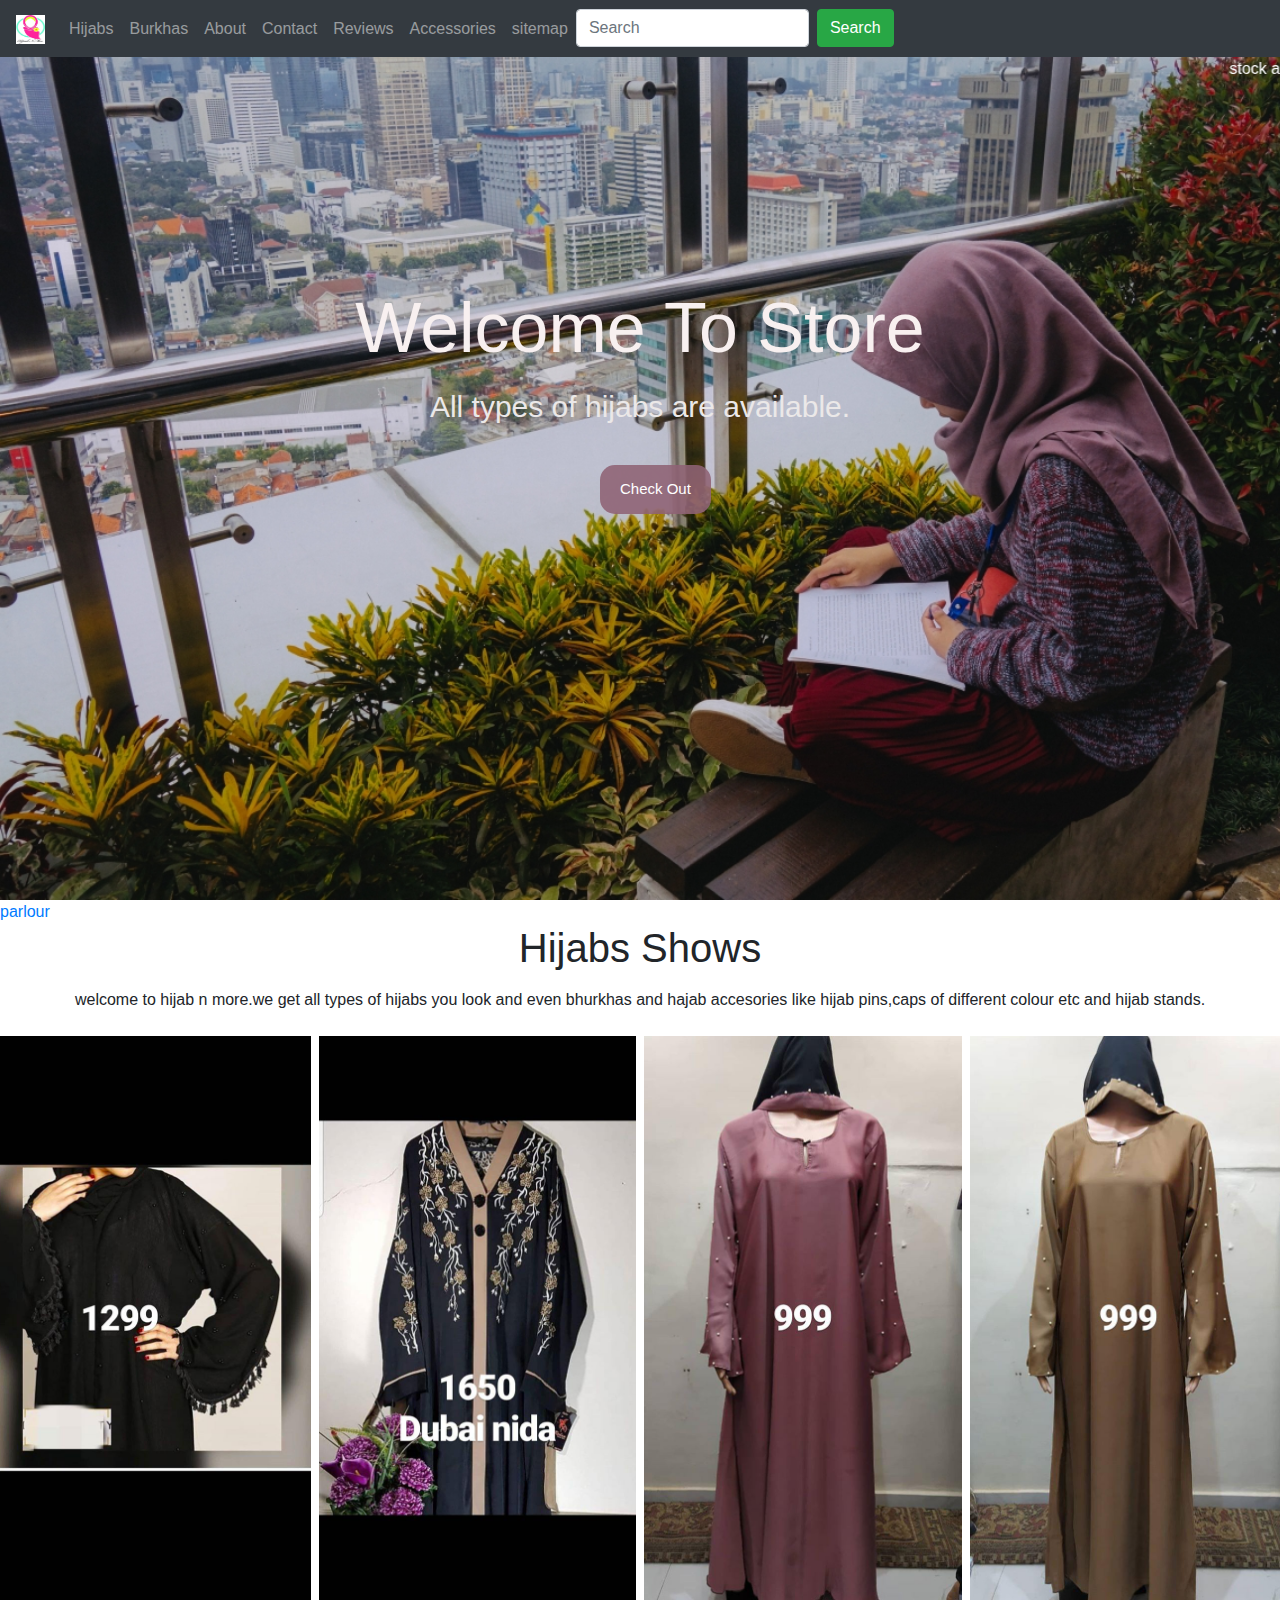
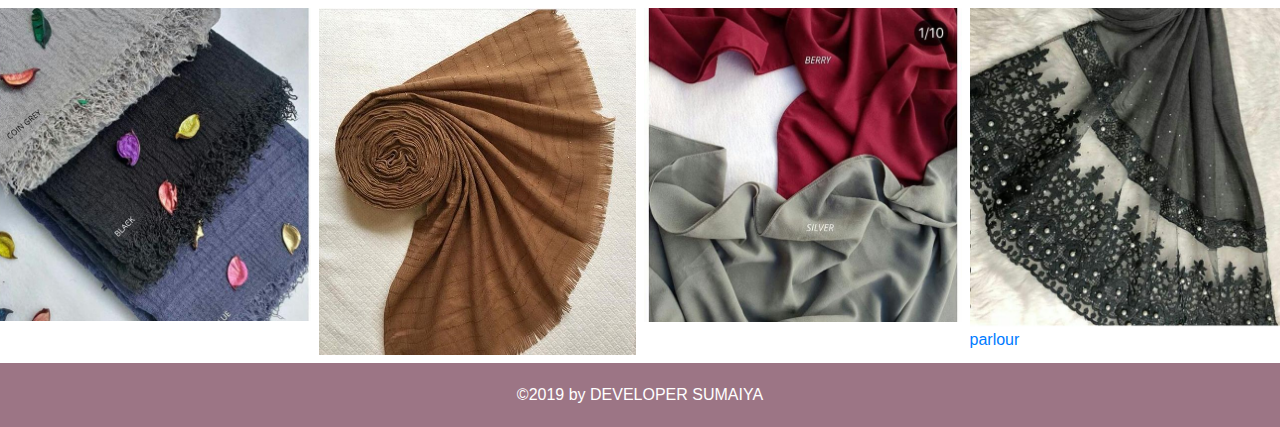
<file: index.html>
<!DOCTYPE html>
<html>
    <head>
      <met name="keywords" content="hijabs"/>
      <met name="keywords" content="cotton crinkles"/>
      <met name="keywords" content="cotton scarfs"/>
      <met name="keywords" content="caps"/>
      <met name="keywords" content="hijab pins"/>
      <met name="keywords" content="shimmer"/>

        <title>Hijabi's Site</title>
        <link href="style.css" rel="stylesheet" type="text/css">
        <!-- Latest compiled and minified CSS -->
<link rel="stylesheet" href="https://maxcdn.bootstrapcdn.com/bootstrap/4.4.1/css/bootstrap.min.css">

<!-- jQuery library -->
<script src="https://ajax.googleapis.com/ajax/libs/jquery/3.4.1/jquery.min.js"></script>

<!-- Popper JS -->
<script src="https://cdnjs.cloudflare.com/ajax/libs/popper.js/1.16.0/umd/popper.min.js"></script>

<!-- Latest compiled JavaScript -->
<script src="https://maxcdn.bootstrapcdn.com/bootstrap/4.4.1/js/bootstrap.min.js"></script>
 </head>
<body>
     <header>
   <nav class="navbar navbar-expand-md bg-dark navbar-dark">
  <!-- Brand -->
  <a class="navbar-brand" href="index.html">
    <img src="logo_pic.jpg" alt="logo">
  </a>

  <!-- Toggler/collapsibe Button -->
  <button class="navbar-toggler" type="button" data-toggle="collapse" data-target="#collapsibleNavbar">
    <span class="navbar-toggler-icon"></span>
  </button>

  <!-- Navbar links -->
  <div class="collapse navbar-collapse" id="collapsibleNavbar">
    <ul class="navbar-nav">
      <li class="nav-item">
        <a class="nav-link" href="hijabs.html">Hijabs</a>
      </li>
       <li class="nav-item">
        <a class="nav-link" href="burkhas.html">Burkhas</a>
      </li>
      <li class="nav-item">
        <a class="nav-link" href="about.html">About</a>
      </li>
      <li class="nav-item">
        <a class="nav-link" href="contact.html">Contact</a>
      </li>
         <li class="nav-item">
        <a class="nav-link" href="feedback.html">Reviews</a>
      </li>
         <li class="nav-item">
        <a class="nav-link" href="accessories.html">Accessories</a>
      </li>
        <li class="nav-item">
        <a class="nav-link" href="sitemap.html">sitemap</a>
      </li>
      <li>
       <form class="form-inline" action="/action_page.php">
      <input class="form-control mr-sm-2" type="text" placeholder="Search">
      <button class="btn btn-success" type="submit">Search</button>
      </form></li>
    </ul>
  </div>
</nav>
  <marquee>
        <font color="white"; font-size=100px;>stock are limited hurry up order now....</font>
      </marquee>
      <br
      ><br>
      <br>
         <!-- Title of page-->
         <div class="text">
            <h4>Welcome to Store</h4>
            <p>All types of hijabs are available.</p>
            <a href="#show" >Check Out</a>
        </div>
        </div>
</header>
  <a href="https://vaibhavifonderkar.github.io/parlour/">parlour</a><br>
       <!-- Photo Grid header--> 
        <div class="header" id="show">
            <h1>Hijabs Shows</h1>
          </div>
    <p><center>
  welcome to hijab n more.we get all types of hijabs you look and even bhurkhas and hajab accesories like hijab pins,caps of different colour etc and hijab stands.
</center></p>
          <!--photo grid-->
          <div class="row">
              <div class="column">
                  <img src="burkhas.jpg" style="width:100%">
                </div>
                <div class="column">
                  <img src="burkha1.jpg" style="width:100%">
                </div>
                <div class="column">
                  <img src="burkha2.jpg" style="width:100%">
              </div>

              <div class="column">
                <img src="burkha3.jpg" style="width:100%">
            </div>
            <div class="column">
                <img src="scarf.jpg" style="width:100%">
            </div>
            <div class="column">
                <img src="scarf3.jpg" style="width:100%">
            </div>
            <div class="column">
                <img src="scarf1.jpg" style="width:100%">
            </div>
            <div class="column">
                <img src="scarf2.jpg" style="width:100%">
     <a href="https://vaibhavifonderkar.github.io/parlour/">parlour</a><br>

            </div>
        </div>
        


        <footer style="clear: both;">
            &COPY;2019 by DEVELOPER SUMAIYA
        </footer>
          
    </body>
    </html>
</file>
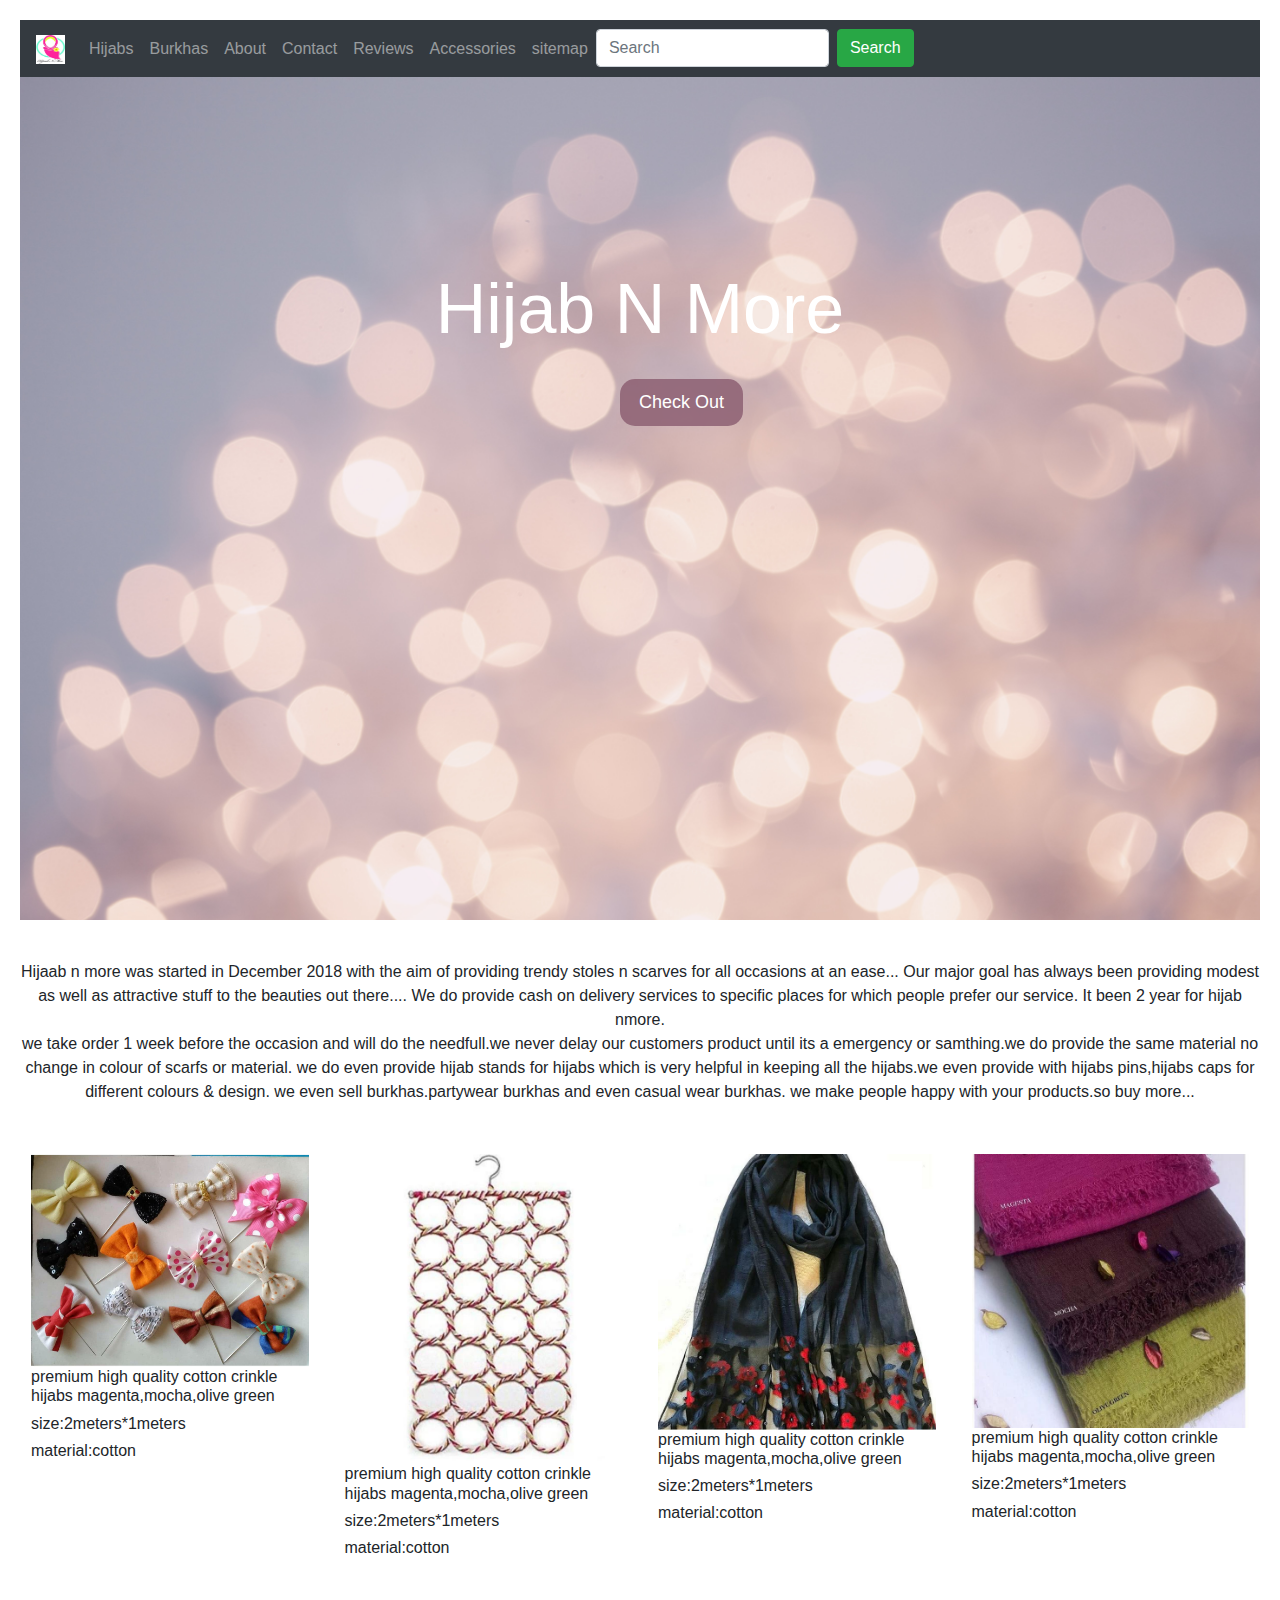
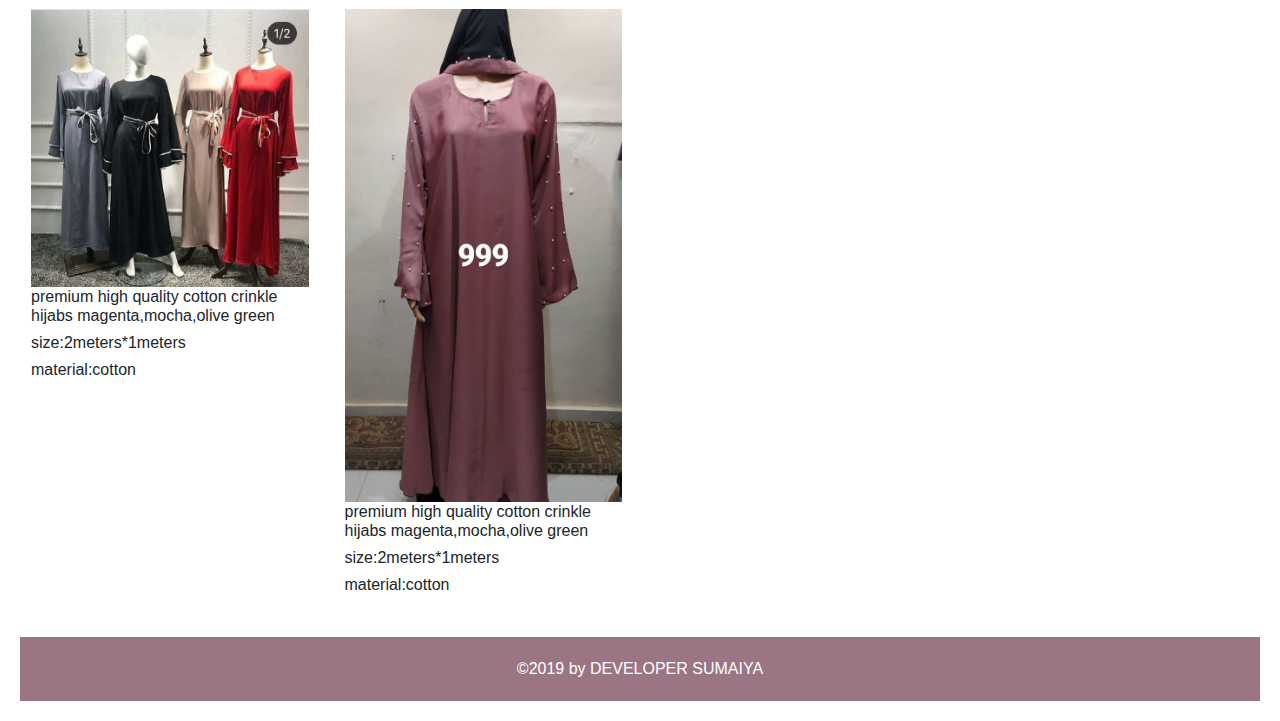
<file: about.html>
<!DOCTYPE html>
<html>
    <head>
        <title>Hijabi's Site</title>
        <link href="style5.css" rel="stylesheet" type="text/css">
        <link rel="stylesheet" href="https://maxcdn.bootstrapcdn.com/bootstrap/4.4.1/css/bootstrap.min.css">
<!-- jQuery library -->
<script src="https://ajax.googleapis.com/ajax/libs/jquery/3.4.1/jquery.min.js"></script>

<!-- Popper JS -->
<script src="https://cdnjs.cloudflare.com/ajax/libs/popper.js/1.16.0/umd/popper.min.js"></script>

<!-- Latest compiled JavaScript -->
<script src="https://maxcdn.bootstrapcdn.com/bootstrap/4.4.1/js/bootstrap.min.js"></script>
    </head>
    <body>
      <header>
   <nav class="navbar navbar-expand-md bg-dark navbar-dark">
  <!-- Brand -->
  <a class="navbar-brand" href="about.html">
    <img src="logo_pic.jpg" alt="logo">
  </a>

  <!-- Toggler/collapsibe Button -->
  <button class="navbar-toggler" type="button" data-toggle="collapse" data-target="#collapsibleNavbar">
    <span class="navbar-toggler-icon"></span>
  </button>

  <!-- Navbar links -->
  <div class="collapse navbar-collapse" id="collapsibleNavbar">
    <ul class="navbar-nav">
      <li class="nav-item">
        <a class="nav-link" href="hijabs.html">Hijabs</a>
      </li>
       <li class="nav-item">
        <a class="nav-link" href="burkhas.html">Burkhas</a>
      </li>
      <li class="nav-item">
        <a class="nav-link" href="about.html">About</a>
      </li>
      <li class="nav-item">
        <a class="nav-link" href="contact.html">Contact</a>
      </li>
         <li class="nav-item">
        <a class="nav-link" href="feedback.html">Reviews</a>
      </li>
         <li class="nav-item">
        <a class="nav-link" href="accessories.html">Accessories</a>
      </li>
      <li class="nav-item">
        <a class="nav-link" href="sitemap.html">sitemap</a>
      </li>
      <li>
       <form class="form-inline" action="/action_page.php">
      <input class="form-control mr-sm-2" type="text" placeholder="Search">
      <button class="btn btn-success" type="submit">Search</button>
      </form></li>
    </ul>
  </div>
</nav>
         <!-- Title of page-->
         <div class="text">
            <h4>Hijab n More</h4>
             <a href="#img">Check Out</a>
        </div>
</header>
        <p><center><br>
Hijaab n more was started in December 2018 with the aim of providing trendy stoles n scarves for all occasions at an ease... Our major goal has always been providing modest as well as attractive stuff to the beauties out there.... We do provide cash on delivery services to specific places for which people prefer our service.
It been 2 year for hijab nmore.
<br>
we take order 1 week before the occasion and will do the needfull.we never delay our customers product until its a emergency or samthing.we do provide the same material no change in colour of scarfs or material.
we do even provide hijab stands for hijabs which is very helpful in keeping all the hijabs.we even provide with hijabs pins,hijabs caps for different colours & design.
we even sell burkhas.partywear burkhas and even casual wear burkhas. 
we make people happy with your products.so buy more...
</center></p>

<!-- Portfolio Gallery Grid -->
<div class="row" id="img">
  <div class="column">
    <div class="content">
      <img src="accessories/as7.jpg" alt="1scarf" style="width:100%">
      <h6>premium high quality cotton crinkle hijabs magenta,mocha,olive green</h6>
      <h6>size:2meters*1meters</h6>
      <h6>material:cotton</h6>
    </div>
  </div>
  <div class="column">
    <div class="content">
      <img src="accessories/as6.jpg" alt="1scarf" style="width:100%">
      <h6>premium high quality cotton crinkle hijabs magenta,mocha,olive green</h6>
      <h6>size:2meters*1meters</h6>
      <h6>material:cotton</h6>
    </div>
  </div>
  <div class="column">
    <div class="content">
      <img src="partywear/2scarfp.jpg" alt="2scarf" style="width:100%">
      <h6>premium high quality cotton crinkle hijabs magenta,mocha,olive green</h6>
      <h6>size:2meters*1meters</h6>
      <h6>material:cotton</h6>
    </div>
  </div>
  <div class="column">
    <div class="content">
      <img src="casual/3scarfc.jpg" alt="3scarf" style="width:100%">
      <h6>premium high quality cotton crinkle hijabs magenta,mocha,olive green</h6>
      <h6>size:2meters*1meters</h6>
      <h6>material:cotton</h6>
    </div>
  </div>
  <div class="column">
    <div class="content">
      <img src="partywear1/4scarfp4.jpg" alt="4scarf" style="width:100%">
      <h6>premium high quality cotton crinkle hijabs magenta,mocha,olive green</h6>
      <h6>size:2meters*1meters</h6>
      <h6>material:cotton</h6>
    </div>
  </div>
  <div class="column">
    <div class="content">
      <img src="casual1/5scarfc5.jpg" alt="2scarf" style="width:100%">
      <h6>premium high quality cotton crinkle hijabs magenta,mocha,olive green</h6>
      <h6>size:2meters*1meters</h6>
      <h6>material:cotton</h6>
    </div>
  </div>
</div>
<!-- END MAIN -->
</div>



       

        <footer style="clear: both;">
            &COPY;2019 by DEVELOPER SUMAIYA
        </footer>
          
    </body>
    </html>
</file>
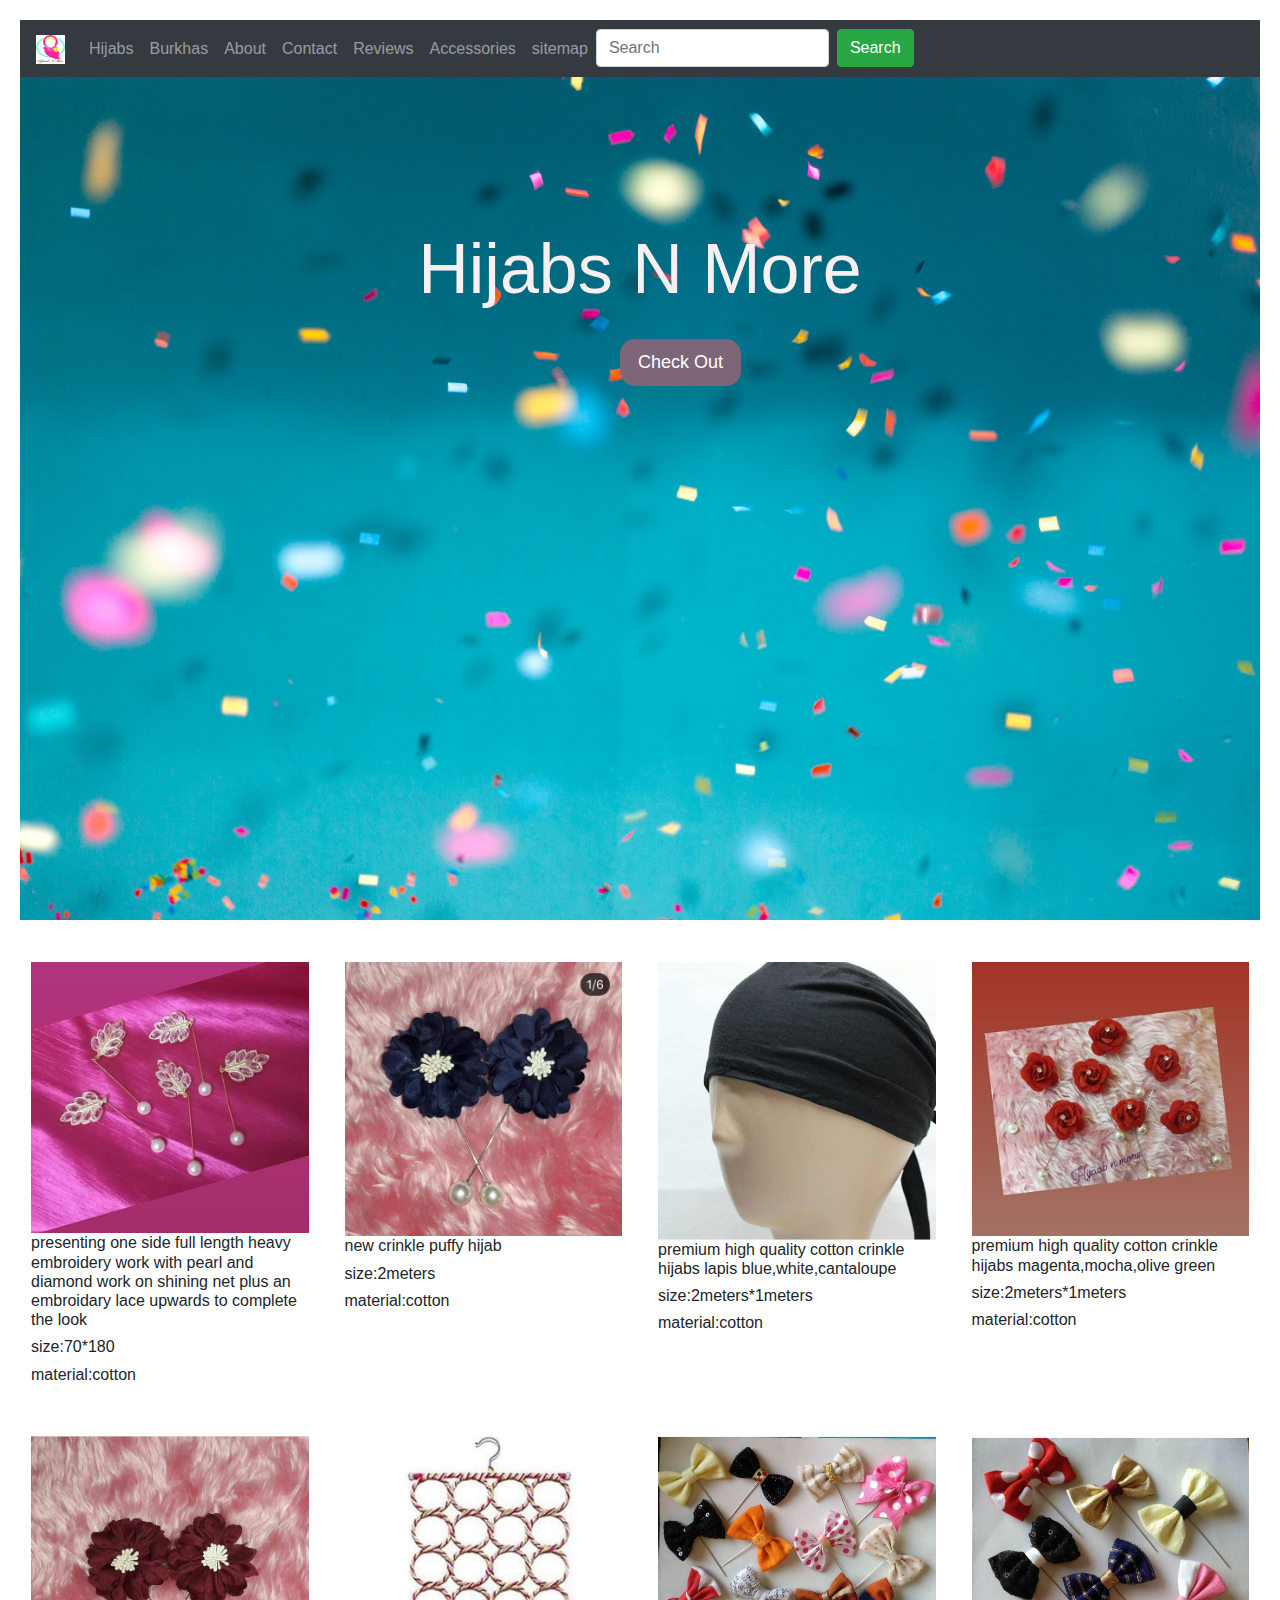
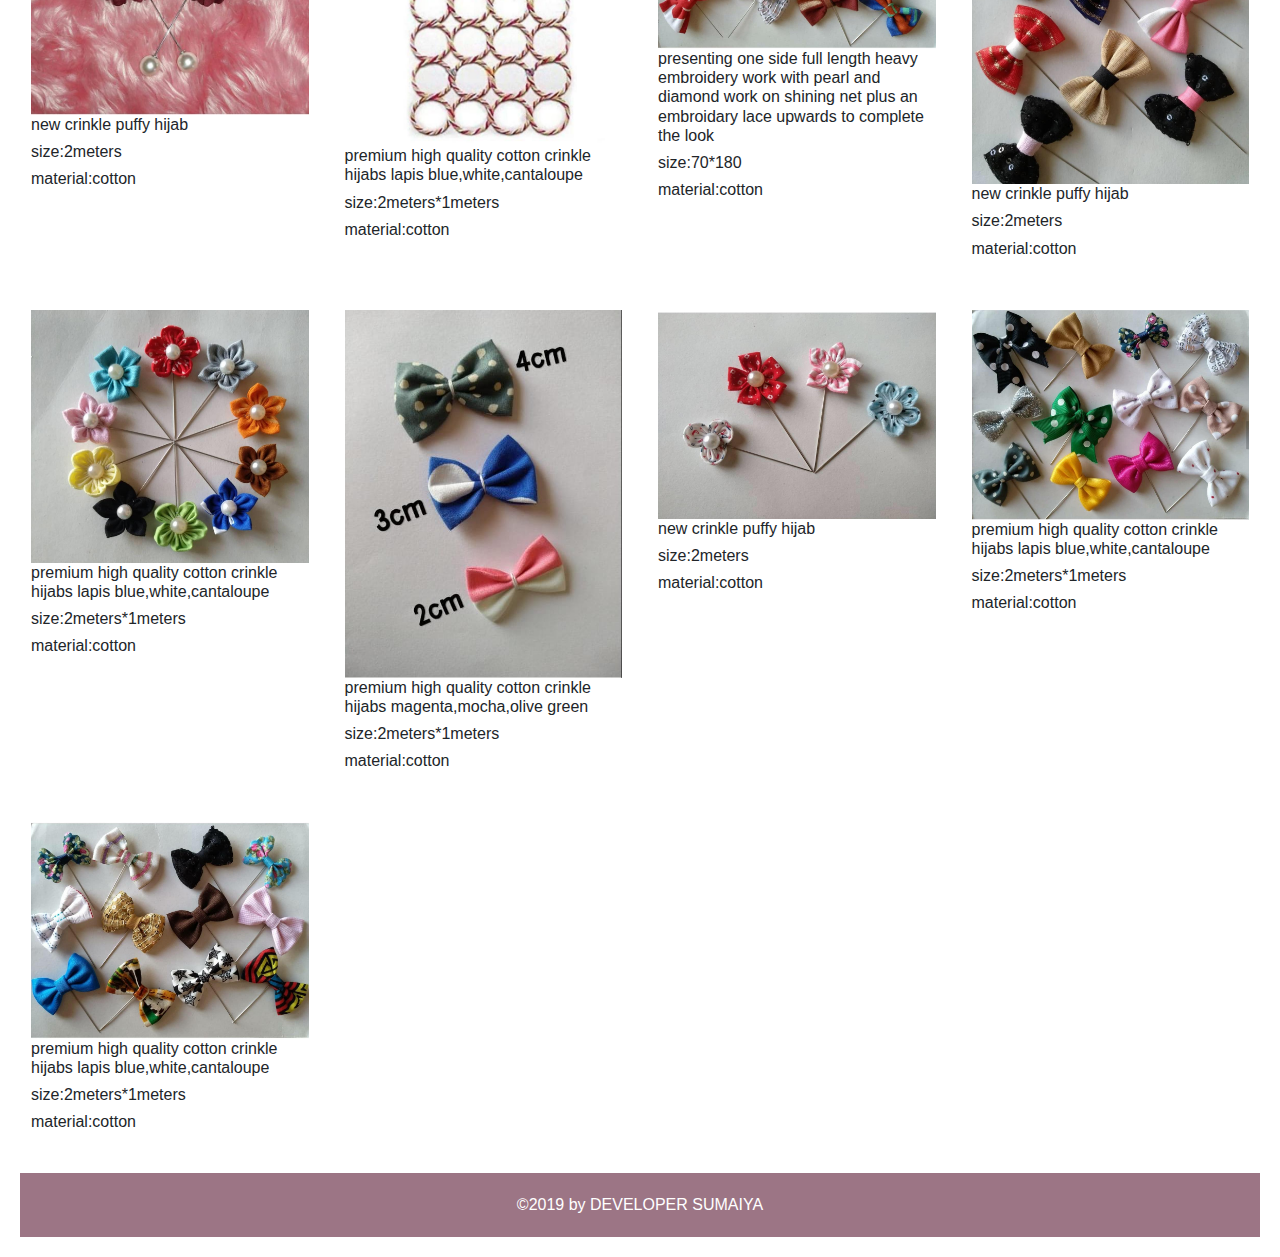
<file: accessories.html>
<!DOCTYPE html>
<html>
    <head>
        <title>Hijabi's Site</title>
        <link href="style8.css" rel="stylesheet" type="text/css">
         <link rel="stylesheet" href="https://maxcdn.bootstrapcdn.com/bootstrap/4.4.1/css/bootstrap.min.css">
<!-- jQuery library -->
<script src="https://ajax.googleapis.com/ajax/libs/jquery/3.4.1/jquery.min.js"></script>

<!-- Popper JS -->
<script src="https://cdnjs.cloudflare.com/ajax/libs/popper.js/1.16.0/umd/popper.min.js"></script>

<!-- Latest compiled JavaScript -->
<script src="https://maxcdn.bootstrapcdn.com/bootstrap/4.4.1/js/bootstrap.min.js"></script>
    </head>
    <body>
        <header>
   <nav class="navbar navbar-expand-md bg-dark navbar-dark">
  <!-- Brand -->
  <a class="navbar-brand" href="accessories.html">
    <img src="logo_pic.jpg" alt="logo">
  </a>

  <!-- Toggler/collapsibe Button -->
  <button class="navbar-toggler" type="button" data-toggle="collapse" data-target="#collapsibleNavbar">
    <span class="navbar-toggler-icon"></span>
  </button>

  <!-- Navbar links -->
  <div class="collapse navbar-collapse" id="collapsibleNavbar">
    <ul class="navbar-nav">
      <li class="nav-item">
        <a class="nav-link" href="hijabs.html">Hijabs</a>
      </li>
       <li class="nav-item">
        <a class="nav-link" href="burkhas.html">Burkhas</a>
      </li>
      <li class="nav-item">
        <a class="nav-link" href="about.html">About</a>
      </li>
      <li class="nav-item">
        <a class="nav-link" href="contact.html">Contact</a>
      </li>
         <li class="nav-item">
        <a class="nav-link" href="feedback.html">Reviews</a>
      </li>
      <li class="nav-item">
        <a class="nav-link" href="accessories.html">Accessories</a>
      </li>
      <li class="nav-item">
        <a class="nav-link" href="sitemap.html">sitemap</a>
      </li>
      <li>
       <form class="form-inline" action="/action_page.php">
      <input class="form-control mr-sm-2" type="text" placeholder="Search">
      <button class="btn btn-success" type="submit">Search</button>
      </form></li>
    </ul>
  </div>
</nav>
<div class="text">
            <h4>Hijabs N More</h4>
             <a href="#img">Check Out</a>
        </div>
</header>
<!-- Portfolio Gallery Grid -->
<div class="row" id="img">
<div class="column">
    <div class="content">
      <img src="accessories/as1.jpg" alt="1scarf" style="width:100%">
      <h6>presenting one side full length heavy embroidery work with pearl and diamond work on shining net plus an embroidary lace upwards to complete the look</h6>
      <h6>size:70*180</h6>
      <h6>material:cotton</h6>
    </div>
  </div>
  <div class="column">
    <div class="content">
      <img src="accessories/as2.jpg" alt="2scarf" style="width:100%">
      <h6>new crinkle puffy hijab</h6>
      <h6>size:2meters</h6>
      <h6>material:cotton</h6>
    </div>
  </div>
  <div class="column">
    <div class="content">
      <img src="accessories/as3.jpg" alt="3scarf" style="width:100%">
      <h6>premium high quality cotton crinkle hijabs lapis blue,white,cantaloupe</h6>
      <h6>size:2meters*1meters<h6>
      <h6>material:cotton</h6>
    </div>
  </div>
  <div class="column">
    <div class="content">
      <img src="accessories/as4.jpg" alt="4scarf" style="width:100%">
      <h6>premium high quality cotton crinkle hijabs magenta,mocha,olive green</h6>
      <h6>size:2meters*1meters</h6> 
      <h6>material:cotton</h6>
    </div>
  </div>
  <div class="column">
    <div class="content">
      <img src="accessories/as5.jpg" alt="2scarf" style="width:100%">
      <h6>new crinkle puffy hijab</h6>
      <h6>size:2meters</h6>
      <h6>material:cotton</h6>
    </div>
  </div>
  <div class="column">
    <div class="content">
      <img src="accessories/as6.jpg" alt="3scarf" style="width:100%">
      <h6>premium high quality cotton crinkle hijabs lapis blue,white,cantaloupe</h6>
      <h6>size:2meters*1meters</h6>
      <h6>material:cotton</h6>
    </div>
  </div>
  <div class="column">
    <div class="content">
      <img src="accessories/as7.jpg" alt="1scarf" style="width:100%">
      <h6>presenting one side full length heavy embroidery work with pearl and diamond work on shining net plus an embroidary lace upwards to complete the look</h6>
      <h6>size:70*180</h6>
      <h6>material:cotton</h6>
    </div>
  </div>
  <div class="column">
    <div class="content">
      <img src="accessories/as8.jpg" alt="2scarf" style="width:100%">
      <h6>new crinkle puffy hijab</h6>
      <h6>size:2meters</h6>
      <h6>material:cotton</h6>
    </div>
  </div>
  <div class="column">
    <div class="content">
      <img src="accessories/as9.jpg" alt="3scarf" style="width:100%">
      <h6>premium high quality cotton crinkle hijabs lapis blue,white,cantaloupe</h6>
      <h6>size:2meters*1meters</h6>
      <h6>material:cotton</h6>
    </div>
  </div>
  <div class="column">
    <div class="content">
      <img src="accessories/as10.jpg" alt="4scarf" style="width:100%">
      <h6>premium high quality cotton crinkle hijabs magenta,mocha,olive green</h6>
      <h6>size:2meters*1meters</h6> 
      <h6>material:cotton</h6>
    </div>
  </div>
  <div class="column">
    <div class="content">
      <img src="accessories/as11.jpg" alt="2scarf" style="width:100%">
      <h6>new crinkle puffy hijab</h6>
      <h6>size:2meters</h6>
      <h6>material:cotton</h6>
    </div>
  </div>
  <div class="column">
    <div class="content">
      <img src="accessories/as12.jpg" alt="3scarf" style="width:100%">
      <h6>premium high quality cotton crinkle hijabs lapis blue,white,cantaloupe</h6>
      <h6>size:2meters*1meters</h6>
      <h6>material:cotton</h6>
    </div>
  </div>
  <div class="column">
    <div class="content">
      <img src="accessories/as13.jpg" alt="3scarf" style="width:100%">
      <h6>premium high quality cotton crinkle hijabs lapis blue,white,cantaloupe</h6>
      <h6>size:2meters*1meters</h6>
      <h6>material:cotton</h6>
    </div>
  </div>
</div>
<!-- END MAIN -->
</div>


<footer style="clear: both;">
            &COPY;2019 by DEVELOPER SUMAIYA
        </footer>
          
    </body>
    </html>
</file>
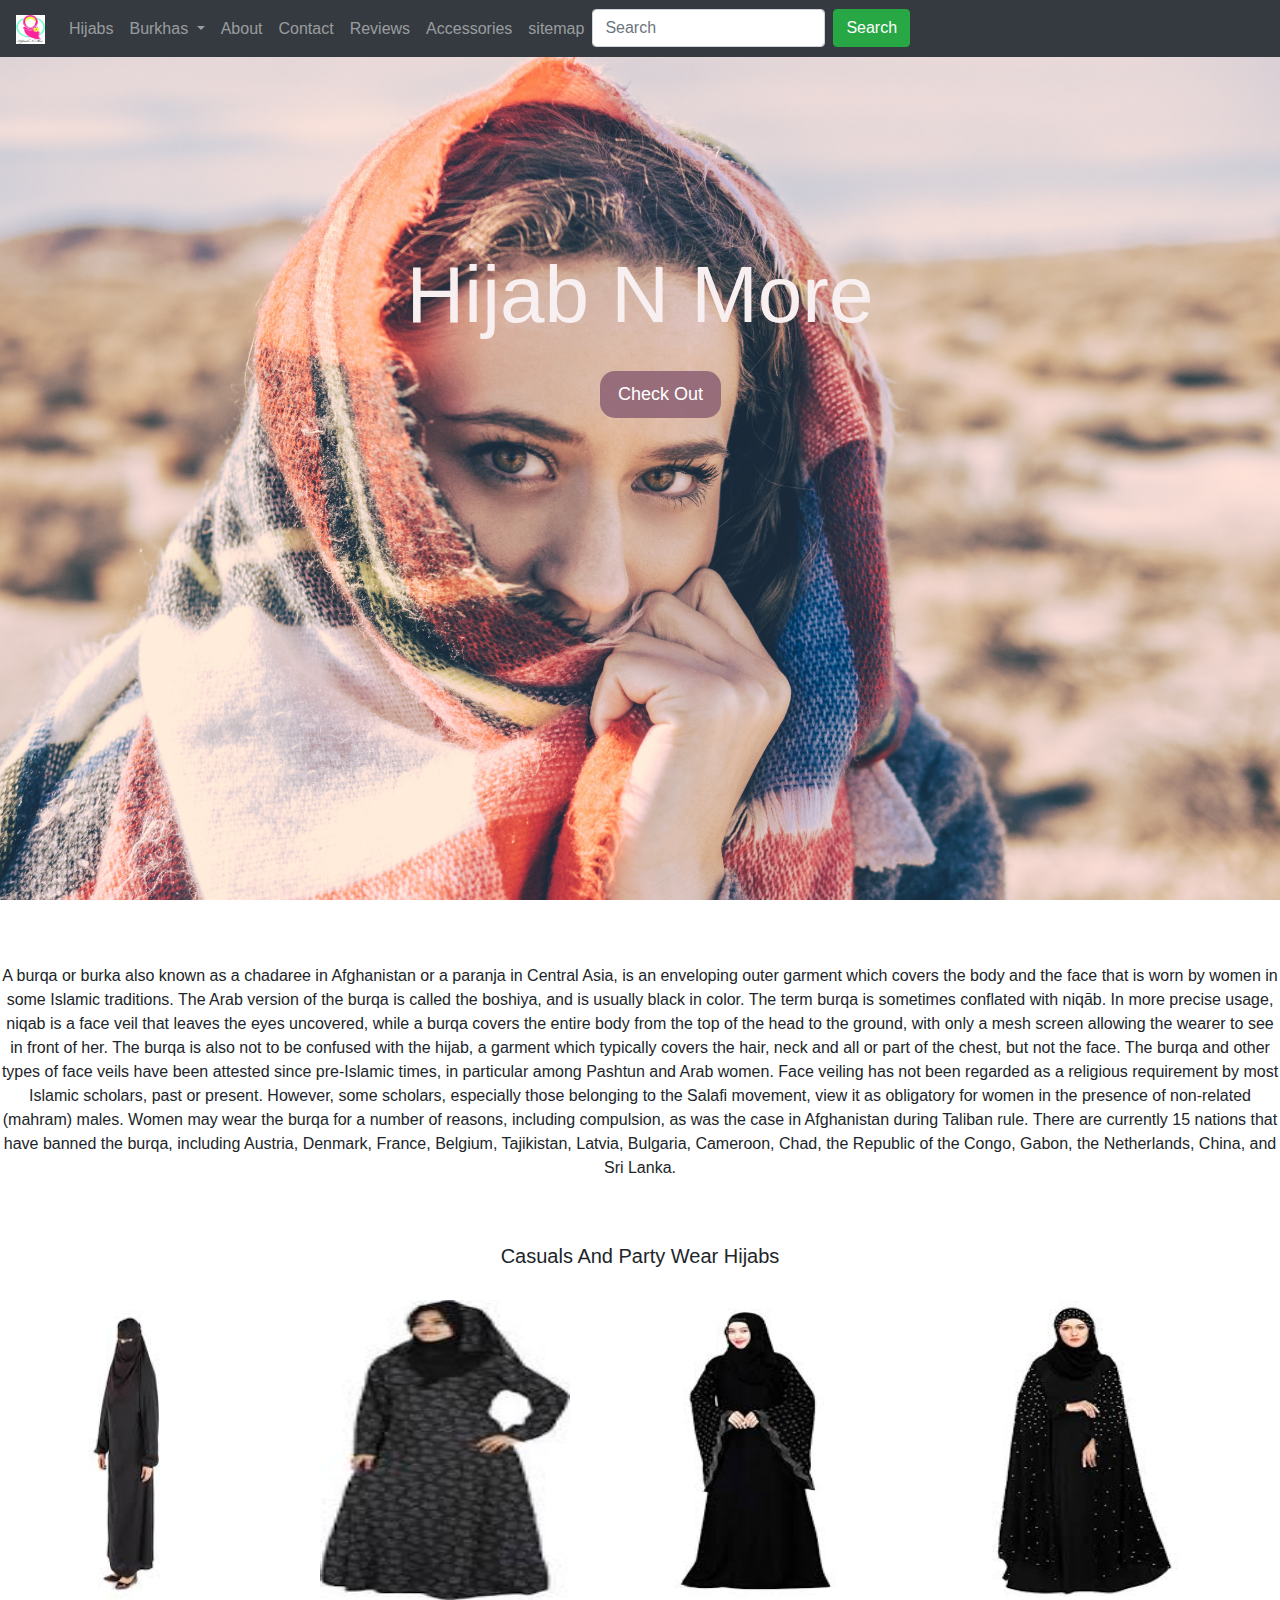
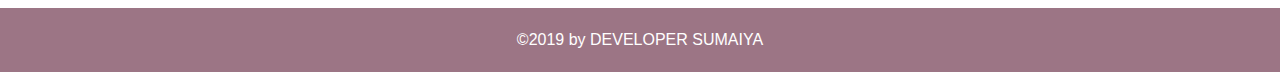
<file: burkhas.html>
<!DOCTYPE html>
<html>
    <head>
        <title>Hijabi's Site</title>
        <link href="style3.css" rel="stylesheet" type="text/css">
        <link rel="stylesheet" href="https://maxcdn.bootstrapcdn.com/bootstrap/4.4.1/css/bootstrap.min.css">

<!-- jQuery library -->
<script src="https://ajax.googleapis.com/ajax/libs/jquery/3.4.1/jquery.min.js"></script>

<!-- Popper JS -->
<script src="https://cdnjs.cloudflare.com/ajax/libs/popper.js/1.16.0/umd/popper.min.js"></script>

<!-- Latest compiled JavaScript -->
<script src="https://maxcdn.bootstrapcdn.com/bootstrap/4.4.1/js/bootstrap.min.js"></script>
    </head>
    <body>
   <header>
   <nav class="navbar navbar-expand-md bg-dark navbar-dark">
  <!-- Brand -->
  <a class="navbar-brand" href="index.html">
    <img src="logo_pic.jpg" alt="logo">
  </a>

  <!-- Toggler/collapsibe Button -->
  <button class="navbar-toggler" type="button" data-toggle="collapse" data-target="#collapsibleNavbar">
    <span class="navbar-toggler-icon"></span>
  </button>

  <!-- Navbar links -->
  <div class="collapse navbar-collapse" id="collapsibleNavbar">
    <ul class="navbar-nav">
       <li class="nav-item">
        <a class="nav-link" href="hijabs.html">Hijabs</a>
      </li>
      <li class="nav-item dropdown">
      <a class="nav-link dropdown-toggle" href="hijabs.html" id="navbardrop" data-toggle="dropdown">
        Burkhas
      </a>
      <div class="dropdown-menu">
        <a class="dropdown-item" href="partywear1.html">Party Wear</a>
        <a class="dropdown-item" href="casual1.html">Casual Wear</a>
      </div>
    </li>
      <li class="nav-item">
        <a class="nav-link" href="about.html">About</a>
      </li>
      <li class="nav-item">
        <a class="nav-link" href="contact.html">Contact</a>
      </li>
         <li class="nav-item">
        <a class="nav-link" href="feedback.html">Reviews</a>
      </li>
         <li class="nav-item">
        <a class="nav-link" href="accessories.html">Accessories</a>
      </li>
      <li class="nav-item">
        <a class="nav-link" href="sitemap.html">sitemap</a>
      </li>
      <li>
       <form class="form-inline" action="/action_page.php">
      <input class="form-control mr-sm-2" type="text" placeholder="Search">
      <button class="btn btn-success" type="submit">Search</button>
      </form>
    </li>
    </ul>
  </div>
</nav>

         <!-- Title of page-->
         <div class="text">
            <h4>Hijab N More</h4>
             <a href="#tab">Check Out</a>
        </div>
</header>

        <br>
        <p><center><br>
A burqa or burka also known as a chadaree in Afghanistan or a paranja in Central Asia, is an enveloping outer garment which covers the body and the face that is worn by women in some Islamic traditions. The Arab version of the burqa is called the boshiya, and is usually black in color.

The term burqa is sometimes conflated with niqāb. In more precise usage, niqab is a face veil that leaves the eyes uncovered, while a burqa covers the entire body from the top of the head to the ground, with only a mesh screen allowing the wearer to see in front of her. The burqa is also not to be confused with the hijab, a garment which typically covers the hair, neck and all or part of the chest, but not the face.

The burqa and other types of face veils have been attested since pre-Islamic times, in particular among Pashtun and Arab women. Face veiling has not been regarded as a religious requirement by most Islamic scholars, past or present. However, some scholars, especially those belonging to the Salafi movement, view it as obligatory for women in the presence of non-related (mahram) males. Women may wear the burqa for a number of reasons, including compulsion, as was the case in Afghanistan during Taliban rule.

There are currently 15 nations that have banned the burqa, including Austria, Denmark, France, Belgium, Tajikistan, Latvia, Bulgaria, Cameroon, Chad, the Republic of the Congo, Gabon, the Netherlands, China, and Sri Lanka.
</center></p>
<br>
<br>

       <table style="width:100%" id="tab">

        <tr>
             <h5>Casuals And Party Wear Hijabs</h5>
            <th><a href="casual1.html"><img src="burkhas1.jpg" style="width:250px;height:300px;" />  <br> </a> </th>
            <th><a href="casual1.html"><img src="burkhas2.jpg" style="width:250px;height:300px;"/> <br> </a> </th>
            <th><a href="partywear1.html"><img src="burkhas3.jpg" style="width:250px;height:300px;"/>  <br>   </a> </th>
            <th><a href="partywear1.html"><img src="burkhas4.jpg" style="width:250px;height:300px;"/>  <br>   </a> </th>
         </tr>
         <br>

</table>


       

        <footer style="clear: both;">
            &COPY;2019 by DEVELOPER SUMAIYA
        </footer>
          
    </body>
    </html>
</file>
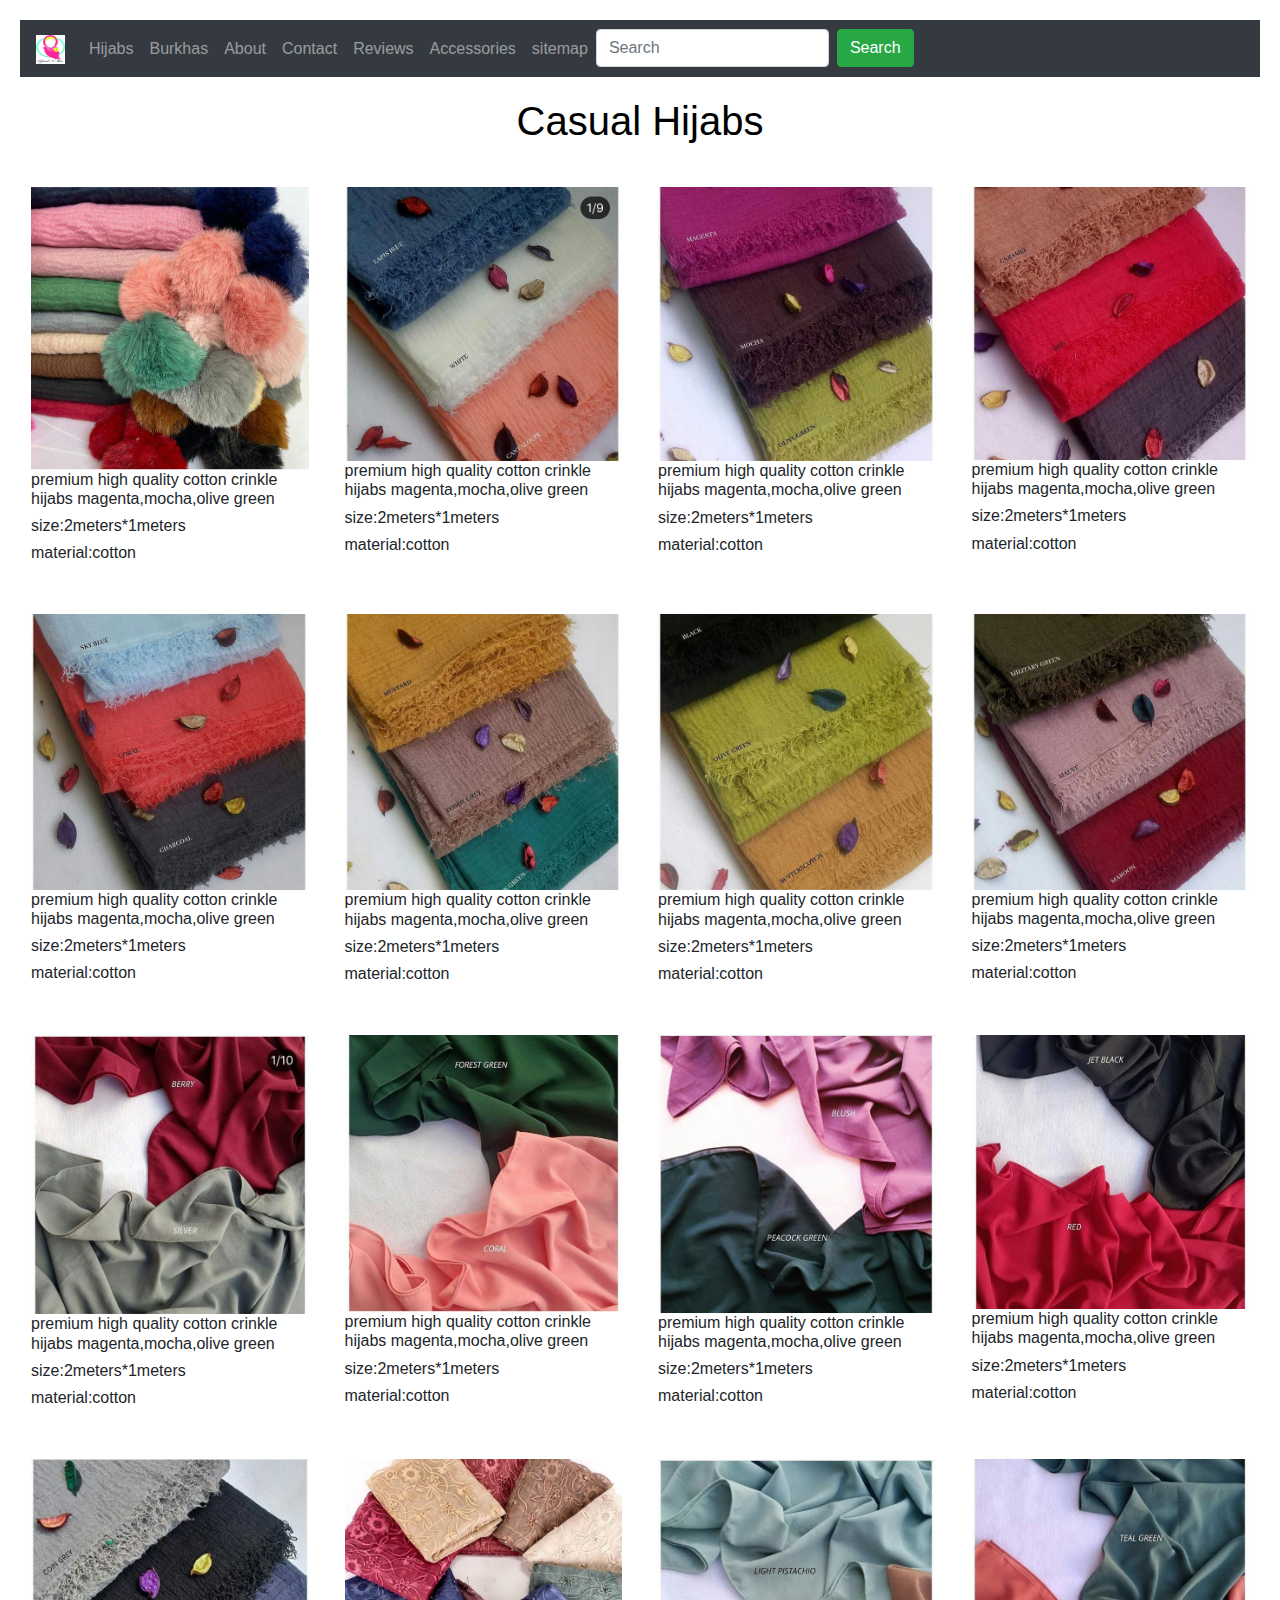
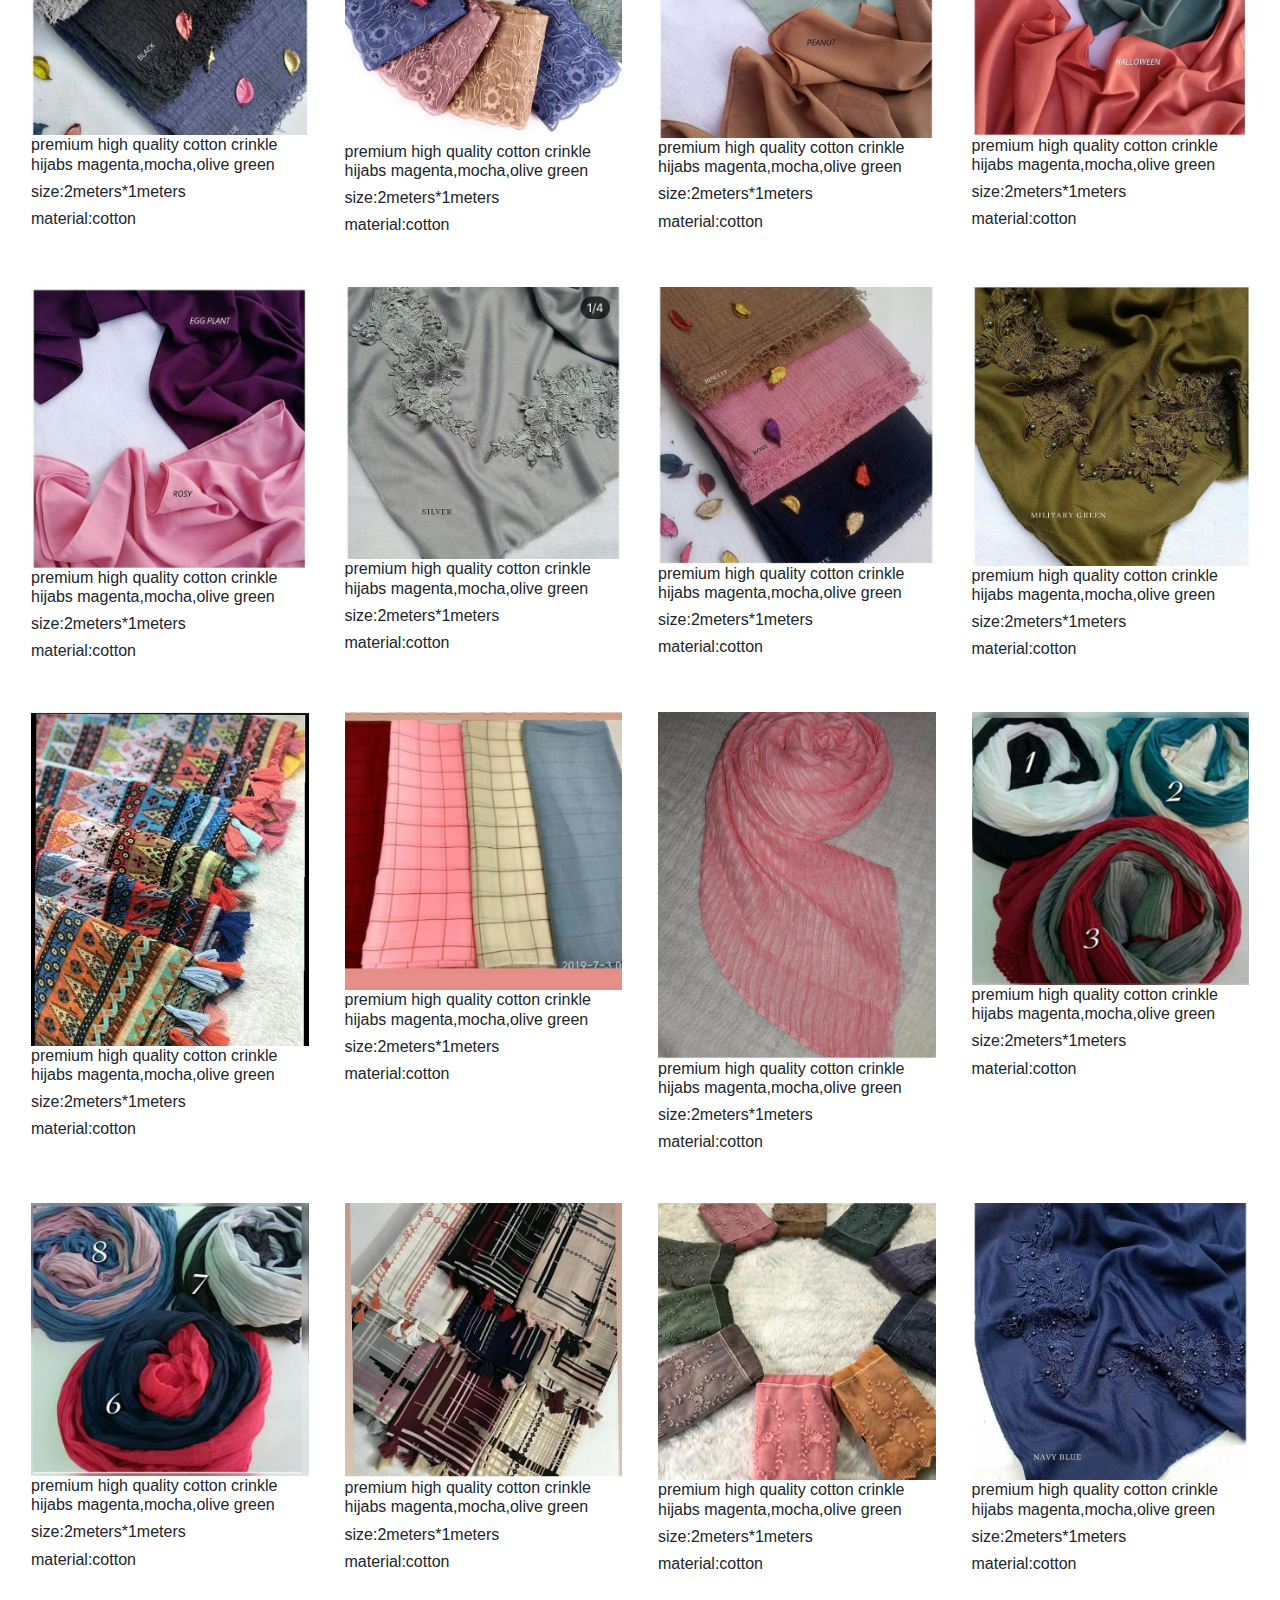
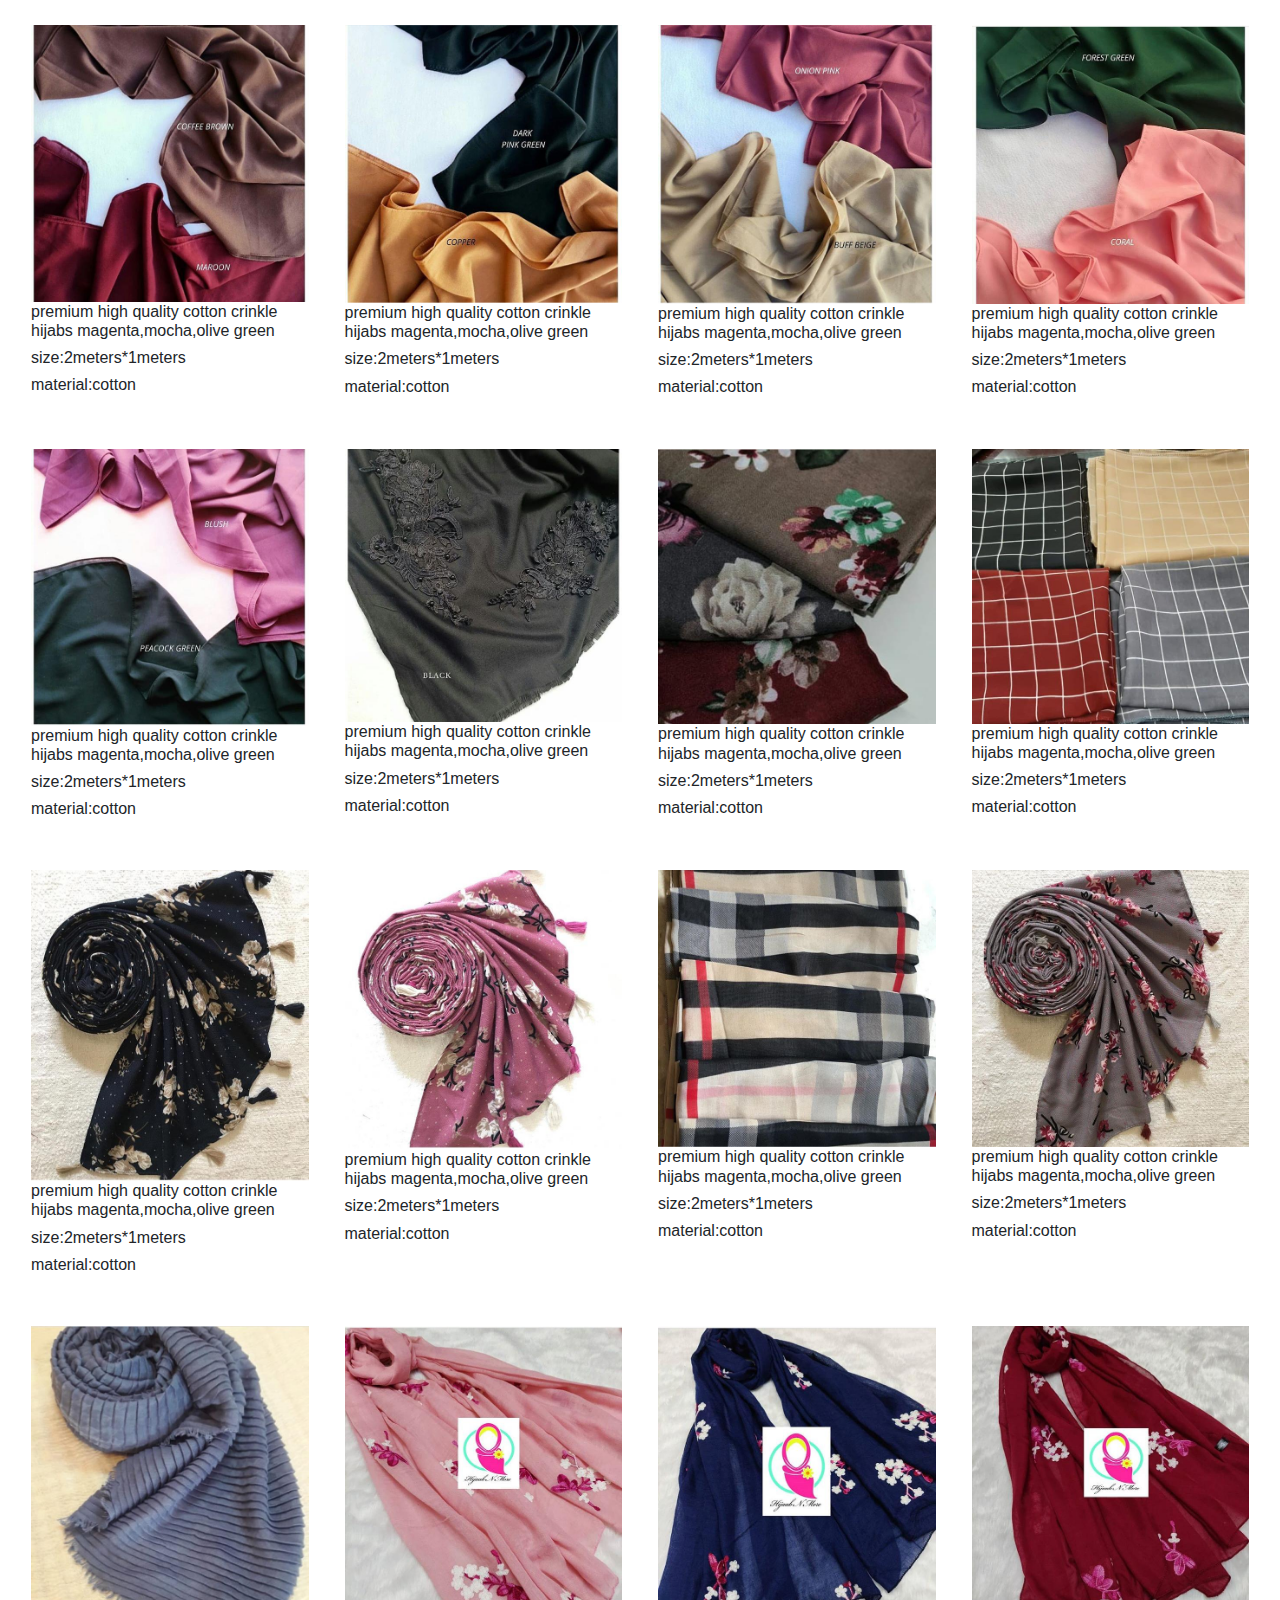
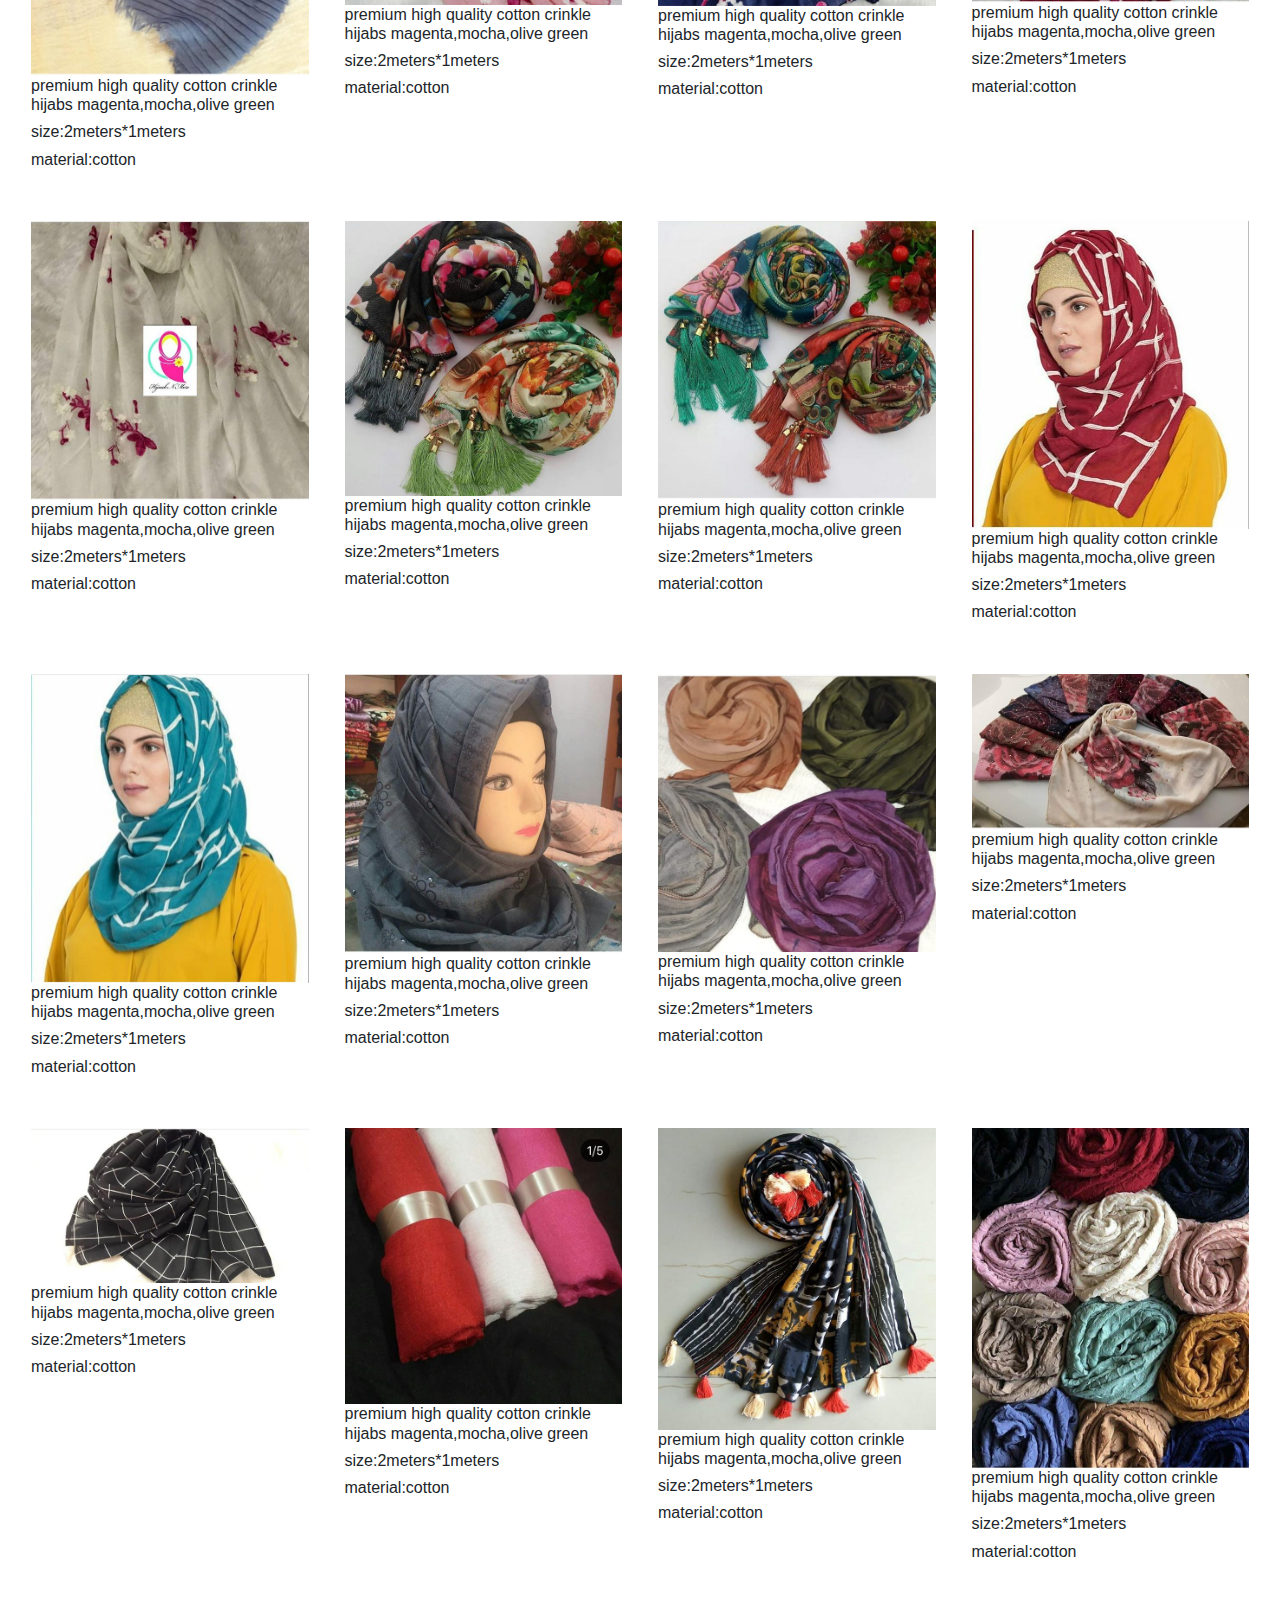
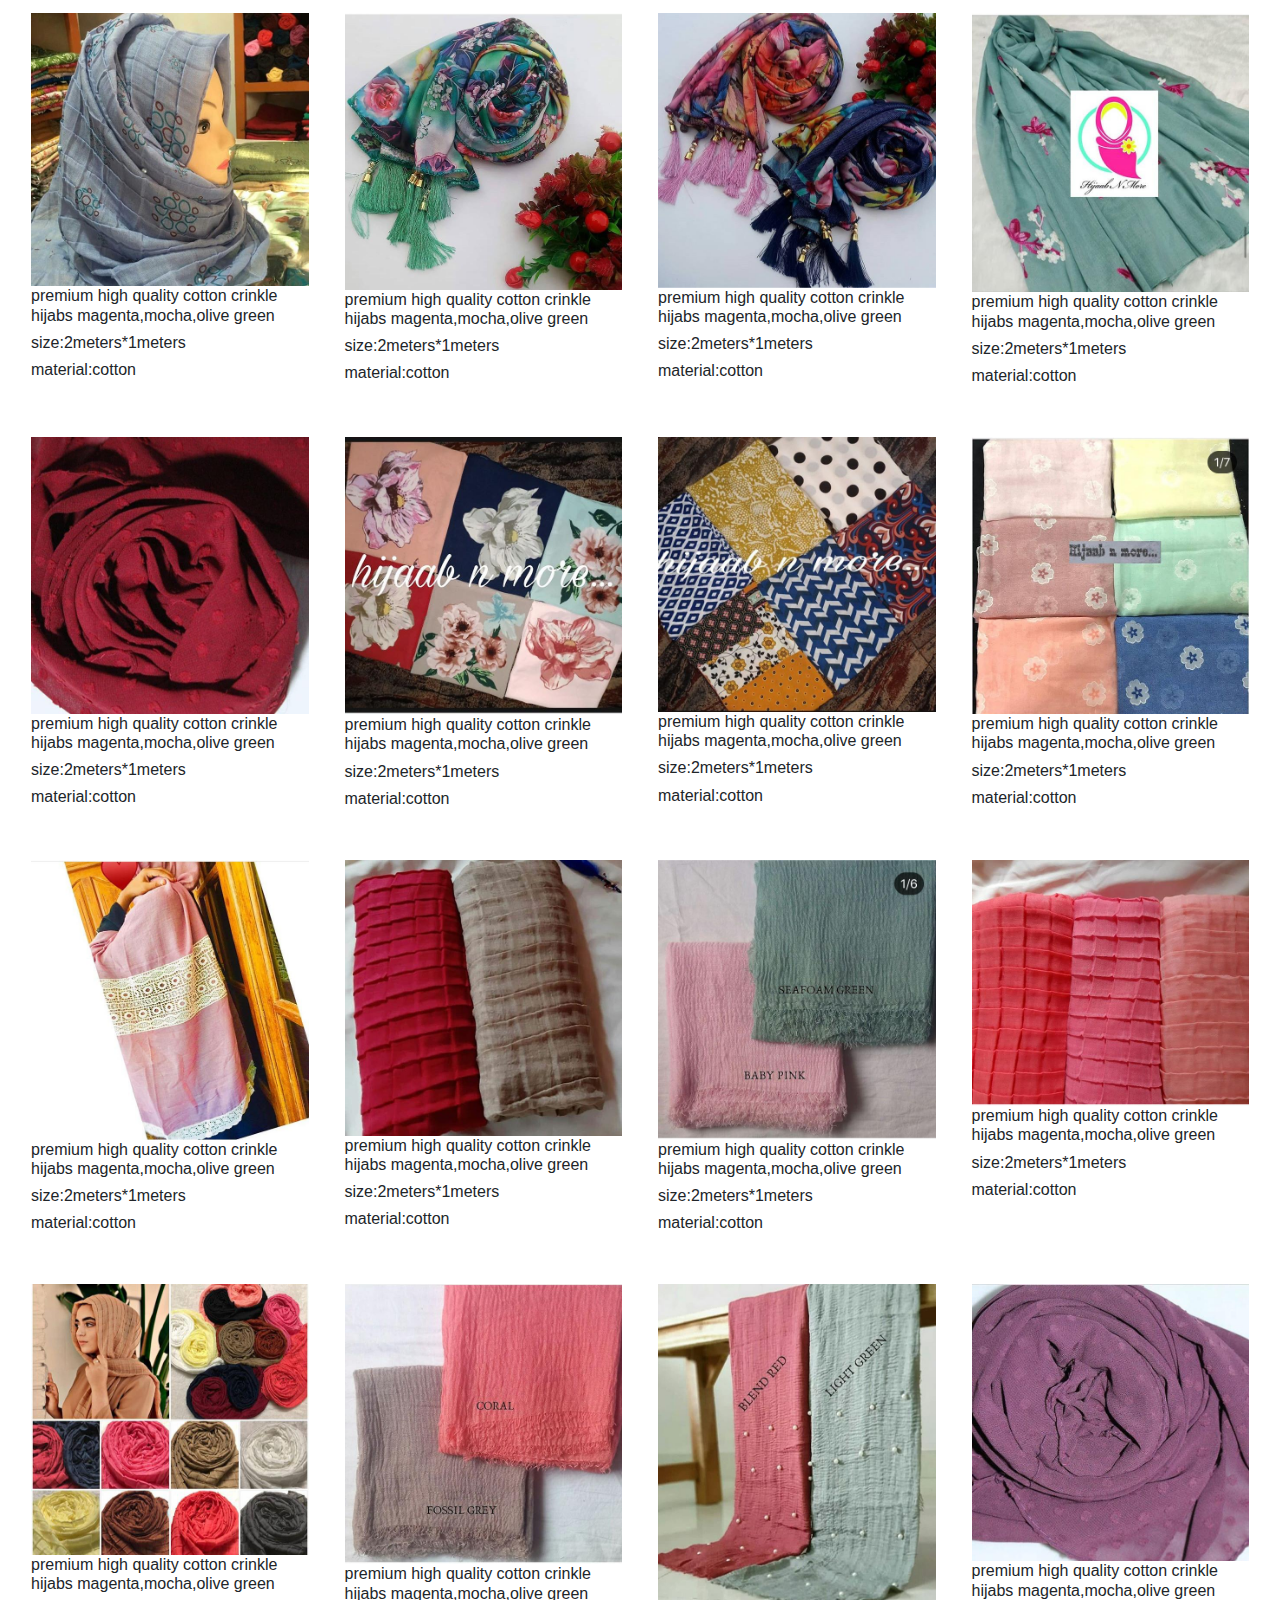
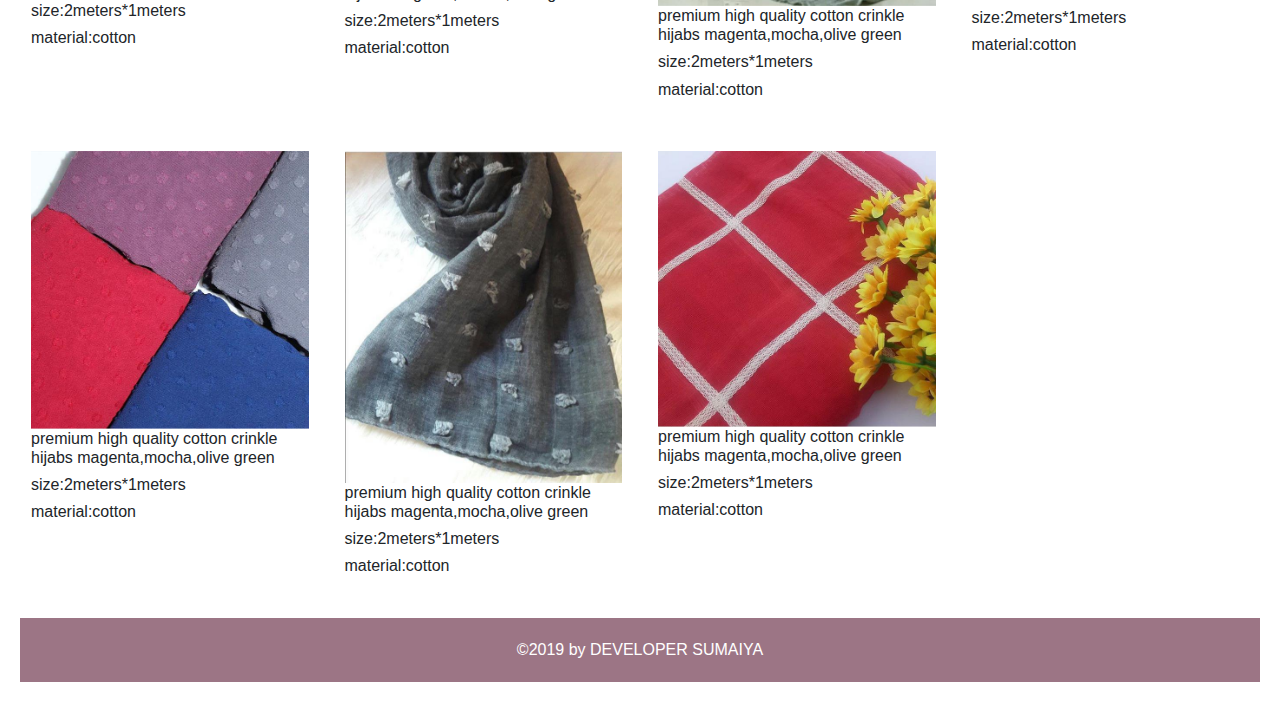
<file: casual.html>
<!DOCTYPE html>
<html>
    <head>
        <title>Hijabi's Site</title>
        <link href="style7.css" rel="stylesheet" type="text/css">
         <link rel="stylesheet" href="https://maxcdn.bootstrapcdn.com/bootstrap/4.4.1/css/bootstrap.min.css">
<!-- jQuery library -->
<script src="https://ajax.googleapis.com/ajax/libs/jquery/3.4.1/jquery.min.js"></script>

<!-- Popper JS -->
<script src="https://cdnjs.cloudflare.com/ajax/libs/popper.js/1.16.0/umd/popper.min.js"></script>

<!-- Latest compiled JavaScript -->
<script src="https://maxcdn.bootstrapcdn.com/bootstrap/4.4.1/js/bootstrap.min.js"></script>
    </head>
    <body>
            <header>
   <nav class="navbar navbar-expand-md bg-dark navbar-dark">
  <!-- Brand -->
  <a class="navbar-brand" href="accessories.html">
    <img src="logo_pic.jpg" alt="logo">
  </a>

  <!-- Toggler/collapsibe Button -->
  <button class="navbar-toggler" type="button" data-toggle="collapse" data-target="#collapsibleNavbar">
    <span class="navbar-toggler-icon"></span>
  </button>

  <!-- Navbar links -->
  <div class="collapse navbar-collapse" id="collapsibleNavbar">
    <ul class="navbar-nav">
      <li class="nav-item">
        <a class="nav-link" href="hijabs.html">Hijabs</a>
      </li>
       <li class="nav-item">
        <a class="nav-link" href="burkhas.html">Burkhas</a>
      </li>
      <li class="nav-item">
        <a class="nav-link" href="about.html">About</a>
      </li>
      <li class="nav-item">
        <a class="nav-link" href="contact.html">Contact</a>
      </li>
         <li class="nav-item">
        <a class="nav-link" href="feedback.html">Reviews</a>
      </li>
      <li class="nav-item">
        <a class="nav-link" href="accessories.html">Accessories</a>
      </li>
      <li class="nav-item">
        <a class="nav-link" href="sitemap.html">sitemap</a>
      </li>
      <li>
       <form class="form-inline" action="/action_page.php">
      <input class="form-control mr-sm-2" type="text" placeholder="Search">
      <button class="btn btn-success" type="submit">Search</button>
      </form></li>
    </ul>
  </div>
</nav>
       
          <div class="text">
            <h1>Casual Hijabs</h1>
        </div>
      </header>
<!-- Portfolio Gallery Grid -->
<div class="row">
  <div class="column">
    <div class="content">
      <img src="casual/1scarfc.jpg" alt="1scarf" style="width:100%">
      <h6>premium high quality cotton crinkle hijabs magenta,mocha,olive green</h6>
      <h6>size:2meters*1meters</h6>
      <h6>material:cotton</h6>
    </div>
  </div>
  <div class="column">
    <div class="content">
      <img src="casual/2scarfc.jpg" alt="2scarf" style="width:100%">
      <h6>premium high quality cotton crinkle hijabs magenta,mocha,olive green</h6>
      <h6>size:2meters*1meters</h6>
      <h6>material:cotton</h6>
    </div>
  </div>
  <div class="column">
    <div class="content">
      <img src="casual/3scarfc.jpg" alt="3scarf" style="width:100%">
      <h6>premium high quality cotton crinkle hijabs magenta,mocha,olive green</h6>
      <h6>size:2meters*1meters</h6>
      <h6>material:cotton</h6>
    </div>
  </div>
  <div class="column">
    <div class="content">
      <img src="casual/4scarfc.jpg" alt="4scarf" style="width:100%">
      <h6>premium high quality cotton crinkle hijabs magenta,mocha,olive green</h6>
      <h6>size:2meters*1meters</h6>
      <h6>material:cotton</h6>
    </div>
  </div>
  <div class="column">
    <div class="content">
      <img src="casual/5scarfc.jpg" alt="2scarf" style="width:100%">
      <h6>premium high quality cotton crinkle hijabs magenta,mocha,olive green</h6>
      <h6>size:2meters*1meters</h6>
      <h6>material:cotton</h6>
    </div>
  </div>
  <div class="column">
    <div class="content">
      <img src="casual/6scarfc.jpg" alt="3scarf" style="width:100%">
      <h6>premium high quality cotton crinkle hijabs magenta,mocha,olive green</h6>
      <h6>size:2meters*1meters</h6>
      <h6>material:cotton</h6>
    </div>
  </div>
  <div class="column">
    <div class="content">
      <img src="casual/7scarfc.jpg" alt="4scarf" style="width:100%">
      <h6>premium high quality cotton crinkle hijabs magenta,mocha,olive green</h6>
      <h6>size:2meters*1meters</h6>
      <h6>material:cotton</h6>
    </div>
  </div>
<div class="column">
    <div class="content">
      <img src="casual/8scarfc.jpg" alt="2scarf" style="width:100%">
      <h6>premium high quality cotton crinkle hijabs magenta,mocha,olive green</h6>
      <h6>size:2meters*1meters</h6>
      <h6>material:cotton</h6>
    </div>
  </div>
  <div class="column">
    <div class="content">
      <img src="casual/9scarfc.jpg" alt="3scarf" style="width:100%">
      <h6>premium high quality cotton crinkle hijabs magenta,mocha,olive green</h6>
      <h6>size:2meters*1meters</h6>
      <h6>material:cotton</h6>
    </div>
  </div>
  <div class="column">
    <div class="content">
      <img src="casual/10scarfc.jpg" alt="4scarf" style="width:100%">
      <h6>premium high quality cotton crinkle hijabs magenta,mocha,olive green</h6>
      <h6>size:2meters*1meters</h6>
      <h6>material:cotton</h6>
    </div>
  </div>
  <div class="column">
    <div class="content">
      <img src="casual/11scarfc.jpg" alt="2scarf" style="width:100%">
      <h6>premium high quality cotton crinkle hijabs magenta,mocha,olive green</h6>
      <h6>size:2meters*1meters</h6>
      <h6>material:cotton</h6>
    </div>
  </div>
  <div class="column">
    <div class="content">
      <img src="casual/12scarfc.jpg" alt="3scarf" style="width:100%">
      <h6>premium high quality cotton crinkle hijabs magenta,mocha,olive green</h6>
      <h6>size:2meters*1meters</h6>
      <h6>material:cotton</h6>
    </div>
  </div>
  <div class="column">
    <div class="content">
      <img src="casual/13scarfc.jpg" alt="4scarf" style="width:100%">
      <h6>premium high quality cotton crinkle hijabs magenta,mocha,olive green</h6>
      <h6>size:2meters*1meters</h6>
      <h6>material:cotton</h6>
    </div>
  </div>
  <div class="column">
    <div class="content">
      <img src="casual/14scarfc.jpg" alt="4scarf" style="width:100%">
      <h6>premium high quality cotton crinkle hijabs magenta,mocha,olive green</h6>
      <h6>size:2meters*1meters</h6>
      <h6>material:cotton</h6>
    </div>
  </div>
  <div class="column">
    <div class="content">
      <img src="casual/15scarfc.jpg" alt="2scarf" style="width:100%">
      <h6>premium high quality cotton crinkle hijabs magenta,mocha,olive green</h6>
      <h6>size:2meters*1meters</h6>
      <h6>material:cotton</h6>
    </div>
  </div>
  <div class="column">
    <div class="content">
      <img src="casual/16scarfc.jpg" alt="3scarf" style="width:100%">
      <h6>premium high quality cotton crinkle hijabs magenta,mocha,olive green</h6>
      <h6>size:2meters*1meters</h6>
      <h6>material:cotton</h6>
    </div>
  </div>
  <div class="column">
    <div class="content">
      <img src="casual/17scarfc.jpg" alt="4scarf" style="width:100%">
      <h6>premium high quality cotton crinkle hijabs magenta,mocha,olive green</h6>
      <h6>size:2meters*1meters</h6>
      <h6>material:cotton</h6>
    </div>
  </div>
  <div class="column">
    <div class="content">
      <img src="casual/18scarfc.jpg" alt="3scarf" style="width:100%">
      <h6>premium high quality cotton crinkle hijabs magenta,mocha,olive green</h6>
      <h6>size:2meters*1meters</h6>
      <h6>material:cotton</h6>
    </div>
  </div>
  <div class="column">
    <div class="content">
      <img src="casual/19scarfc.jpg" alt="4scarf" style="width:100%">
      <h6>premium high quality cotton crinkle hijabs magenta,mocha,olive green</h6>
      <h6>size:2meters*1meters</h6>
      <h6>material:cotton</h6>
    </div>
</div>
<div class="column">
    <div class="content">
      <img src="casual/20scarfc.jpg" alt="4scarf" style="width:100%">
      <h6>premium high quality cotton crinkle hijabs magenta,mocha,olive green</h6>
      <h6>size:2meters*1meters</h6>
      <h6>material:cotton</h6>
    </div>
</div>
<div class="column">
    <div class="content">
      <img src="casual/21scarfc.jpg" alt="1scarf" style="width:100%">
      <h6>premium high quality cotton crinkle hijabs magenta,mocha,olive green</h6>
      <h6>size:2meters*1meters</h6>
      <h6>material:cotton</h6>
    </div>
  </div>
  <div class="column">
    <div class="content">
      <img src="casual/22scarfc.jpg" alt="2scarf" style="width:100%">
      <h6>premium high quality cotton crinkle hijabs magenta,mocha,olive green</h6>
      <h6>size:2meters*1meters</h6>
      <h6>material:cotton</h6>
    </div>
  </div>
  <div class="column">
    <div class="content">
      <img src="casual/23scarfc.jpg" alt="3scarf" style="width:100%">
      <h6>premium high quality cotton crinkle hijabs magenta,mocha,olive green</h6>
      <h6>size:2meters*1meters</h6>
      <h6>material:cotton</h6>
    </div>
  </div>
  <div class="column">
    <div class="content">
      <img src="casual/24scarfc.jpg" alt="4scarf" style="width:100%">
      <h6>premium high quality cotton crinkle hijabs magenta,mocha,olive green</h6>
      <h6>size:2meters*1meters</h6>
      <h6>material:cotton</h6>
    </div>
  </div>
  <div class="column">
    <div class="content">
      <img src="casual/25scarfc.jpg" alt="2scarf" style="width:100%">
      <h6>premium high quality cotton crinkle hijabs magenta,mocha,olive green</h6>
      <h6>size:2meters*1meters</h6>
      <h6>material:cotton</h6>
    </div>
  </div>
  <div class="column">
    <div class="content">
      <img src="casual/26scarfc.jpg" alt="3scarf" style="width:100%">
      <h6>premium high quality cotton crinkle hijabs magenta,mocha,olive green</h6>
      <h6>size:2meters*1meters</h6>
      <h6>material:cotton</h6>
    </div>
  </div>
  <div class="column">
    <div class="content">
      <img src="casual/27scarfc.jpg" alt="4scarf" style="width:100%">
      <h6>premium high quality cotton crinkle hijabs magenta,mocha,olive green</h6>
      <h6>size:2meters*1meters</h6>
      <h6>material:cotton</h6>
    </div>
  </div>
<div class="column">
    <div class="content">
      <img src="casual/28scarfc.jpg" alt="2scarf" style="width:100%">
      <h6>premium high quality cotton crinkle hijabs magenta,mocha,olive green</h6>
      <h6>size:2meters*1meters</h6>
      <h6>material:cotton</h6>
    </div>
  </div>
  <div class="column">
    <div class="content">
      <img src="casual/29scarfc.jpg" alt="2scarf" style="width:100%">
      <h6>premium high quality cotton crinkle hijabs magenta,mocha,olive green</h6>
      <h6>size:2meters*1meters</h6>
      <h6>material:cotton</h6>
    </div>
  </div>
  <div class="column">
    <div class="content">
      <img src="casual/30scarfc.jpg" alt="3scarf" style="width:100%">
      <h6>premium high quality cotton crinkle hijabs magenta,mocha,olive green</h6>
      <h6>size:2meters*1meters</h6>
      <h6>material:cotton</h6>
    </div>
  </div>
  <div class="column">
    <div class="content">
      <img src="casual/31scarfc.jpg" alt="1scarf" style="width:100%">
      <h6>premium high quality cotton crinkle hijabs magenta,mocha,olive green</h6>
      <h6>size:2meters*1meters</h6>
      <h6>material:cotton</h6>
    </div>
  </div>
  <div class="column">
    <div class="content">
      <img src="casual/32scarfc.jpg" alt="2scarf" style="width:100%">
      <h6>premium high quality cotton crinkle hijabs magenta,mocha,olive green</h6>
      <h6>size:2meters*1meters</h6>
      <h6>material:cotton</h6>
    </div>
  </div>
  <div class="column">
    <div class="content">
      <img src="casual/33scarfc.jpg" alt="3scarf" style="width:100%">
      <h6>premium high quality cotton crinkle hijabs magenta,mocha,olive green</h6>
      <h6>size:2meters*1meters</h6>
      <h6>material:cotton</h6>
    </div>
  </div>
  <div class="column">
    <div class="content">
      <img src="casual/34scarfc.jpg" alt="4scarf" style="width:100%">
      <h6>premium high quality cotton crinkle hijabs magenta,mocha,olive green</h6>
      <h6>size:2meters*1meters</h6>
      <h6>material:cotton</h6>
    </div>
  </div>
  <div class="column">
    <div class="content">
      <img src="casual/35scarfc.jpg" alt="2scarf" style="width:100%">
      <h6>premium high quality cotton crinkle hijabs magenta,mocha,olive green</h6>
      <h6>size:2meters*1meters</h6>
      <h6>material:cotton</h6>
    </div>
  </div>
  <div class="column">
    <div class="content">
      <img src="casual/36scarfc.jpg" alt="3scarf" style="width:100%">
      <h6>premium high quality cotton crinkle hijabs magenta,mocha,olive green</h6>
      <h6>size:2meters*1meters</h6>
      <h6>material:cotton</h6>
    </div>
  </div>
  <div class="column">
    <div class="content">
      <img src="casual/37scarfc.jpg" alt="4scarf" style="width:100%">
      <h6>premium high quality cotton crinkle hijabs magenta,mocha,olive green</h6>
      <h6>size:2meters*1meters</h6>
      <h6>material:cotton</h6>
    </div>
  </div>
<div class="column">
    <div class="content">
      <img src="casual/38scarfc.jpg" alt="2scarf" style="width:100%">
      <h6>premium high quality cotton crinkle hijabs magenta,mocha,olive green</h6>
      <h6>size:2meters*1meters</h6>
      <h6>material:cotton</h6>
    </div>
  </div>
  <div class="column">
    <div class="content">
      <img src="casual/39scarfc.jpg" alt="3scarf" style="width:100%">
      <h6>premium high quality cotton crinkle hijabs magenta,mocha,olive green</h6>
      <h6>size:2meters*1meters</h6>
      <h6>material:cotton</h6>
    </div>
  </div>
  <div class="column">
    <div class="content">
      <img src="casual/40scarfc.jpg" alt="4scarf" style="width:100%">
      <h6>premium high quality cotton crinkle hijabs magenta,mocha,olive green</h6>
      <h6>size:2meters*1meters</h6>
      <h6>material:cotton</h6>
    </div>
  </div>
  <div class="column">
    <div class="content">
      <img src="casual/41scarfc.jpg" alt="2scarf" style="width:100%">
      <h6>premium high quality cotton crinkle hijabs magenta,mocha,olive green</h6>
      <h6>size:2meters*1meters</h6>
      <h6>material:cotton</h6>
    </div>
  </div>
  <div class="column">
    <div class="content">
      <img src="casual/42scarfc.jpg" alt="3scarf" style="width:100%">
      <h6>premium high quality cotton crinkle hijabs magenta,mocha,olive green</h6>
      <h6>size:2meters*1meters</h6>
      <h6>material:cotton</h6>
    </div>
  </div>
  <div class="column">
    <div class="content">
      <img src="casual/43scarfc.jpg" alt="4scarf" style="width:100%">
      <h6>premium high quality cotton crinkle hijabs magenta,mocha,olive green</h6>
      <h6>size:2meters*1meters</h6>
      <h6>material:cotton</h6>
    </div>
  </div>
  <div class="column">
    <div class="content">
      <img src="casual/44scarfc.jpg" alt="4scarf" style="width:100%">
      <h6>premium high quality cotton crinkle hijabs magenta,mocha,olive green</h6>
      <h6>size:2meters*1meters</h6>
      <h6>material:cotton</h6>
    </div>
  </div>
  <div class="column">
    <div class="content">
      <img src="casual/45scarfc.jpg" alt="2scarf" style="width:100%">
      <h6>premium high quality cotton crinkle hijabs magenta,mocha,olive green</h6>
      <h6>size:2meters*1meters</h6>
      <h6>material:cotton</h6>
    </div>
  </div>
  <div class="column">
    <div class="content">
      <img src="casual/46scarfc.jpg" alt="3scarf" style="width:100%">
      <h6>premium high quality cotton crinkle hijabs magenta,mocha,olive green</h6>
      <h6>size:2meters*1meters</h6>
      <h6>material:cotton</h6>
    </div>
  </div>
  <div class="column">
    <div class="content">
      <img src="casual/47scarfc.jpg" alt="4scarf" style="width:100%">
      <h6>premium high quality cotton crinkle hijabs magenta,mocha,olive green</h6>
      <h6>size:2meters*1meters</h6>
      <h6>material:cotton</h6>
    </div>
  </div>
  <div class="column">
    <div class="content">
      <img src="casual/48scarfc.jpg" alt="3scarf" style="width:100%">
      <h6>premium high quality cotton crinkle hijabs magenta,mocha,olive green</h6>
      <h6>size:2meters*1meters</h6>
      <h6>material:cotton</h6>
    </div>
  </div>
  <div class="column">
    <div class="content">
      <img src="casual/49scarfc.jpg" alt="4scarf" style="width:100%">
      <h6>premium high quality cotton crinkle hijabs magenta,mocha,olive green</h6>
      <h6>size:2meters*1meters</h6>
      <h6>material:cotton</h6>
    </div>
</div>
<div class="column">
    <div class="content">
      <img src="casual/50scarfc.jpg" alt="4scarf" style="width:100%">
      <h6>premium high quality cotton crinkle hijabs magenta,mocha,olive green</h6>
      <h6>size:2meters*1meters</h6>
      <h6>material:cotton</h6>
    </div>
</div>
<div class="column">
    <div class="content">
      <img src="casual/51scarfc.jpg" alt="1scarf" style="width:100%">
      <h6>premium high quality cotton crinkle hijabs magenta,mocha,olive green</h6>
      <h6>size:2meters*1meters</h6>
      <h6>material:cotton</h6>
    </div>
  </div>
  <div class="column">
    <div class="content">
      <img src="casual/52scarfc.jpg" alt="2scarf" style="width:100%">
      <h6>premium high quality cotton crinkle hijabs magenta,mocha,olive green</h6>
      <h6>size:2meters*1meters</h6>
      <h6>material:cotton</h6>
    </div>
  </div>
  <div class="column">
    <div class="content">
      <img src="casual/53scarfc.jpg" alt="3scarf" style="width:100%">
      <h6>premium high quality cotton crinkle hijabs magenta,mocha,olive green</h6>
      <h6>size:2meters*1meters</h6>
      <h6>material:cotton</h6>
    </div>
  </div>
  <div class="column">
    <div class="content">
      <img src="casual/54scarfc.jpg" alt="4scarf" style="width:100%">
      <h6>premium high quality cotton crinkle hijabs magenta,mocha,olive green</h6>
      <h6>size:2meters*1meters</h6>
      <h6>material:cotton</h6>
    </div>
  </div>
  <div class="column">
    <div class="content">
      <img src="casual/55scarfc.jpg" alt="2scarf" style="width:100%">
      <h6>premium high quality cotton crinkle hijabs magenta,mocha,olive green</h6>
      <h6>size:2meters*1meters</h6>
      <h6>material:cotton</h6>
    </div>
  </div>
  <div class="column">
    <div class="content">
      <img src="casual/56scarfc.jpg" alt="3scarf" style="width:100%">
      <h6>premium high quality cotton crinkle hijabs magenta,mocha,olive green</h6>
      <h6>size:2meters*1meters</h6>
      <h6>material:cotton</h6>
    </div>
  </div>
  <div class="column">
    <div class="content">
      <img src="casual/57scarfc.jpg" alt="4scarf" style="width:100%">
      <h6>premium high quality cotton crinkle hijabs magenta,mocha,olive green</h6>
      <h6>size:2meters*1meters</h6>
      <h6>material:cotton</h6>
    </div>
  </div>
<div class="column">
    <div class="content">
      <img src="casual/58scarfc.jpg" alt="2scarf" style="width:100%">
      <h6>premium high quality cotton crinkle hijabs magenta,mocha,olive green</h6>
      <h6>size:2meters*1meters</h6>
      <h6>material:cotton</h6>
    </div>
  </div>
  <div class="column">
    <div class="content">
      <img src="casual/59scarfc.jpg" alt="2scarf" style="width:100%">
      <h6>premium high quality cotton crinkle hijabs magenta,mocha,olive green</h6>
      <h6>size:2meters*1meters</h6>
      <h6>material:cotton</h6>
    </div>
  </div>
  <div class="column">
    <div class="content">
      <img src="casual/60scarfc.jpg" alt="3scarf" style="width:100%">
      <h6>premium high quality cotton crinkle hijabs magenta,mocha,olive green</h6>
      <h6>size:2meters*1meters</h6>
      <h6>material:cotton</h6>
    </div>
  </div>
  <div class="column">
    <div class="content">
      <img src="casual/61scarfc.jpg" alt="2scarf" style="width:100%">
      <h6>premium high quality cotton crinkle hijabs magenta,mocha,olive green</h6>
      <h6>size:2meters*1meters</h6>
      <h6>material:cotton</h6>
    </div>
  </div>
  <div class="column">
    <div class="content">
      <img src="casual/62scarfc.jpg" alt="3scarf" style="width:100%">
      <h6>premium high quality cotton crinkle hijabs magenta,mocha,olive green</h6>
      <h6>size:2meters*1meters</h6>
      <h6>material:cotton</h6>
    </div>
  </div>
  <div class="column">
    <div class="content">
      <img src="casual/63scarfc.jpg" alt="4scarf" style="width:100%">
      <h6>premium high quality cotton crinkle hijabs magenta,mocha,olive green</h6>
      <h6>size:2meters*1meters</h6>
      <h6>material:cotton</h6>
    </div>
  </div>
  <div class="column">
    <div class="content">
      <img src="casual/64scarfc.jpg" alt="4scarf" style="width:100%">
      <h6>premium high quality cotton crinkle hijabs magenta,mocha,olive green</h6>
      <h6>size:2meters*1meters</h6>
      <h6>material:cotton</h6>
    </div>
  </div>
  <div class="column">
    <div class="content">
      <img src="casual/65scarfc.jpg" alt="2scarf" style="width:100%">
      <h6>premium high quality cotton crinkle hijabs magenta,mocha,olive green</h6>
      <h6>size:2meters*1meters</h6>
      <h6>material:cotton</h6>
    </div>
  </div>
  <div class="column">
    <div class="content">
      <img src="casual/66scarfc.jpg" alt="3scarf" style="width:100%">
      <h6>premium high quality cotton crinkle hijabs magenta,mocha,olive green</h6>
      <h6>size:2meters*1meters</h6>
      <h6>material:cotton</h6>
    </div>
  </div>
  <div class="column">
    <div class="content">
      <img src="casual/67scarfc.jpg" alt="4scarf" style="width:100%">
      <h6>premium high quality cotton crinkle hijabs magenta,mocha,olive green</h6>
      <h6>size:2meters*1meters</h6>
      <h6>material:cotton</h6>
    </div>
  </div>
  <div class="column">
    <div class="content">
      <img src="casual/68scarfc.jpg" alt="3scarf" style="width:100%">
      <h6>premium high quality cotton crinkle hijabs magenta,mocha,olive green</h6>
      <h6>size:2meters*1meters</h6>
      <h6>material:cotton</h6>
    </div>
  </div>
  <div class="column">
    <div class="content">
      <img src="casual/69scarfc.jpg" alt="4scarf" style="width:100%">
      <h6>premium high quality cotton crinkle hijabs magenta,mocha,olive green</h6>
      <h6>size:2meters*1meters</h6>
      <h6>material:cotton</h6>
    </div>
</div>
<div class="column">
    <div class="content">
      <img src="casual/70scarfc.jpg" alt="4scarf" style="width:100%">
      <h6>premium high quality cotton crinkle hijabs magenta,mocha,olive green</h6>
      <h6>size:2meters*1meters</h6>
      <h6>material:cotton</h6>
    </div>
</div>
<div class="column">
    <div class="content">
      <img src="casual/71scarfc.jpg" alt="1scarf" style="width:100%">
      <h6>premium high quality cotton crinkle hijabs magenta,mocha,olive green</h6>
      <h6>size:2meters*1meters</h6>
      <h6>material:cotton</h6>
    </div>
  </div>
  <div class="column">
    <div class="content">
      <img src="casual/72scarfc.jpg" alt="2scarf" style="width:100%">
      <h6>premium high quality cotton crinkle hijabs magenta,mocha,olive green</h6>
      <h6>size:2meters*1meters</h6>
      <h6>material:cotton</h6>
    </div>
  </div>
  <div class="column">
    <div class="content">
      <img src="casual/73scarfc.jpg" alt="3scarf" style="width:100%">
      <h6>premium high quality cotton crinkle hijabs magenta,mocha,olive green</h6>
      <h6>size:2meters*1meters</h6>
      <h6>material:cotton</h6>
    </div>
  </div>
  <div class="column">
    <div class="content">
      <img src="casual/74scarfc.jpg" alt="4scarf" style="width:100%">
      <h6>premium high quality cotton crinkle hijabs magenta,mocha,olive green</h6>
      <h6>size:2meters*1meters</h6>
      <h6>material:cotton</h6>
    </div>
  </div>
  <div class="column">
    <div class="content">
      <img src="casual/75scarfc.jpg" alt="2scarf" style="width:100%">
      <h6>premium high quality cotton crinkle hijabs magenta,mocha,olive green</h6>
      <h6>size:2meters*1meters</h6>
      <h6>material:cotton</h6>
    </div>
  </div>
</div>
<!-- END MAIN -->
</div>


<footer style="clear: both;">
            &COPY;2019 by DEVELOPER SUMAIYA
        </footer>
          
    </body>
    </html>
</file>
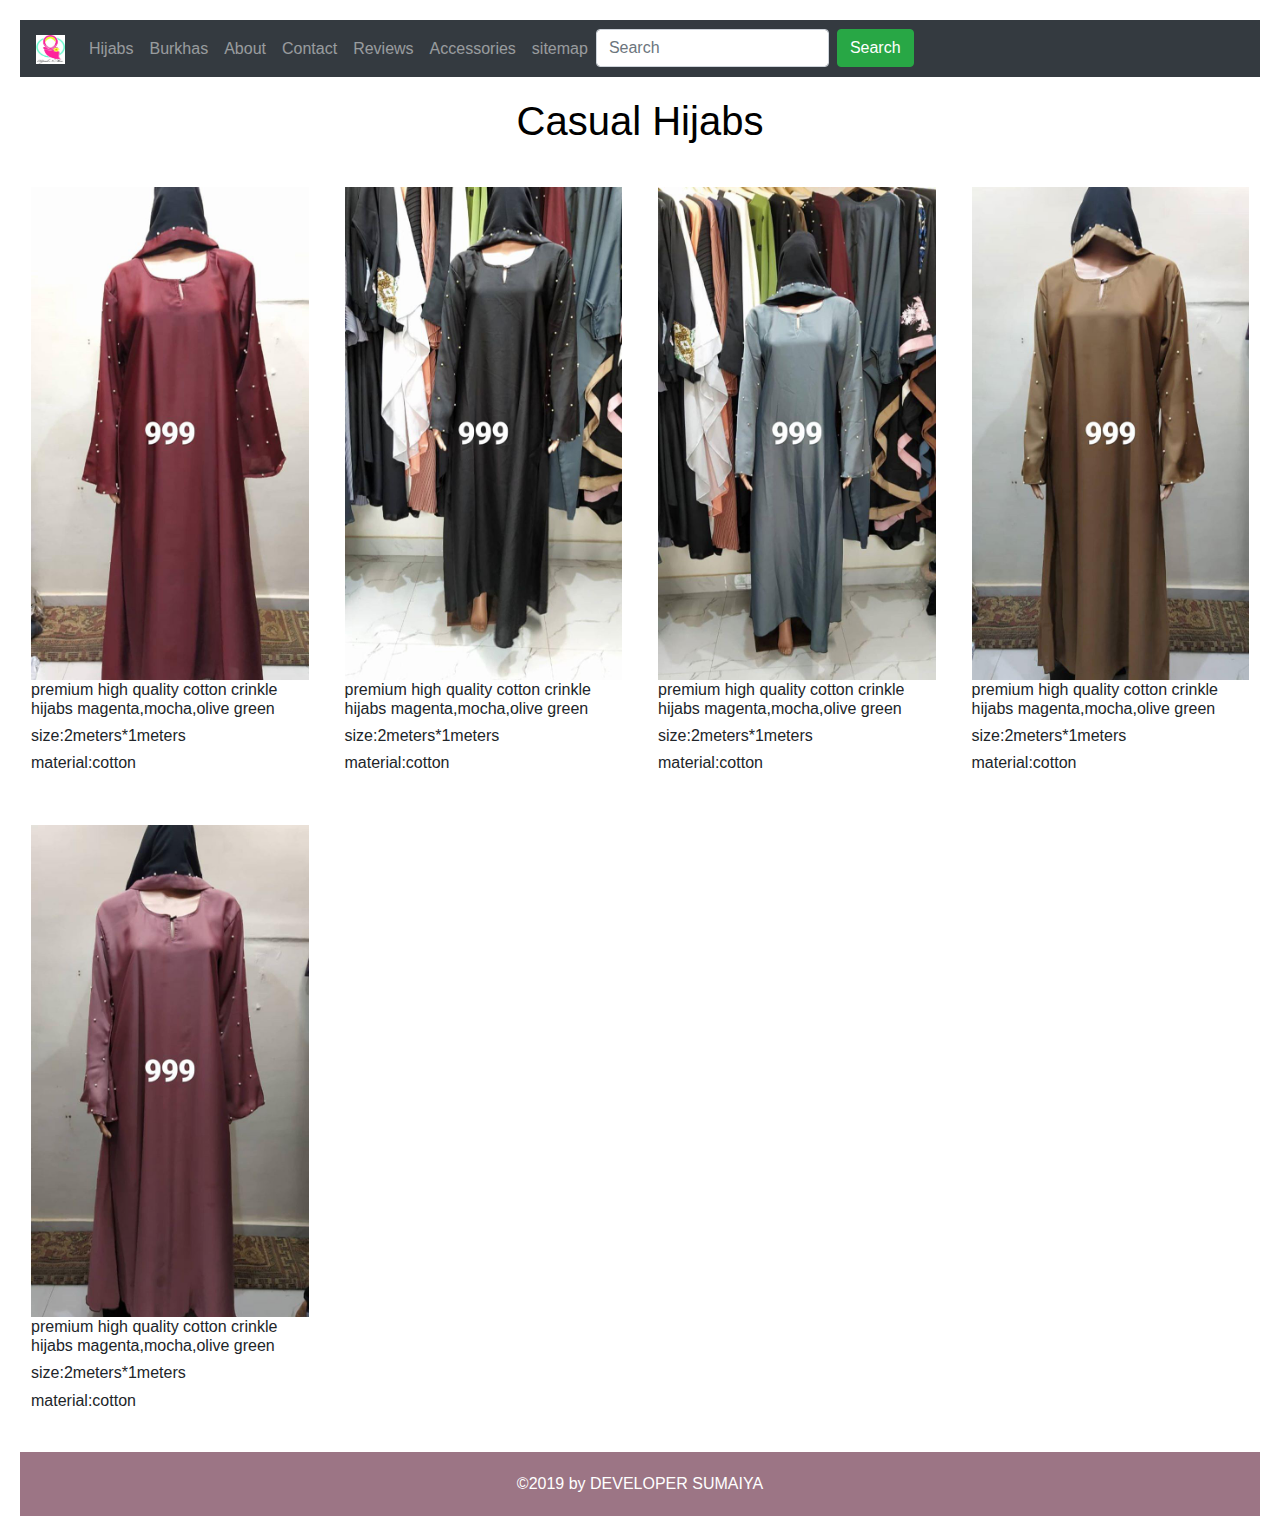
<file: casual1.html>
<!DOCTYPE html>
<html>
    <head>
        <title>Hijabi's Site</title>
        <link href="style11.css" rel="stylesheet" type="text/css">
         <link rel="stylesheet" href="https://maxcdn.bootstrapcdn.com/bootstrap/4.4.1/css/bootstrap.min.css">
<!-- jQuery library -->
<script src="https://ajax.googleapis.com/ajax/libs/jquery/3.4.1/jquery.min.js"></script>

<!-- Popper JS -->
<script src="https://cdnjs.cloudflare.com/ajax/libs/popper.js/1.16.0/umd/popper.min.js"></script>

<!-- Latest compiled JavaScript -->
<script src="https://maxcdn.bootstrapcdn.com/bootstrap/4.4.1/js/bootstrap.min.js"></script>
    </head>
    <body>
            <header>
   <nav class="navbar navbar-expand-md bg-dark navbar-dark">
  <!-- Brand -->
  <a class="navbar-brand" href="accessories.html">
    <img src="logo_pic.jpg" alt="logo">
  </a>

  <!-- Toggler/collapsibe Button -->
  <button class="navbar-toggler" type="button" data-toggle="collapse" data-target="#collapsibleNavbar">
    <span class="navbar-toggler-icon"></span>
  </button>

  <!-- Navbar links -->
  <div class="collapse navbar-collapse" id="collapsibleNavbar">
    <ul class="navbar-nav">
      <li class="nav-item">
        <a class="nav-link" href="hijabs.html">Hijabs</a>
      </li>
       <li class="nav-item">
        <a class="nav-link" href="burkhas.html">Burkhas</a>
      </li>
      <li class="nav-item">
        <a class="nav-link" href="about.html">About</a>
      </li>
      <li class="nav-item">
        <a class="nav-link" href="contact.html">Contact</a>
      </li>
         <li class="nav-item">
        <a class="nav-link" href="feedback.html">Reviews</a>
      </li>
      <li class="nav-item">
        <a class="nav-link" href="accessories.html">Accessories</a>
      </li>
      <li class="nav-item">
        <a class="nav-link" href="sitemap.html">sitemap</a>
      </li>
      <li>
       <form class="form-inline" action="/action_page.php">
      <input class="form-control mr-sm-2" type="text" placeholder="Search">
      <button class="btn btn-success" type="submit">Search</button>
      </form></li>
    </ul>
  </div>
</nav>
<div class="text">
            <h1>Casual Hijabs</h1>
        </div>
</header>
        
<!-- Portfolio Gallery Grid -->
<div class="row">
  <div class="column">
    <div class="content">
      <img src="casual1/1scarfc1.jpg" alt="1scarf" style="width:100%">
      <h6>premium high quality cotton crinkle hijabs magenta,mocha,olive green</h6>
      <h6>size:2meters*1meters</h6>
      <h6>material:cotton</h6>
    </div>
  </div>
  <div class="column">
    <div class="content">
      <img src="casual1/2scarfc2.jpg" alt="2scarf" style="width:100%">
      <h6>premium high quality cotton crinkle hijabs magenta,mocha,olive green</h6>
      <h6>size:2meters*1meters</h6>
      <h6>material:cotton</h6>
    </div>
  </div>
  <div class="column">
    <div class="content">
      <img src="casual1/3scarfc3.jpg" alt="3scarf" style="width:100%">
      <h6>premium high quality cotton crinkle hijabs magenta,mocha,olive green</h6>
      <h6>size:2meters*1meters</h6>
      <h6>material:cotton</h6>
    </div>
  </div>
  <div class="column">
    <div class="content">
      <img src="casual1/4scarfc4.jpg" alt="4scarf" style="width:100%">
      <h6>premium high quality cotton crinkle hijabs magenta,mocha,olive green</h6>
      <h6>size:2meters*1meters</h6>
      <h6>material:cotton</h6>
    </div>
  </div>
  <div class="column">
    <div class="content">
      <img src="casual1/5scarfc5.jpg" alt="2scarf" style="width:100%">
      <h6>premium high quality cotton crinkle hijabs magenta,mocha,olive green</h6>
      <h6>size:2meters*1meters</h6>
      <h6>material:cotton</h6>
    </div>
  </div>
</div>
<!-- END MAIN -->
</div>


<footer style="clear: both;">
            &COPY;2019 by DEVELOPER SUMAIYA
        </footer>
          
    </body>
    </html>
</file>
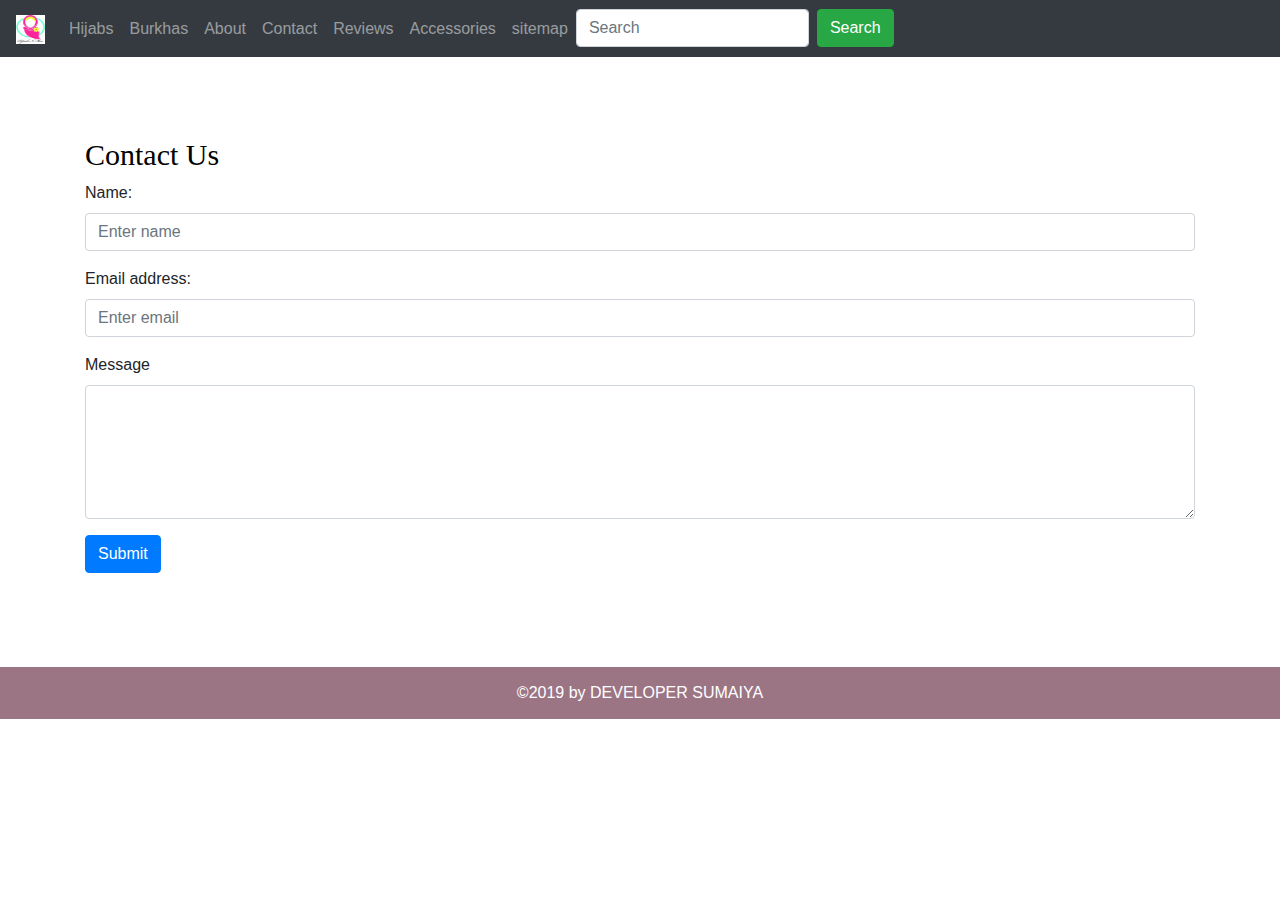
<file: contact.html>
<!DOCTYPE html>
<html>
    <head>
        <title>Hijabi's Site</title>
        <link href="style6.css" rel="stylesheet" type="text/css">
          <link rel="stylesheet" href="https://maxcdn.bootstrapcdn.com/bootstrap/4.4.1/css/bootstrap.min.css">
     <!-- jQuery library -->
     <script src="https://ajax.googleapis.com/ajax/libs/jquery/3.4.1/jquery.min.js"></script>

     <!-- Popper JS -->
     <script src="https://cdnjs.cloudflare.com/ajax/libs/popper.js/1.16.0/umd/popper.min.js"></script>

     <!-- Latest compiled JavaScript -->
     <script src="https://maxcdn.bootstrapcdn.com/bootstrap/4.4.1/js/bootstrap.min.js"></script>
   </head>
<body>
      <header>
   <nav class="navbar navbar-expand-md bg-dark navbar-dark">
  <!-- Brand -->
  <a class="navbar-brand" href="contact.html">
    <img src="logo_pic.jpg" alt="logo">
  </a>

  <!-- Toggler/collapsibe Button -->
  <button class="navbar-toggler" type="button" data-toggle="collapse" data-target="#collapsibleNavbar">
    <span class="navbar-toggler-icon"></span>
  </button>

  <!-- Navbar links -->
  <div class="collapse navbar-collapse" id="collapsibleNavbar">
    <ul class="navbar-nav">
      <li class="nav-item">
        <a class="nav-link" href="hijabs.html">Hijabs</a>
      </li>
       <li class="nav-item">
        <a class="nav-link" href="burkhas.html">Burkhas</a>
      </li>
      <li class="nav-item">
        <a class="nav-link" href="about.html">About</a>
      </li>
      <li class="nav-item">
        <a class="nav-link" href="contact.html">Contact</a>
      </li>
         <li class="nav-item">
        <a class="nav-link" href="feedback.html">Reviews</a>
      </li>
         <li class="nav-item">
        <a class="nav-link" href="accessories.html">Accessories</a>
      </li>
      <li class="nav-item">
        <a class="nav-link" href="sitemap.html">sitemap</a>
      </li>
      <li>
       <form class="form-inline" action="/action_page.php">
      <input class="form-control mr-sm-2" type="text" placeholder="Search">
      <button class="btn btn-success" type="submit">Search</button>
      </form></li>
    </ul>
  </div>
</nav>
</header>

 <div class="container">
  <h2>Contact Us</h2>
    <form >
      <div class="form-group">
    <label>Name:</label>
    <input type="text" class="form-control" placeholder="Enter name" id="email">
  </div>
  <div class="form-group">
    <label for="email">Email address:</label>
    <input type="email" class="form-control" placeholder="Enter email" id="email">
  </div>
  <div class="form-group">
    <label for="pwd">Message</label>
     <textarea class="form-control" rows="5" id="comment"></textarea>
  </div>
  <button type="submit" class="btn btn-primary">Submit</button>
</form>
</div>

        <footer style="clear: both;">
            &COPY;2019 by DEVELOPER SUMAIYA
        </footer>
          
    </body>
    </html>
</file>
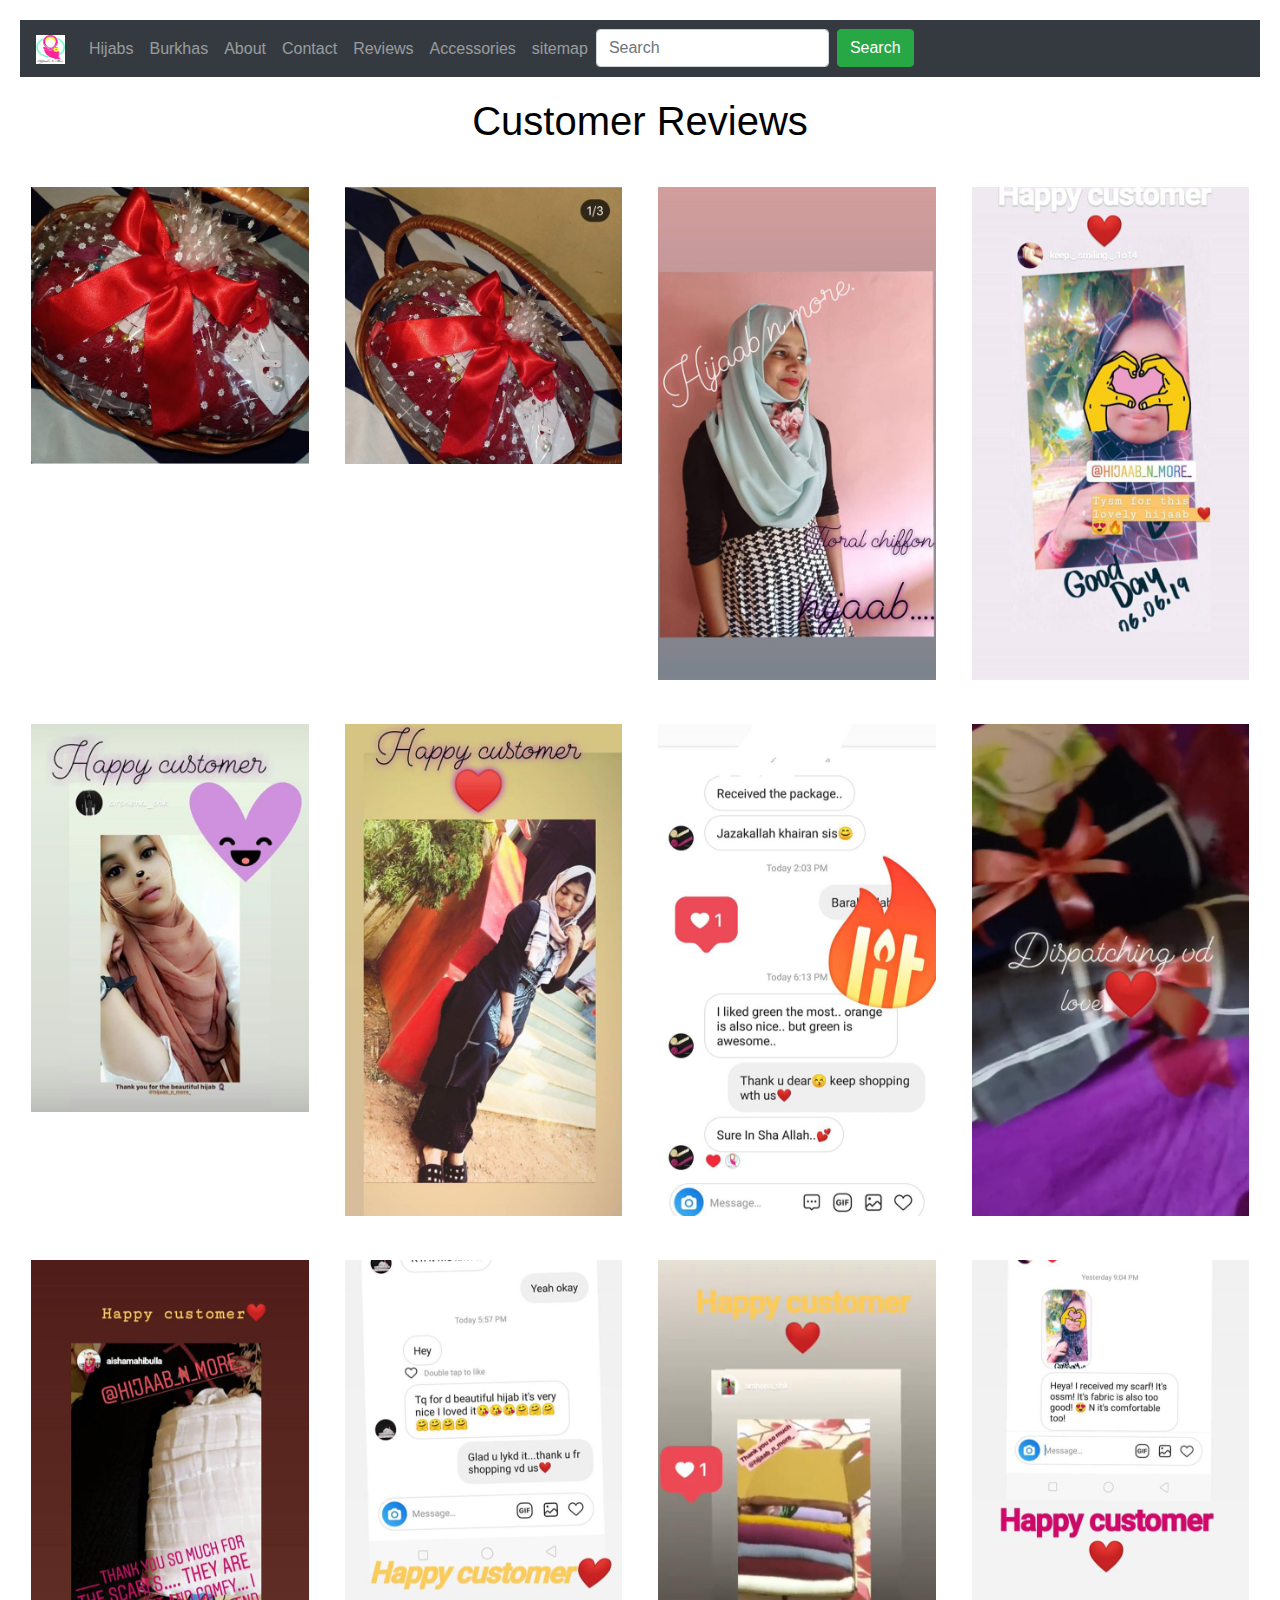
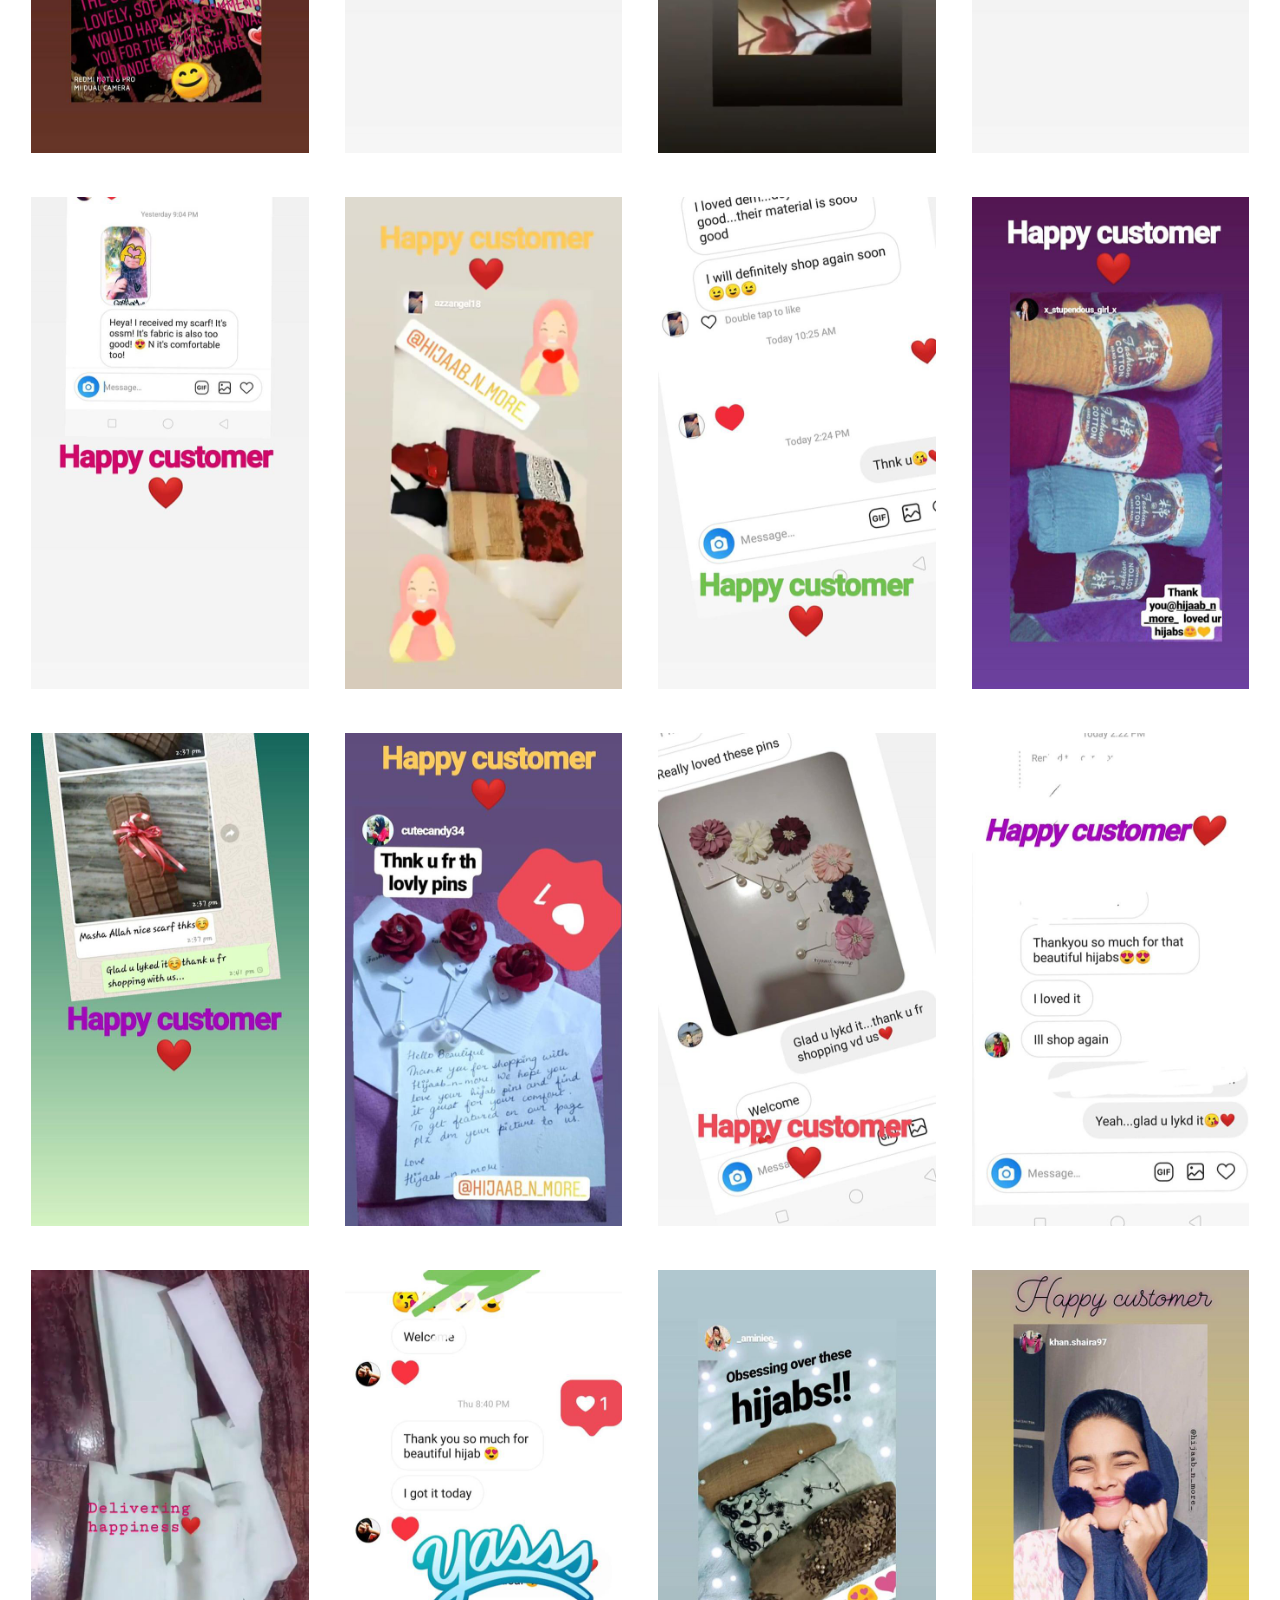
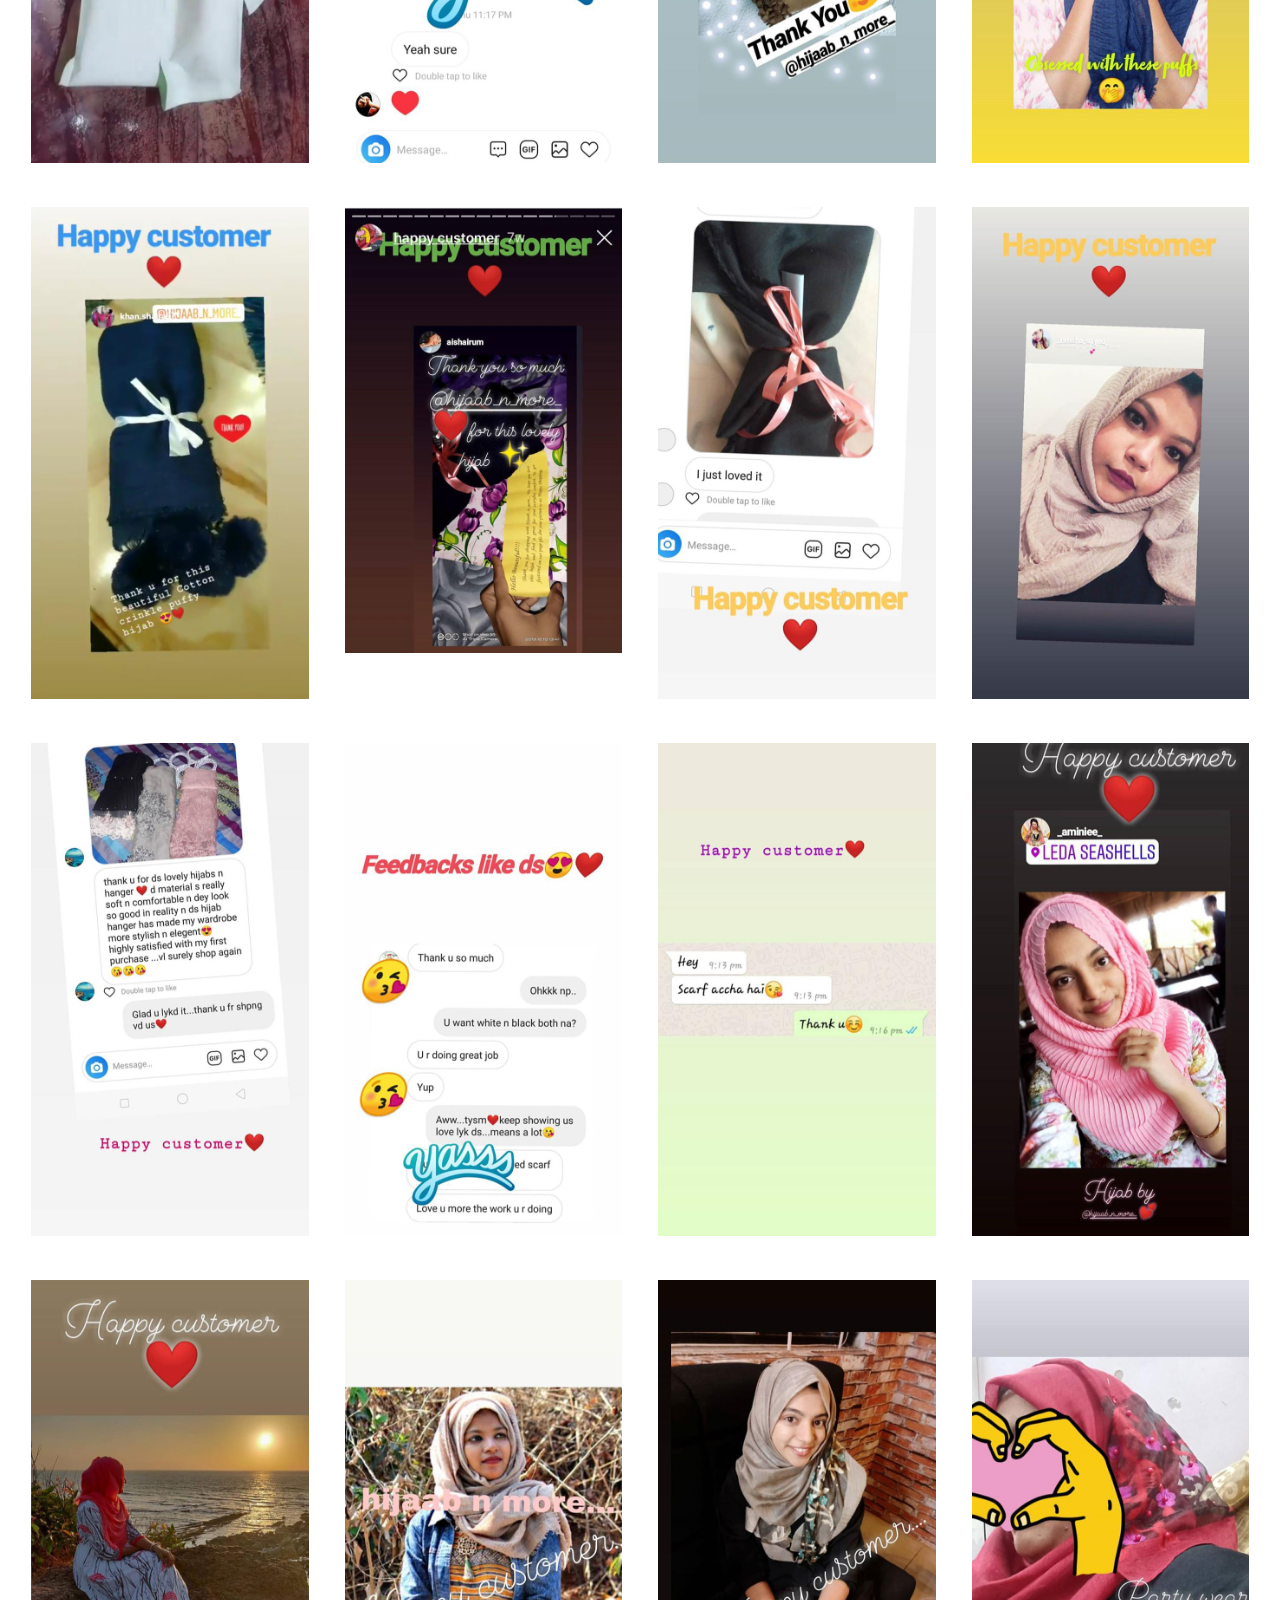
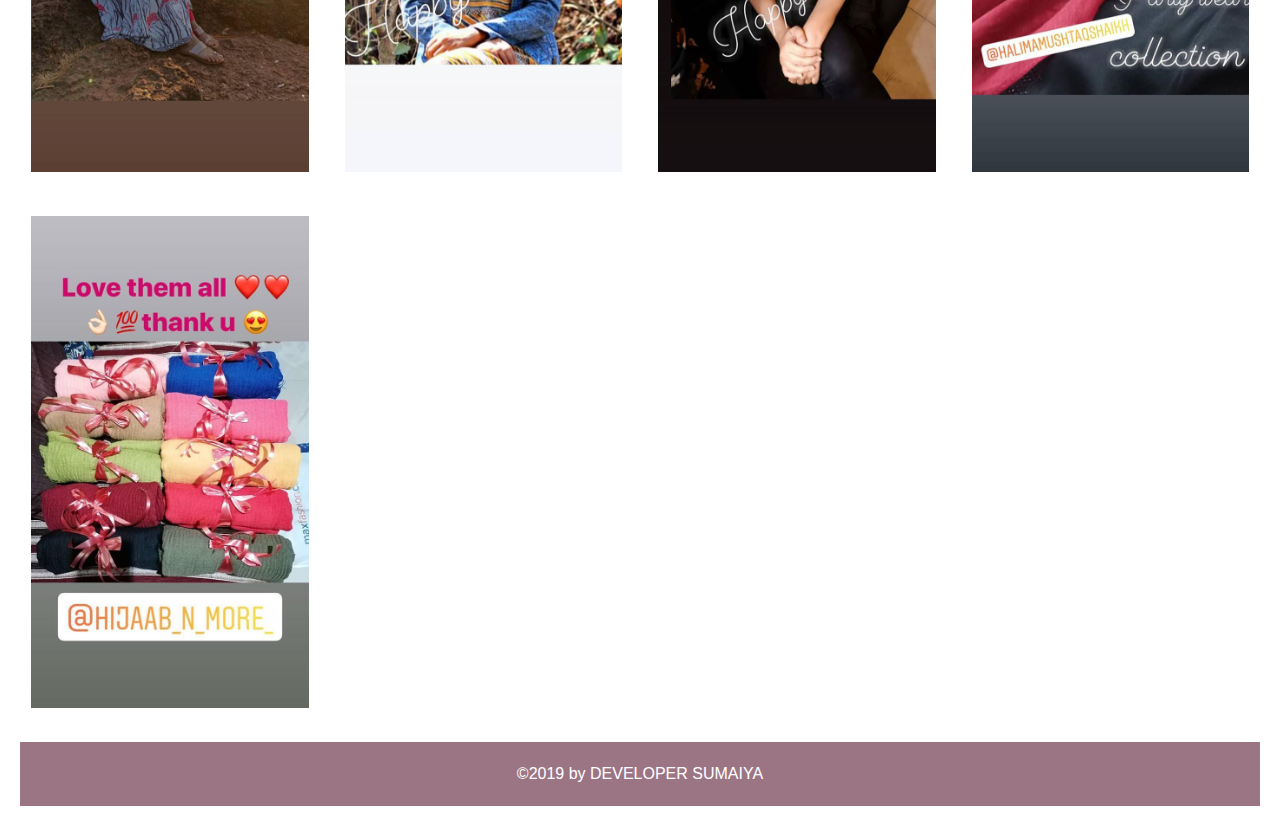
<file: feedback.html>
<!DOCTYPE html>
<html>
    <head>
        <title>Hijabi's Site</title>
        <link href="style9.css" rel="stylesheet" type="text/css">
         <link rel="stylesheet" href="https://maxcdn.bootstrapcdn.com/bootstrap/4.4.1/css/bootstrap.min.css">
<!-- jQuery library -->
<script src="https://ajax.googleapis.com/ajax/libs/jquery/3.4.1/jquery.min.js"></script>

<!-- Popper JS -->
<script src="https://cdnjs.cloudflare.com/ajax/libs/popper.js/1.16.0/umd/popper.min.js"></script>

<!-- Latest compiled JavaScript -->
<script src="https://maxcdn.bootstrapcdn.com/bootstrap/4.4.1/js/bootstrap.min.js"></script>
    </head>
    <body>
   <header>
   <nav class="navbar navbar-expand-md bg-dark navbar-dark">
  <!-- Brand -->
  <a class="navbar-brand" href="accessories.html">
    <img src="logo_pic.jpg" alt="logo">
  </a>

  <!-- Toggler/collapsibe Button -->
  <button class="navbar-toggler" type="button" data-toggle="collapse" data-target="#collapsibleNavbar">
    <span class="navbar-toggler-icon"></span>
  </button>

  <!-- Navbar links -->
  <div class="collapse navbar-collapse" id="collapsibleNavbar">
    <ul class="navbar-nav">
      <li class="nav-item">
        <a class="nav-link" href="hijabs.html">Hijabs</a>
      </li>
       <li class="nav-item">
        <a class="nav-link" href="burkhas.html">Burkhas</a>
      </li>
      <li class="nav-item">
        <a class="nav-link" href="about.html">About</a>
      </li>
      <li class="nav-item">
        <a class="nav-link" href="contact.html">Contact</a>
      </li>
         <li class="nav-item">
        <a class="nav-link" href="feedback.html">Reviews</a>
      </li>
      <li class="nav-item">
        <a class="nav-link" href="accessories.html">Accessories</a>
      </li>
      <li class="nav-item">
        <a class="nav-link" href="sitemap.html">sitemap</a>
      </li>
      <li>
       <form class="form-inline" action="/action_page.php">
      <input class="form-control mr-sm-2" type="text" placeholder="Search">
      <button class="btn btn-success" type="submit">Search</button>
      </form></li>
    </ul>
  </div>
</nav>
            <!-- Title of page-->
            <div class="text">
               <h1>Customer Reviews</h1>
           </div>
</header>
<!-- Portfolio Gallery Grid -->
<div class="row">
  <div class="column">
    <div class="content">
      <img src="Reviews/giveaway1.jpg" alt="1scarf" style="width:100%">
    </div>
  </div>
  <div class="column">
    <div class="content">
      <img src="Reviews/giveaway2.jpg" alt="2scarf" style="width:100%">
    </div>
  </div>
  <div class="column">
    <div class="content">
      <img src="Reviews/giveaway3.jpg" alt="3scarf" style="width:100%">
    </div>
  </div>
  <div class="column">
    <div class="content">
      <img src="Reviews/giveaway4.jpg" alt="4scarf" style="width:100%">
    </div>
  </div>
  <div class="column">
    <div class="content">
      <img src="Reviews/giveaway5.jpg" alt="2scarf" style="width:100%">
    </div>
  </div>
  <div class="column">
    <div class="content">
      <img src="Reviews/giveaway6.jpg" alt="3scarf" style="width:100%">
    </div>
  </div>
  <div class="column">
    <div class="content">
      <img src="Reviews/giveaway7.jpg" alt="4scarf" style="width:100%">
    </div>
  </div>
<div class="column">
    <div class="content">
      <img src="Reviews/giveaway8.jpg" alt="2scarf" style="width:100%">
    </div>
  </div>
  <div class="column">
    <div class="content">
      <img src="Reviews/giveaway9.jpg" alt="3scarf" style="width:100%">
    </div>
  </div>
  <div class="column">
    <div class="content">
      <img src="Reviews/giveaway10.jpg" alt="4scarf" style="width:100%">
    </div>
  </div>
  <div class="column">
    <div class="content">
      <img src="Reviews/giveaway11.jpg" alt="2scarf" style="width:100%">
    </div>
  </div>
  <div class="column">
    <div class="content">
      <img src="Reviews/giveaway12.jpg" alt="3scarf" style="width:100%">
    </div>
  </div>
  <div class="column">
    <div class="content">
      <img src="Reviews/giveaway13.jpg" alt="4scarf" style="width:100%">
    </div>
  </div>
  <div class="column">
    <div class="content">
      <img src="Reviews/giveaway14.jpg" alt="4scarf" style="width:100%">
    </div>
  </div>
  <div class="column">
    <div class="content">
      <img src="Reviews/giveaway15.jpg" alt="2scarf" style="width:100%">
    </div>
  </div>
  <div class="column">
    <div class="content">
      <img src="Reviews/giveaway16.jpg" alt="3scarf" style="width:100%">
    </div>
  </div>
  <div class="column">
    <div class="content">
      <img src="Reviews/giveaway17.jpg" alt="4scarf" style="width:100%">
    </div>
  </div>
  <div class="column">
    <div class="content">
      <img src="Reviews/giveaway18.jpg" alt="3scarf" style="width:100%">
    </div>
  </div>
  <div class="column">
    <div class="content">
      <img src="Reviews/giveaway19.jpg" alt="4scarf" style="width:100%">
    </div>
</div>
<div class="column">
    <div class="content">
      <img src="Reviews/giveaway20.jpg" alt="4scarf" style="width:100%">
    </div>
</div>
<div class="column">
    <div class="content">
      <img src="Reviews/giveaway21.jpg" alt="1scarf" style="width:100%">
    </div>
  </div>
  <div class="column">
    <div class="content">
      <img src="Reviews/giveaway22.jpg" alt="2scarf" style="width:100%">
    </div>
  </div>
  <div class="column">
    <div class="content">
      <img src="Reviews/giveaway23.jpg" alt="3scarf" style="width:100%">
    </div>
  </div>
  <div class="column">
    <div class="content">
      <img src="Reviews/giveaway24.jpg" alt="4scarf" style="width:100%">
    </div>
  </div>
  <div class="column">
    <div class="content">
      <img src="Reviews/giveaway25.jpg" alt="2scarf" style="width:100%">
    </div>
  </div>
  <div class="column">
    <div class="content">
      <img src="Reviews/giveaway26.jpg" alt="3scarf" style="width:100%">
    </div>
  </div>
  <div class="column">
    <div class="content">
      <img src="Reviews/giveaway27.jpg" alt="4scarf" style="width:100%">
    </div>
  </div>
<div class="column">
    <div class="content">
      <img src="Reviews/giveaway28.jpg" alt="2scarf" style="width:100%">
    </div>
  </div>
  <div class="column">
    <div class="content">
      <img src="Reviews/giveaway29.jpg" alt="2scarf" style="width:100%">
    </div>
  </div>
  <div class="column">
    <div class="content">
      <img src="Reviews/giveaway30.jpg" alt="3scarf" style="width:100%">
    </div>
  </div>
  <div class="column">
    <div class="content">
      <img src="Reviews/giveaway31.jpg" alt="4scarf" style="width:100%">
    </div>
  </div>
<div class="column">
    <div class="content">
      <img src="Reviews/giveaway32.jpg" alt="2scarf" style="width:100%">
    </div>
  </div>
  <div class="column">
    <div class="content">
      <img src="Reviews/giveaway33.jpg" alt="2scarf" style="width:100%">
    </div>
  </div>
  <div class="column">
    <div class="content">
      <img src="Reviews/giveaway34.jpg" alt="2scarf" style="width:100%">
    </div>
  </div>
  <div class="column">
    <div class="content">
      <img src="Reviews/giveaway35.jpg" alt="3scarf" style="width:100%">
    </div>
  </div>
  <div class="column">
    <div class="content">
      <img src="Reviews/giveaway36.jpg" alt="4scarf" style="width:100%">
    </div>
  </div>
  <div class="column">
    <div class="content">
      <img src="Reviews/giveaway37.jpg" alt="4scarf" style="width:100%">
    </div>
  </div>
</div>
<!-- END MAIN -->
</div>


<footer style="clear: both;">
            &COPY;2019 by DEVELOPER SUMAIYA
        </footer>
          
    </body>
    </html>
</file>
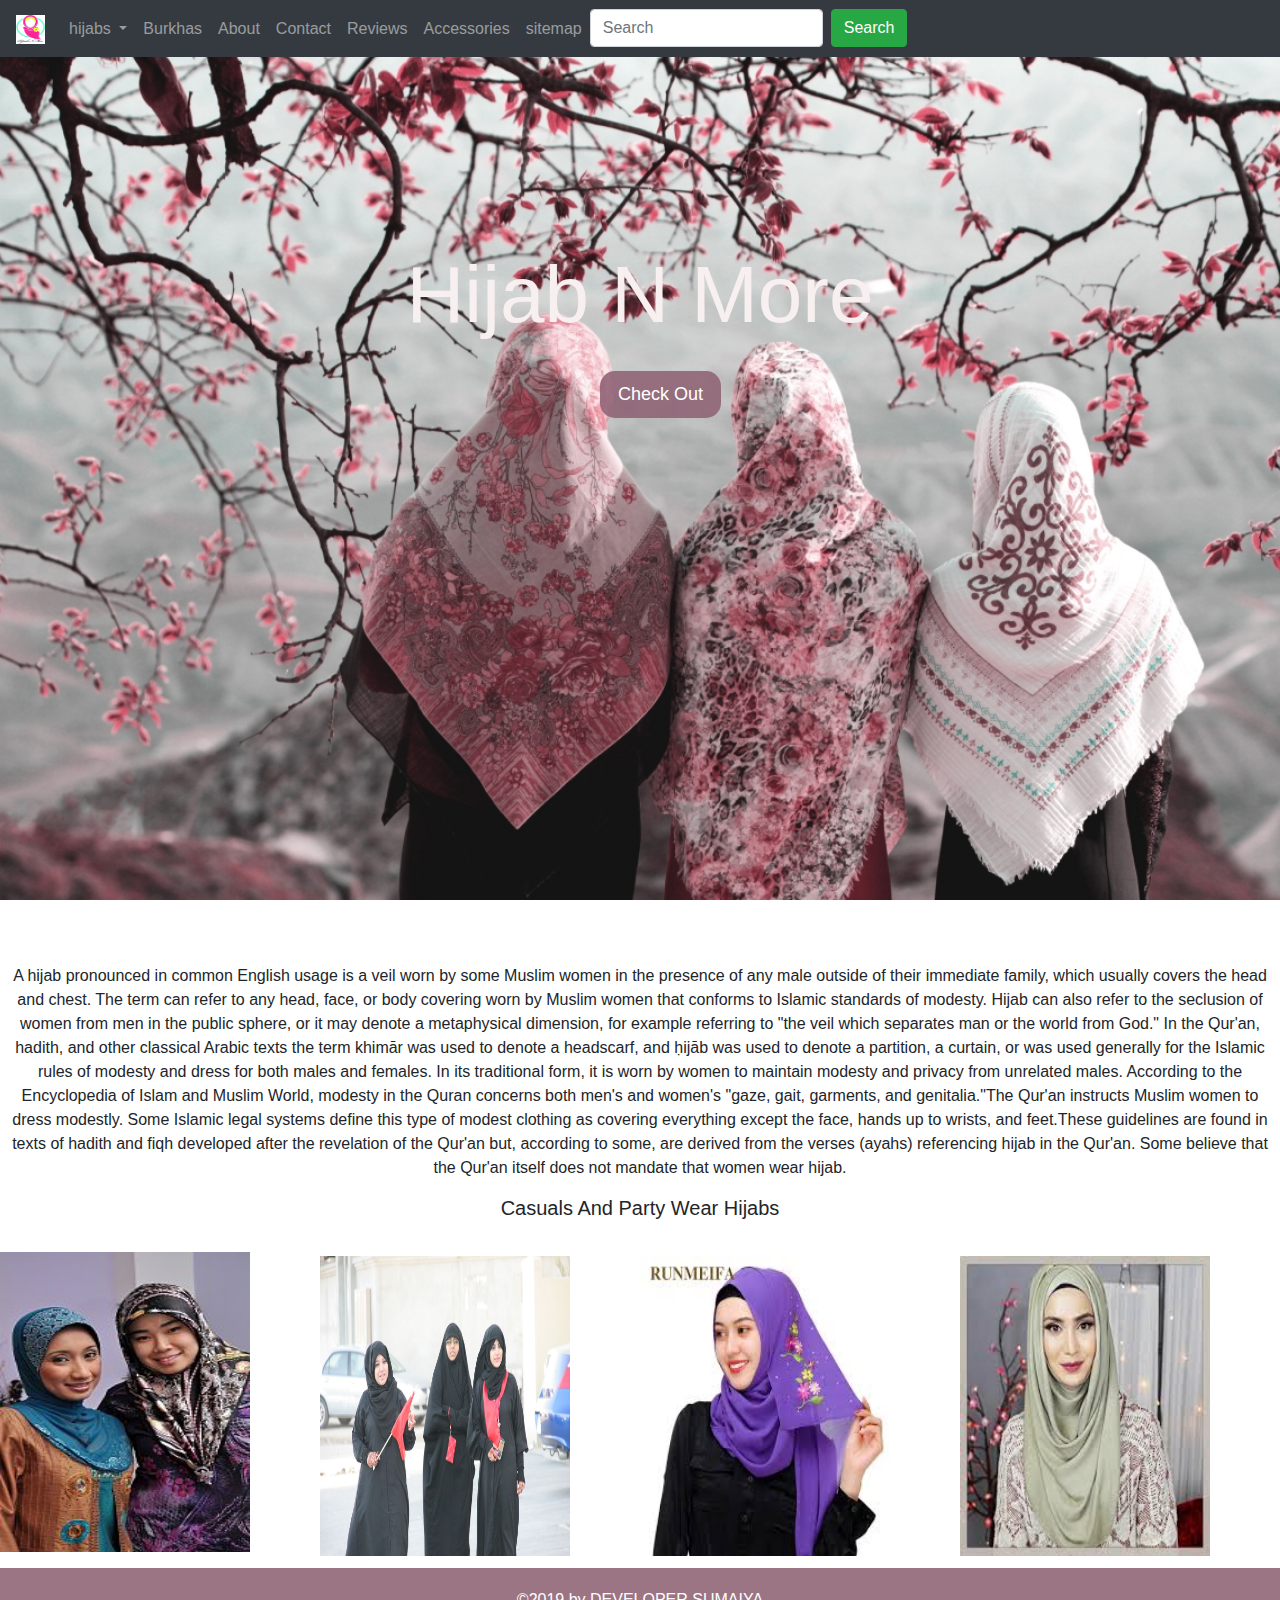
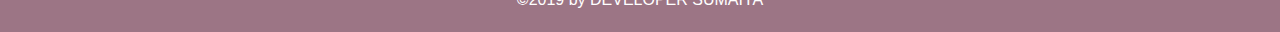
<file: hijabs.html>
<!DOCTYPE html>
<html>
    <head>
        <title>Hijabi's Site</title>
        <link href="style2.css" rel="stylesheet" type="text/css">
      <link rel="stylesheet" href="https://maxcdn.bootstrapcdn.com/bootstrap/4.4.1/css/bootstrap.min.css">

<!-- jQuery library -->
<script src="https://ajax.googleapis.com/ajax/libs/jquery/3.4.1/jquery.min.js"></script>

<!-- Popper JS -->
<script src="https://cdnjs.cloudflare.com/ajax/libs/popper.js/1.16.0/umd/popper.min.js"></script>

<!-- Latest compiled JavaScript -->
<script src="https://maxcdn.bootstrapcdn.com/bootstrap/4.4.1/js/bootstrap.min.js"></script>
 </head>
<body>
     <header>
   <nav class="navbar navbar-expand-md bg-dark navbar-dark">
  <!-- Brand -->
  <a class="navbar-brand" href="index.html">
    <img src="logo_pic.jpg" alt="logo">
  </a>

  <!-- Toggler/collapsibe Button -->
  <button class="navbar-toggler" type="button" data-toggle="collapse" data-target="#collapsibleNavbar">
    <span class="navbar-toggler-icon"></span>
  </button>

  <!-- Navbar links -->
  <div class="collapse navbar-collapse" id="collapsibleNavbar">
    <ul class="navbar-nav">
      <li class="nav-item dropdown">
      <a class="nav-link dropdown-toggle" href="hijabs.html" id="navbardrop" data-toggle="dropdown">
        hijabs
      </a>
      <div class="dropdown-menu">
        <a class="dropdown-item" href="partywear.html">Party Wear</a>
        <a class="dropdown-item" href="casual.html">Casual Wear</a>
      </div>
    </li>
      <li class="nav-item">
        <a class="nav-link" href="burkhas.html">Burkhas</a>
      </li>
      <li class="nav-item">
        <a class="nav-link" href="about.html">About</a>
      </li>
      <li class="nav-item">
        <a class="nav-link" href="contact.html">Contact</a>
      </li>
         <li class="nav-item">
        <a class="nav-link" href="feedback.html">Reviews</a>
      </li>
         <li class="nav-item">
        <a class="nav-link" href="accessories.html">Accessories</a>
      </li>
      <li class="nav-item">
        <a class="nav-link" href="sitemap.html">sitemap</a>
      </li>
      <li>
       <form class="form-inline" action="/action_page.php">
      <input class="form-control mr-sm-2" type="text" placeholder="Search">
      <button class="btn btn-success" type="submit">Search</button>
      </form>
    </li>
    </ul>
  </div>
</nav>
         <!-- Title of page-->
         <div class="text">
            <h4>Hijab N More</h4>
            <a href="#tab">Check Out</a>
        </div>
</header>

<br>
        <p><center><br>
A hijab  pronounced in common English usage is a veil worn by some Muslim women in the presence of any male outside of their immediate family, which usually covers the head and chest. The term can refer to any head, face, or body covering worn by Muslim women that conforms to Islamic standards of modesty. Hijab can also refer to the seclusion of women from men in the public sphere, or it may denote a metaphysical dimension, for example referring to "the veil which separates man or the world from God."
In the Qur'an, hadith, and other classical Arabic texts the term khimār  was used to denote a headscarf, and ḥijāb was used to denote a partition, a curtain, or was used generally for the Islamic rules of modesty and dress for both males and females.
In its traditional form, it is worn by women to maintain modesty and privacy from unrelated males. According to the Encyclopedia of Islam and Muslim World, modesty in the Quran concerns both men's and women's "gaze, gait, garments, and genitalia."The Qur'an instructs Muslim women to dress modestly. Some Islamic legal systems define this type of modest clothing as covering everything except the face, hands up to wrists, and feet.These guidelines are found in texts of hadith and fiqh developed after the revelation of the Qur'an but, according to some, are derived from the verses (ayahs) referencing hijab in the Qur'an. Some believe that the Qur'an itself does not mandate that women wear hijab.
</center></p>

       <table style="width:100%" id="tab">

        <tr>
            <h5>Casuals And Party Wear Hijabs</h5>
            <th><a href="casual.html"><img src="hijabs.jpg" style="width:250px;height:300px;"/><br><h3></a></th>
            <th><a href="casual.html"><img src="hijab1.jpg" style="width:250px;height:300px;"/><br></a></th>
            <th><a href="partywear.html"><img src="hijab2.jpg" style="width:250px;height:300px;"/><br></a> </th>
            <th><a href="partywear.html"><img src="hijab3.jpg" style="width:250px;height:300px;"/><br></a> </th>
         </tr>
         <br>

</table>


       

        <footer style="clear: both;">
            &COPY;2019 by DEVELOPER SUMAIYA
        </footer>
          
    </body>
    </html>
</file>
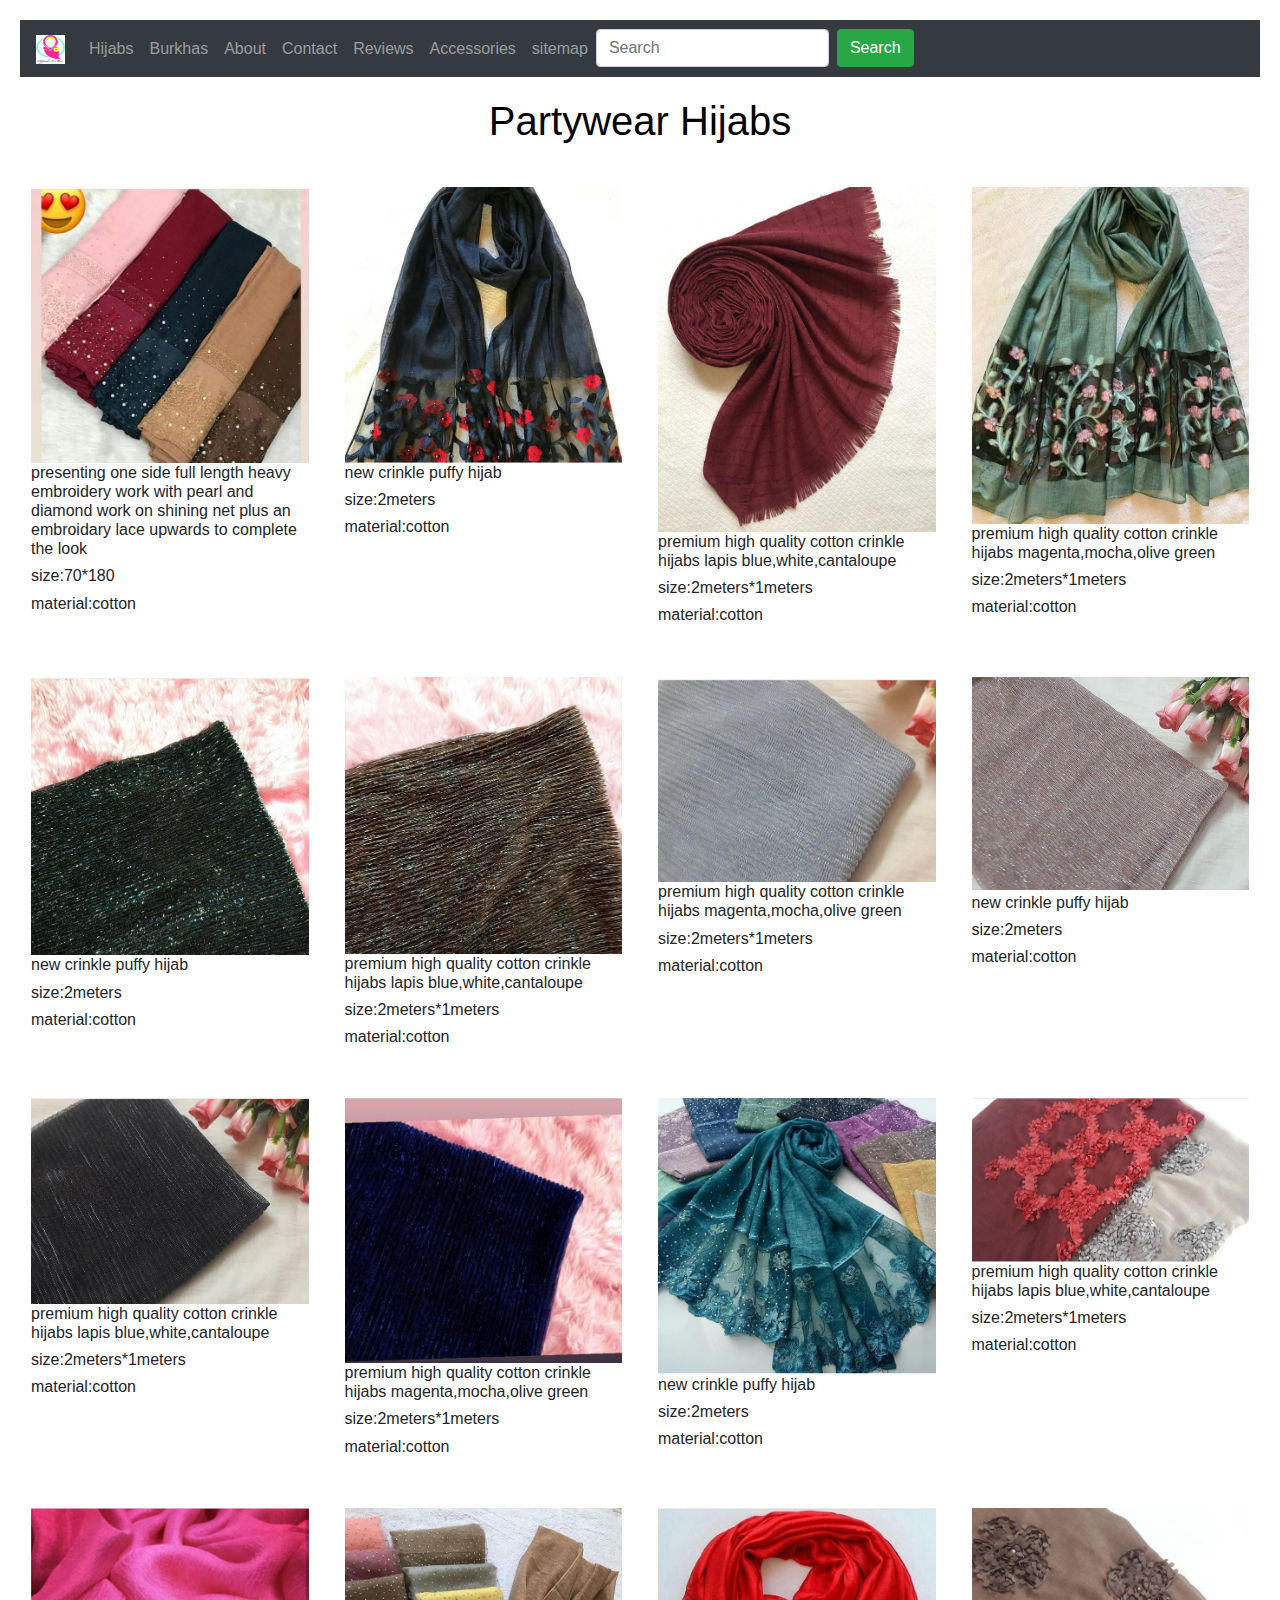
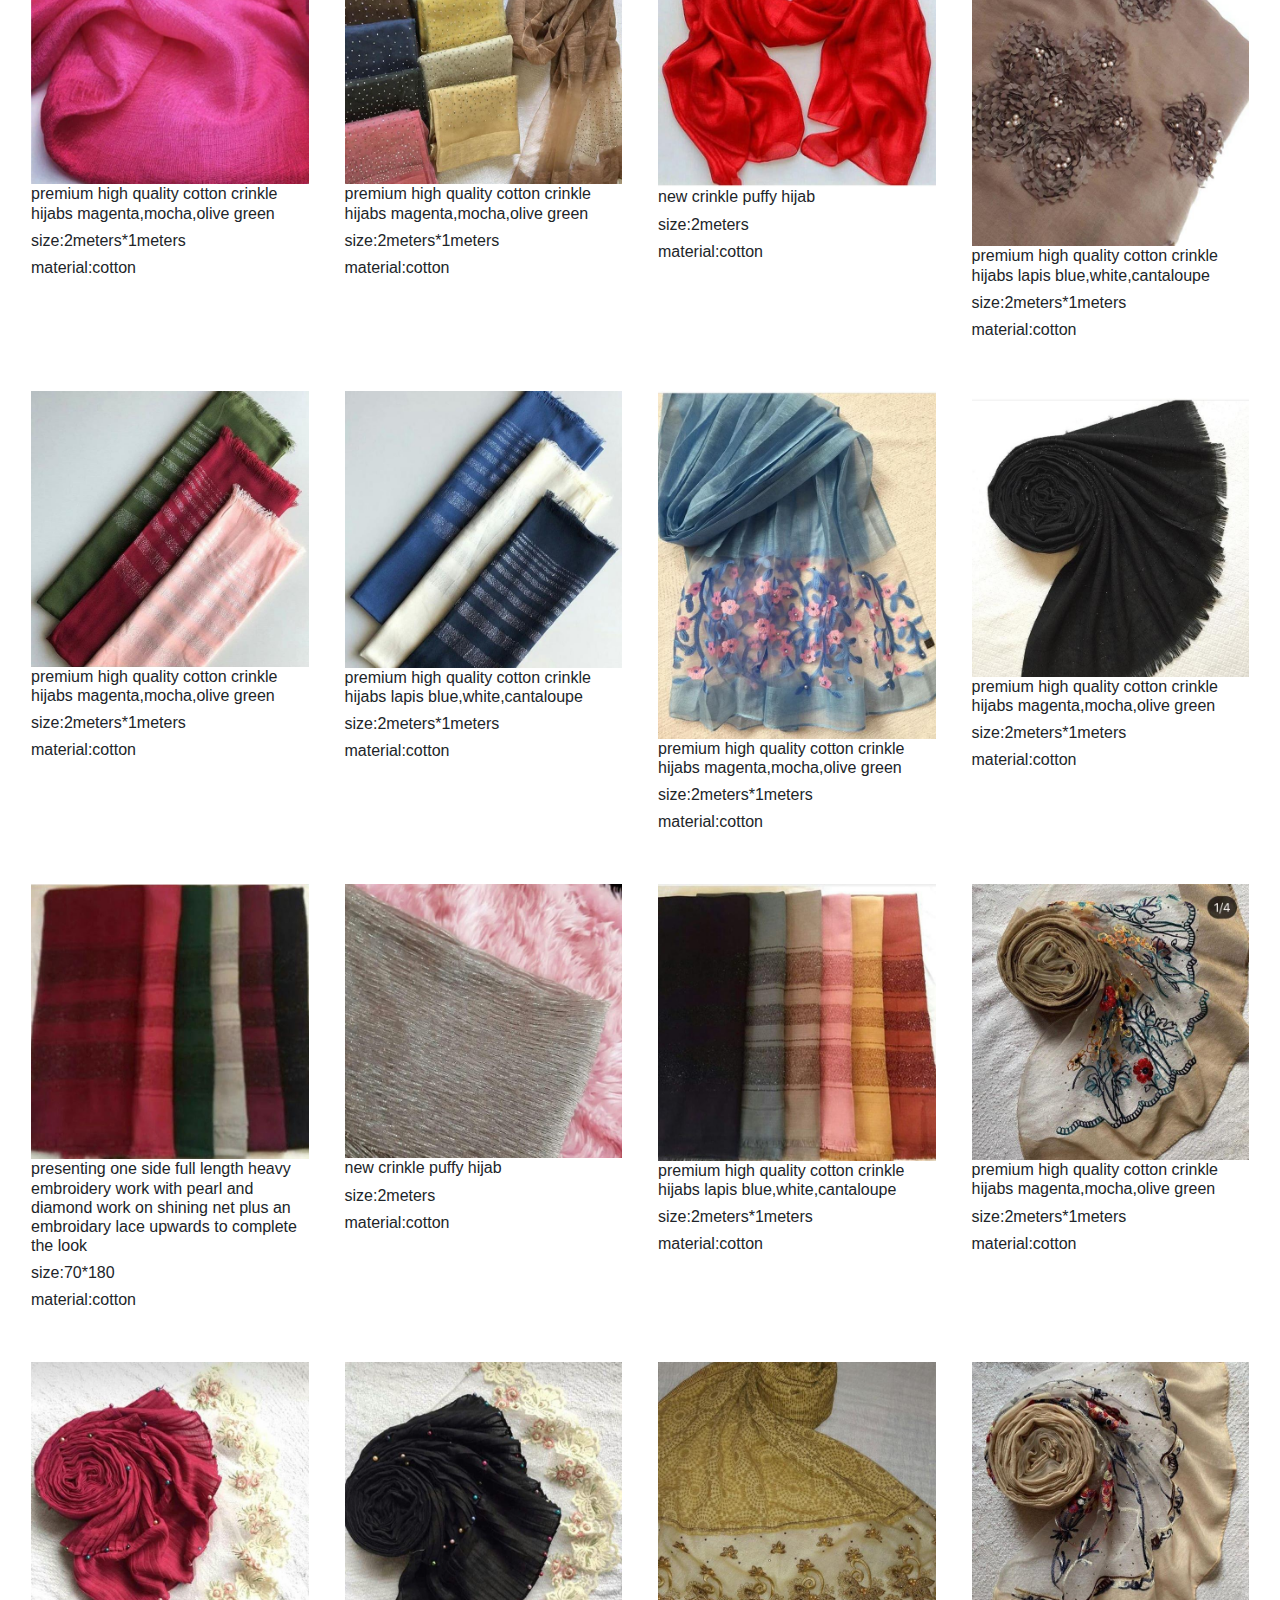
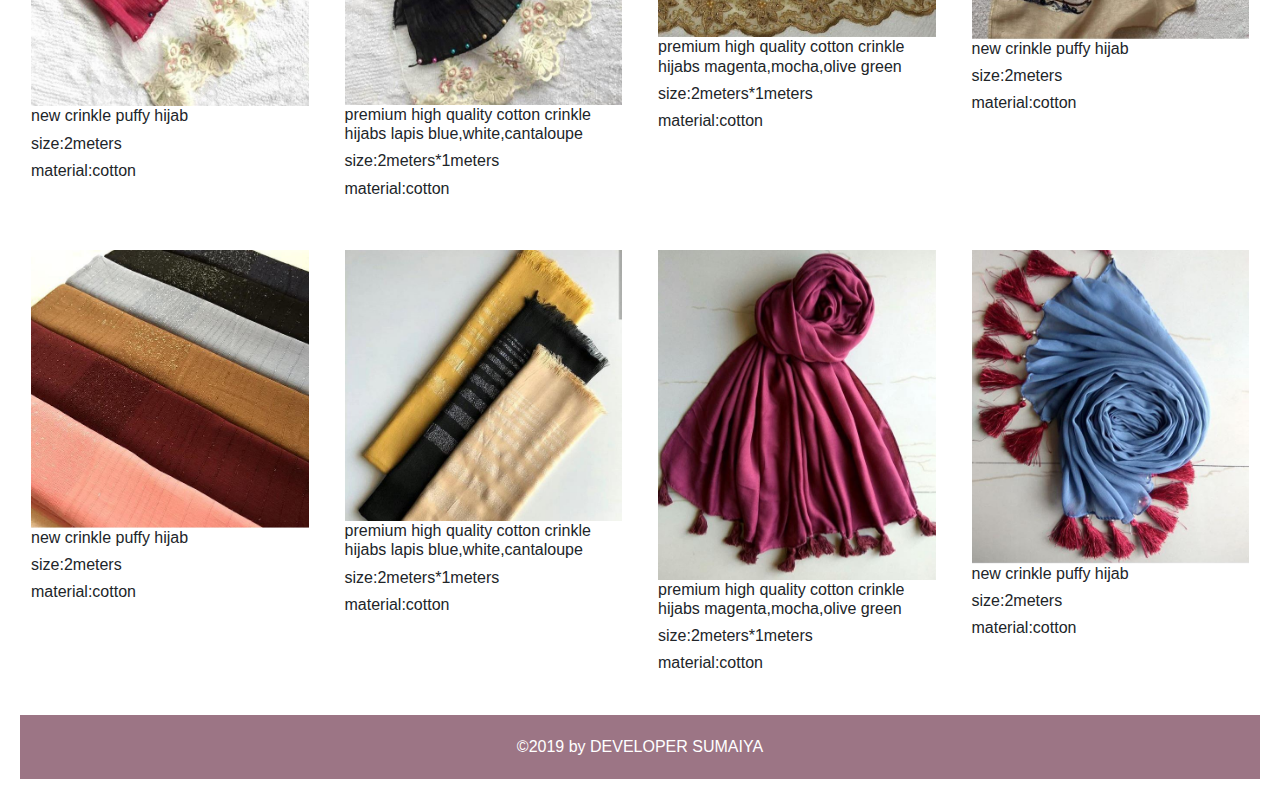
<file: partywear.html>
<!DOCTYPE html>
<html>
    <head>
        <title>Hijabi's Site</title>
        <link href="style4.css" rel="stylesheet" type="text/css">
         <link rel="stylesheet" href="https://maxcdn.bootstrapcdn.com/bootstrap/4.4.1/css/bootstrap.min.css">
<!-- jQuery library -->
<script src="https://ajax.googleapis.com/ajax/libs/jquery/3.4.1/jquery.min.js"></script>

<!-- Popper JS -->
<script src="https://cdnjs.cloudflare.com/ajax/libs/popper.js/1.16.0/umd/popper.min.js"></script>

<!-- Latest compiled JavaScript -->
<script src="https://maxcdn.bootstrapcdn.com/bootstrap/4.4.1/js/bootstrap.min.js"></script>
    </head>
    <body>
            <header>
   <nav class="navbar navbar-expand-md bg-dark navbar-dark">
  <!-- Brand -->
  <a class="navbar-brand" href="accessories.html">
    <img src="logo_pic.jpg" alt="logo">
  </a>

  <!-- Toggler/collapsibe Button -->
  <button class="navbar-toggler" type="button" data-toggle="collapse" data-target="#collapsibleNavbar">
    <span class="navbar-toggler-icon"></span>
  </button>

  <!-- Navbar links -->
  <div class="collapse navbar-collapse" id="collapsibleNavbar">
    <ul class="navbar-nav">
      <li class="nav-item">
        <a class="nav-link" href="hijabs.html">Hijabs</a>
      </li>
       <li class="nav-item">
        <a class="nav-link" href="burkhas.html">Burkhas</a>
      </li>
      <li class="nav-item">
        <a class="nav-link" href="about.html">About</a>
      </li>
      <li class="nav-item">
        <a class="nav-link" href="contact.html">Contact</a>
      </li>
         <li class="nav-item">
        <a class="nav-link" href="feedback.html">Reviews</a>
      </li>
      <li class="nav-item">
        <a class="nav-link" href="accessories.html">Accessories</a>
      </li>
      <li class="nav-item">
        <a class="nav-link" href="sitemap.html">sitemap</a>
      </li>
      <li>
       <form class="form-inline" action="/action_page.php">
      <input class="form-control mr-sm-2" type="text" placeholder="Search">
      <button class="btn btn-success" type="submit">Search</button>
      </form></li>
    </ul>
  </div>
</nav>
          <div class="text">
            <h1>Partywear Hijabs</h1>
        </div>
</header>

<!-- Portfolio Gallery Grid -->
<div class="row">
  <div class="column">
    <div class="content">
      <img src="partywear/1scarfp.jpg" alt="1scarf" style="width:100%">
      <h6>presenting one side full length heavy embroidery work with pearl and diamond work on shining net plus an embroidary lace upwards to complete the look</h6>
      <h6>size:70*180</h6>
      <h6>material:cotton</h6>
    </div>
  </div>
  <div class="column">
    <div class="content">
      <img src="partywear/2scarfp.jpg" alt="2scarf" style="width:100%">
      <h6>new crinkle puffy hijab</h6>
      <h6>size:2meters</h6>
      <h6>material:cotton</h6>
    </div>
  </div>
  <div class="column">
    <div class="content">
      <img src="partywear/3scarfp.jpg" alt="3scarf" style="width:100%">
      <h6>premium high quality cotton crinkle hijabs lapis blue,white,cantaloupe</h6>
      <h6>size:2meters*1meters</h6>
      <h6>material:cotton</h6>
    </div>
  </div>
  <div class="column">
    <div class="content">
      <img src="partywear/4scarfp.jpg" alt="4scarf" style="width:100%">
      <h6>premium high quality cotton crinkle hijabs magenta,mocha,olive green</h6>
      <h6>size:2meters*1meters</h6> 
      <h6>material:cotton</h6>
    </div>
  </div>
  <div class="column">
    <div class="content">
      <img src="partywear/5scarfp.jpg" alt="2scarf" style="width:100%">
      <h6>new crinkle puffy hijab</h6>
      <h6>size:2meters</h6>
      <h6>material:cotton</h6>
    </div>
  </div>
  <div class="column">
    <div class="content">
      <img src="partywear/6scarfp.jpg" alt="3scarf" style="width:100%">
      <h6>premium high quality cotton crinkle hijabs lapis blue,white,cantaloupe</h6>
      <h6>size:2meters*1meters</h6>
      <h6>material:cotton</h6>
    </div>
  </div>
  <div class="column">
    <div class="content">
      <img src="partywear/7scarfp.jpg" alt="4scarf" style="width:100%">
      <h6>premium high quality cotton crinkle hijabs magenta,mocha,olive green</h6>
      <h6>size:2meters*1meters</h6>
      <h6>material:cotton</h6>
    </div>
  </div>
<div class="column">
    <div class="content">
      <img src="partywear/8scarfp.jpg" alt="2scarf" style="width:100%">
      <h6>new crinkle puffy hijab</h6>
      <h6>size:2meters</h6>
      <h6>material:cotton</h6>
    </div>
  </div>
  <div class="column">
    <div class="content">
      <img src="partywear/9scarfp.jpg" alt="3scarf" style="width:100%">
      <h6>premium high quality cotton crinkle hijabs lapis blue,white,cantaloupe</h6>
      <h6>size:2meters*1meters</h6>
      <h6>material:cotton</h6>
    </div>
  </div>
  <div class="column">
    <div class="content">
      <img src="partywear/10scarfp.jpg" alt="4scarf" style="width:100%">
      <h6>premium high quality cotton crinkle hijabs magenta,mocha,olive green</h6>
      <h6>size:2meters*1meters</h6> 
      <h6>material:cotton</h6>
    </div>
  </div>
  <div class="column">
    <div class="content">
      <img src="partywear/11scarfp.jpg" alt="2scarf" style="width:100%">
      <h6>new crinkle puffy hijab</h6>
      <h6>size:2meters</h6>
      <h6>material:cotton</h6>
    </div>
  </div>
  <div class="column">
    <div class="content">
      <img src="partywear/12scarfp.jpg" alt="3scarf" style="width:100%">
      <h6>premium high quality cotton crinkle hijabs lapis blue,white,cantaloupe</h6>
      <h6>size:2meters*1meters</h6>
      <h6>material:cotton</h6>
    </div>
  </div>
  <div class="column">
    <div class="content">
      <img src="partywear/13scarfp.jpg" alt="4scarf" style="width:100%">
      <h6>premium high quality cotton crinkle hijabs magenta,mocha,olive green</h6>
      <h6>size:2meters*1meters</h6>
      <h6>material:cotton</h6>
    </div>
  </div>
  <div class="column">
    <div class="content">
      <img src="partywear/14scarfp.jpg" alt="4scarf" style="width:100%">
      <h6>premium high quality cotton crinkle hijabs magenta,mocha,olive green</h6>
      <h6>size:2meters*1meters</h6>
      <h6>material:cotton</h6>
    </div>
  </div>
  <div class="column">
    <div class="content">
      <img src="partywear/15scarfp.jpg" alt="2scarf" style="width:100%">
      <h6>new crinkle puffy hijab</h6>
      <h6>size:2meters</h6>
      <h6>material:cotton</h6>
    </div>
  </div>
  <div class="column">
    <div class="content">
      <img src="partywear/16scarfp.jpg" alt="3scarf" style="width:100%">
      <h6>premium high quality cotton crinkle hijabs lapis blue,white,cantaloupe</h6>
      <h6>size:2meters*1meters</h6>
      <h6>material:cotton</h6>
    </div>
  </div>
  <div class="column">
    <div class="content">
      <img src="partywear/17scarfp.jpg" alt="4scarf" style="width:100%">
      <h6>premium high quality cotton crinkle hijabs magenta,mocha,olive green</h6>
      <h6>size:2meters*1meters</h6>
      <h6>material:cotton</h6>
    </div>
  </div>
  <div class="column">
    <div class="content">
      <img src="partywear/18scarfp.jpg" alt="3scarf" style="width:100%">
      <h6>premium high quality cotton crinkle hijabs lapis blue,white,cantaloupe</h6>
      <h6>size:2meters*1meters</h6>
      <h6>material:cotton</h6>
    </div>
  </div>
  <div class="column">
    <div class="content">
      <img src="partywear/19scarfp.jpg" alt="4scarf" style="width:100%">
      <h6>premium high quality cotton crinkle hijabs magenta,mocha,olive green</h6>
      <h6>size:2meters*1meters</h6>
      <h6>material:cotton</h6>
    </div>
</div>
<div class="column">
    <div class="content">
      <img src="partywear/20scarfp.jpg" alt="4scarf" style="width:100%">
      <h6>premium high quality cotton crinkle hijabs magenta,mocha,olive green</h6>
      <h6>size:2meters*1meters</h6>
      <h6>material:cotton</h6>
    </div>
</div>
<div class="column">
    <div class="content">
      <img src="partywear/21scarfp.jpg" alt="1scarf" style="width:100%">
      <h6>presenting one side full length heavy embroidery work with pearl and diamond work on shining net plus an embroidary lace upwards to complete the look</h6>
      <h6>size:70*180</h6>
      <h6>material:cotton</h6>
    </div>
  </div>
  <div class="column">
    <div class="content">
      <img src="partywear/22scarfp.jpg" alt="2scarf" style="width:100%">
      <h6>new crinkle puffy hijab</h6>
      <h6>size:2meters</h6>
      <h6>material:cotton</h6>
    </div>
  </div>
  <div class="column">
    <div class="content">
      <img src="partywear/23scarfp.jpg" alt="3scarf" style="width:100%">
      <h6>premium high quality cotton crinkle hijabs lapis blue,white,cantaloupe</h6>
      <h6>size:2meters*1meters</h6>
      <h6>material:cotton</h6>
    </div>
  </div>
  <div class="column">
    <div class="content">
      <img src="partywear/24scarfp.jpg" alt="4scarf" style="width:100%">
      <h6>premium high quality cotton crinkle hijabs magenta,mocha,olive green</h6>
      <h6>size:2meters*1meters</h6>
      <h6>material:cotton</h6>
    </div>
  </div>
  <div class="column">
    <div class="content">
      <img src="partywear/25scarfp.jpg" alt="2scarf" style="width:100%">
      <h6>new crinkle puffy hijab</h6>
      <h6>size:2meters</h6>
      <h6>material:cotton</h6>
    </div>
  </div>
  <div class="column">
    <div class="content">
      <img src="partywear/26scarfp.jpg" alt="3scarf" style="width:100%">
      <h6>premium high quality cotton crinkle hijabs lapis blue,white,cantaloupe</h6>
      <h6>size:2meters*1meters</h6>
      <h6>material:cotton</h6>
    </div>
  </div>
  <div class="column">
    <div class="content">
      <img src="partywear/27scarfp.jpg" alt="4scarf" style="width:100%">
      <h6>premium high quality cotton crinkle hijabs magenta,mocha,olive green</h6>
      <h6>size:2meters*1meters</h6>
      <h6>material:cotton</h6>
    </div>
  </div>
<div class="column">
    <div class="content">
      <img src="partywear/28scarfp.jpg" alt="2scarf" style="width:100%">
      <h6>new crinkle puffy hijab</h6>
      <h6>size:2meters</h6>
      <h6>material:cotton</h6>
    </div>
  </div>
  <div class="column">
    <div class="content">
      <img src="partywear/29scarfp.jpg" alt="2scarf" style="width:100%">
      <h6>new crinkle puffy hijab</h6>
      <h6>size:2meters</h6>
      <h6>material:cotton</h6>
    </div>
  </div>
  <div class="column">
    <div class="content">
      <img src="partywear/30scarfp.jpg" alt="3scarf" style="width:100%">
      <h6>premium high quality cotton crinkle hijabs lapis blue,white,cantaloupe</h6>
      <h6>size:2meters*1meters</h6>
      <h6>material:cotton</h6>
    </div>
  </div>
  <div class="column">
    <div class="content">
      <img src="partywear/31scarfp.jpg" alt="4scarf" style="width:100%">
      <h6>premium high quality cotton crinkle hijabs magenta,mocha,olive green</h6>
      <h6>size:2meters*1meters</h6>
      <h6>material:cotton</h6>
    </div>
  </div>
<div class="column">
    <div class="content">
      <img src="partywear/32scarfp.jpg" alt="2scarf" style="width:100%">
      <h6>new crinkle puffy hijab</h6>
      <h6>size:2meters</h6>
      <h6>material:cotton</h6>
    </div>
  </div>
</div>
<!-- END MAIN -->
</div>


<footer style="clear: both;">
            &COPY;2019 by DEVELOPER SUMAIYA
        </footer>
          
    </body>
    </html>
</file>
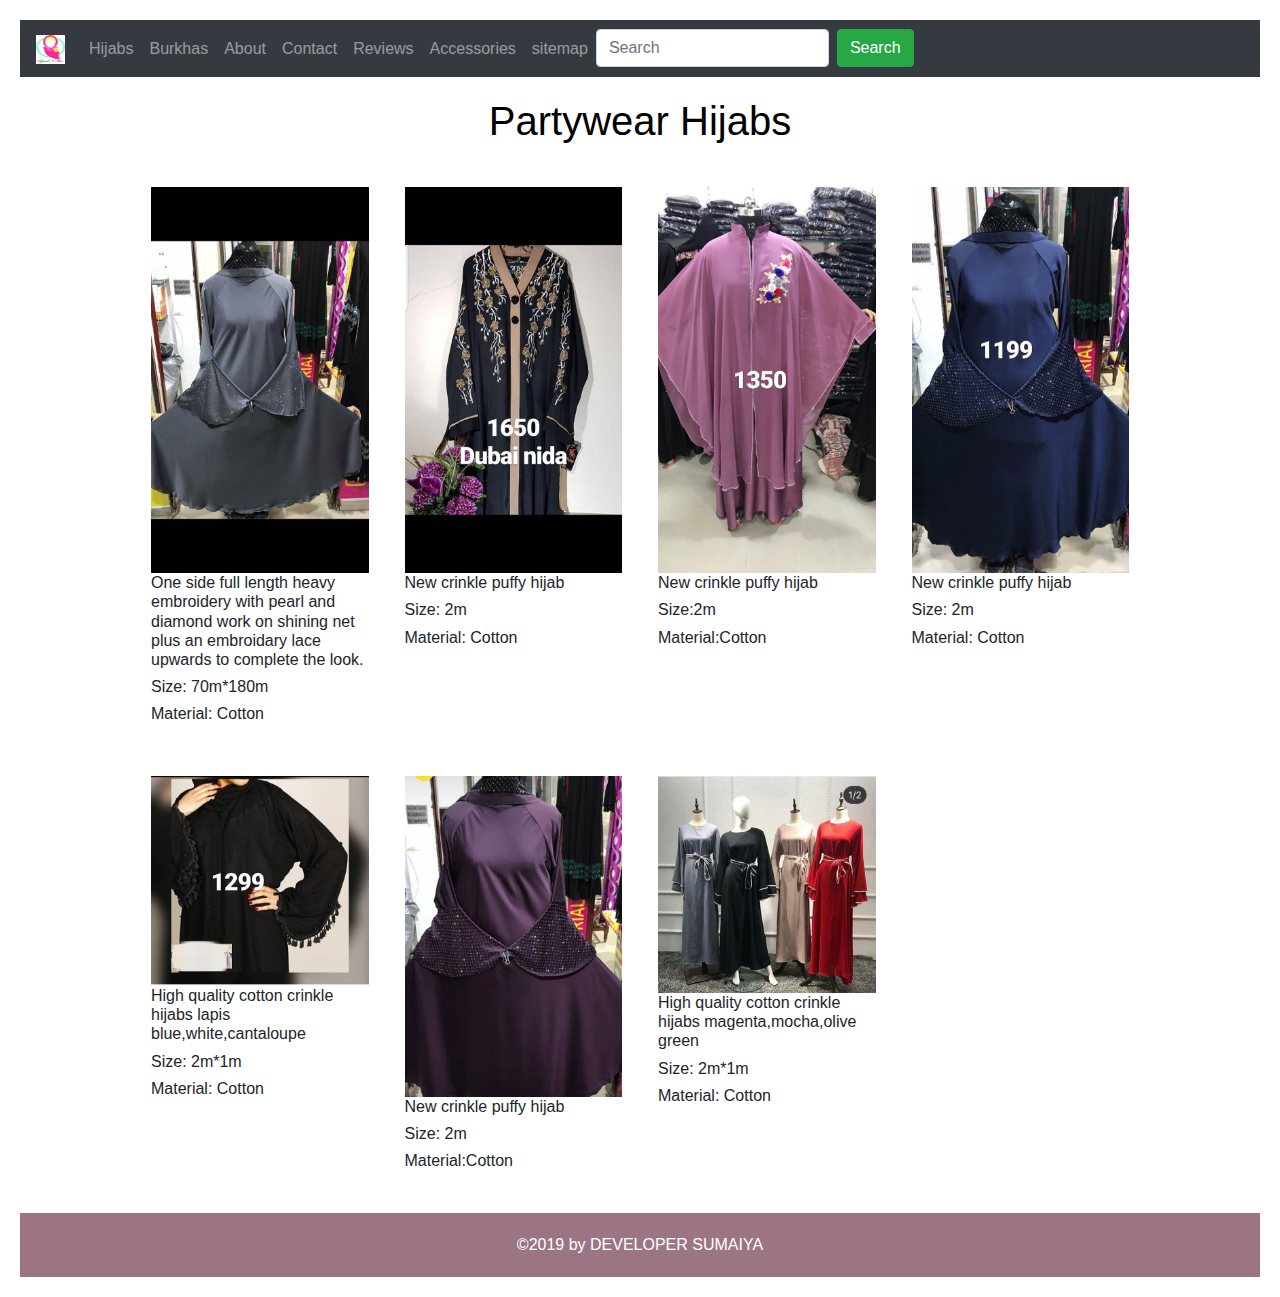
<file: partywear1.html>
<!DOCTYPE html>
<html>
    <head>
        <title>Hijabi's Site</title>
        <link href="style10.css" rel="stylesheet" type="text/css">
         <link rel="stylesheet" href="https://maxcdn.bootstrapcdn.com/bootstrap/4.4.1/css/bootstrap.min.css">
<!-- jQuery library -->
<script src="https://ajax.googleapis.com/ajax/libs/jquery/3.4.1/jquery.min.js"></script>

<!-- Popper JS -->
<script src="https://cdnjs.cloudflare.com/ajax/libs/popper.js/1.16.0/umd/popper.min.js"></script>

<!-- Latest compiled JavaScript -->
<script src="https://maxcdn.bootstrapcdn.com/bootstrap/4.4.1/js/bootstrap.min.js"></script>
    </head>
    <body>
            <header>
   <nav class="navbar navbar-expand-md bg-dark navbar-dark">
  <!-- Brand -->
  <a class="navbar-brand" href="accessories.html">
    <img src="logo_pic.jpg" alt="logo">
  </a>

  <!-- Toggler/collapsibe Button -->
  <button class="navbar-toggler" type="button" data-toggle="collapse" data-target="#collapsibleNavbar">
    <span class="navbar-toggler-icon"></span>
  </button>

  <!-- Navbar links -->
  <div class="collapse navbar-collapse" id="collapsibleNavbar">
    <ul class="navbar-nav">
      <li class="nav-item">
        <a class="nav-link" href="hijabs.html">Hijabs</a>
      </li>
       <li class="nav-item">
        <a class="nav-link" href="burkhas.html">Burkhas</a>
      </li>
      <li class="nav-item">
        <a class="nav-link" href="about.html">About</a>
      </li>
      <li class="nav-item">
        <a class="nav-link" href="contact.html">Contact</a>
      </li>
         <li class="nav-item">
        <a class="nav-link" href="feedback.html">Reviews</a>
      </li>
      <li class="nav-item">
        <a class="nav-link" href="accessories.html">Accessories</a>
      </li>
      <li class="nav-item">
        <a class="nav-link" href="sitemap.html">sitemap</a>
      </li>
      <li>
       <form class="form-inline" action="/action_page.php">
      <input class="form-control mr-sm-2" type="text" placeholder="Search">
      <button class="btn btn-success" type="submit">Search</button>
      </form></li>
    </ul>
  </div>
</nav>
 <div class="text">
            <h1>Partywear Hijabs</h1>
        </div>
</header>
<div class="main">
<!-- Portfolio Gallery Grid -->
<div class="row">
  <div class="column">
    <div class="content">
      <img src="partywear1/1scarf1.jpg"  style="width:100%">
       <h6>One side full length heavy embroidery with pearl and diamond work on shining net plus an embroidary lace upwards to complete the look.</h6>
      <h6>Size: 70m*180m</h6>
      <h6>Material: Cotton</h6>
    </div>
  </div>
  <div class="column">
    <div class="content">
      <img src="partywear1/2scarfp2.jpg" alt="Lights" style="width:100%">
      <h6>New crinkle puffy hijab</h6>
      <h6>Size: 2m</h6>
      <h6>Material: Cotton</h6>
    </div>
  </div>
  <div class="column">
    <div class="content">
      <img src="partywear1/5scarfp5.jpg" alt="Mountains" style="width:100%">
     <h6>New crinkle puffy hijab</h6>
      <h6>Size:2m</h6>
      <h6>Material:Cotton</h6>
    </div>
  </div>
   <div class="column">
    <div class="content">
      <img src="partywear1/6scarfp6.jpg" alt="2scarf" style="width:100%">
      <h6>New crinkle puffy hijab</h6>
      <h6>Size: 2m</h6>
      <h6>Material: Cotton</h6>
    </div>
  </div>
   <div class="column">
    <div class="content">
      <img src="partywear1/3scarfp3.jpg" alt="Nature" style="width:100%">
      <h6>High quality cotton crinkle hijabs lapis blue,white,cantaloupe</h6>
      <h6>Size: 2m*1m</h6>
      <h6>Material: Cotton</h6>
    </div>
  </div>
  <div class="column">
    <div class="content">
      <img src="partywear1/7scarfp7.jpg" alt="2scarf" style="width:100%">
      <h6>New crinkle puffy hijab</h6>
      <h6>Size: 2m</h6>
     <h6>Material:Cotton</h6>
    </div>
  </div>
 <div class="column">
    <div class="content">
      <img src="partywear1/4scarfp4.jpg" alt="4scarf" style="width:100%">
      <h6>High quality cotton crinkle hijabs magenta,mocha,olive green</h6>
      <h6>Size: 2m*1m</h6>
      <h6>Material: Cotton</h6>
    </div>
  </div>
</div>
</div>

        <footer style="clear: both;">
            &COPY;2019 by DEVELOPER SUMAIYA
        </footer>
          
    </body>
    </html>
</file>
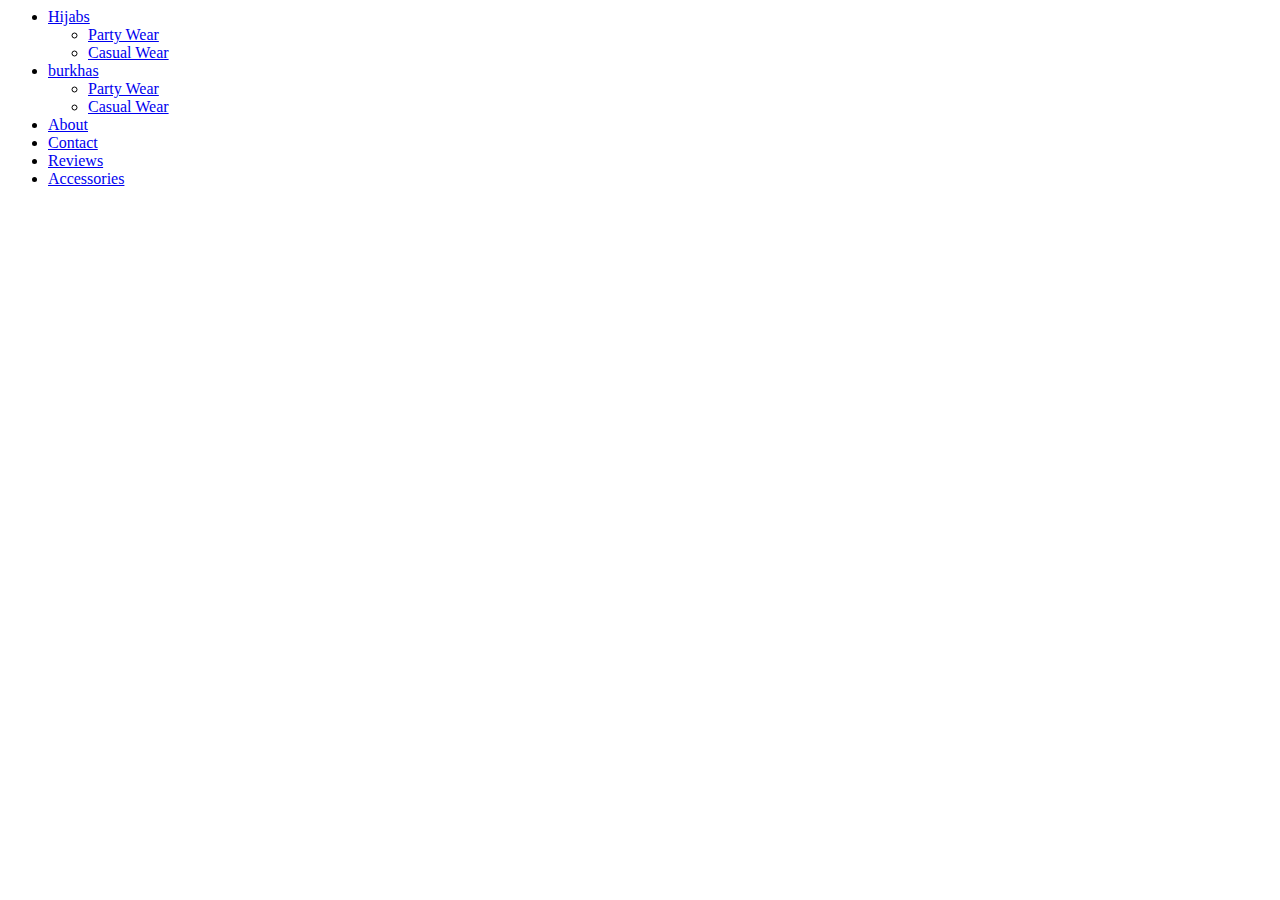
<file: sitemap.html>
<html>
    <head>
</head>
<body>
	<ul>
		



        <li><a href="hijabs.html">Hijabs</a>
      </li>
      <ul>
      	<li><a href="partywear.html">Party Wear</a>
      	</li>
        <li><a href="casual.html">Casual Wear</a>
      </li>
      
  </ul>
      <li><a href="burkhas.html">burkhas</a>
      </li>
      <ul>
      	<li><a href="partywear.html">Party Wear</a>
      	</li>
        <li><a href="casual.html">Casual Wear</a>
      </li>
      
  </ul>
      <li><a href="about.html">About</a>
      </li>
      <li><a href="contact.html">Contact</a>
      </li>
      <li><a href="feedback.html">Reviews</a>
      </li>
      <li><a href="accessories.html">Accessories</a>
      </li>

	</ul>
</body>
</file>
<file: style.css>
*
{
    margin: 0;
    padding: 0;
    box-sizing: border-box;
}

body
{
   margin: 0;
   padding: 0;
   font-family: calibri;
}


header
{
    width: 100%;
    height: 100vh;
    background-image: url("Optimized-background.jpg");
    background-size: cover;
}

.navbar-brand img
{
    height: 29px;
    width: 29px;
}

.text h4
{
    font-size: 70px;
    color: rgb(248, 240, 240);
    padding-top: 150px;
    text-align: center;
    text-transform: capitalize;
}
.text p
{
    font-size: 30px;
    color: rgb(235, 232, 232);
    padding-top: 6px;
    text-align: center;
}

.text a:link, a:visited {
    color: white;
    padding: 13px 20px;
    text-align: center;
    text-decoration: none;
    display: inline-block;
    background-color: #8f6375e1;
    border-radius: 15px;
    font-size: 15px;
    margin-left: 600px;
    margin-top: 20px;
  }
  
.text a:hover, a:active {
    background-color: rgba(165, 11, 44, 0.918);
}

.row
{
    display: -ms-flexbox;
    display: flex;
    -ms-flex-wrap: wrap;
    flex-wrap: wrap;
    padding: 0 4px;
}

/* Create four equal columns that sits next to each other */
.column {
    -ms-flex: 25%; /* IE10 */
    flex: 25%;
    max-width: 25%;
    padding: 0 4px;
  }
  
  .column img {
    margin-top: 8px;
    vertical-align: middle;
    width: 100%;
  }
  
  /* Responsive layout - makes a two column-layout instead of four columns */
  @media screen and (max-width: 800px) {
    .column {
      -ms-flex: 50%;
      flex: 50%;
      max-width: 50%;
    }
  }
  
  /* Responsive layout - makes the two columns stack on top of each other instead of next to each other */
  @media screen and (max-width: 600px) {
    .column {
      -ms-flex: 100%;
      flex: 100%;
      max-width: 100%;
    }
  }

  footer
{
  clear:both;
  background: #8f6375e1;
  margin-top:8px;
  text-align: center;
  padding: 20px;
  color:#fff;
}
 h1
 {
  text-align: center;
  font-size: 30px;
  
 }
</file>
<file: style5.css>
*
{
    margin: 0;
    padding: 0;
    box-sizing: border-box;
}

body
{
   margin: 0;
   font-family: calibri;
}

header
{
    width: 100%;
    height: 100vh;
    background-image: url("3.jpg");
    background-size: cover;
}
.navbar-brand img
{
    height: 29px;
    width: 29px;
}

.text h4
{
    font-size: 70px;
    color: white;
    padding-top: 190px;
    text-align: center;
    text-transform: capitalize;
}

.text a:link, a:visited {
    color: white;
    padding: 10px 19px;
    text-align: center;
    text-decoration: none;
    display: inline-block;
    background-color: #8f6375e1;
    border-radius: 15px;
    font-size: 18px;
    margin-left: 600px;
    margin-top: 20px;
  }
  
.text a:hover, a:active {
    background-color: rgba(165, 11, 44, 0.918);
}

.row
{
    display: -ms-flexbox;
    display: flex;
    -ms-flex-wrap: wrap;
    flex-wrap: wrap;
    padding: 0 4px;
}

/* Create four equal columns that sits next to each other */
.column {
    -ms-flex: 25%; /* IE10 */
    flex: 25%;
    max-width: 25%;
    padding: 0 4px;
  }
  
  .column img {
    margin-top: 8px;
    vertical-align: middle;
    width: 100%;
  }
  
  /* Responsive layout - makes a two column-layout instead of four columns */
  @media screen and (max-width: 800px) {
    .column {
      -ms-flex: 50%;
      flex: 50%;
      max-width: 50%;
    }
  }
  
  /* Responsive layout - makes the two columns stack on top of each other instead of next to each other */
  @media screen and (max-width: 600px) {
    .column {
      -ms-flex: 100%;
      flex: 100%;
      max-width: 100%;
    }
  }

<style>
            input[type=text] {
  width: 60%;
  box-sizing: border-box;
  border: 2px solid #ccc;
  border-radius: 4px;
  font-size: 16px;
  background-color: black;
  padding: 12px 20px 12px 40px;
  }
 body {font-family: Verdana, sans-serif;}
        .mySlides {display: none;}
        img {vertical-align: middle;}
body {
  background-color: #f1f1f1;
  padding: 20px;
  font-family: Arial;
}

/* Center website */
.main {
  max-width: 1000px;
  margin: auto;
}

h1 {
  font-size: 50px;
  word-break: break-all;
}

.row {
  margin: 8px -16px;
}

/* Add padding BETWEEN each column (if you want) */
.row,
.row > .column {
  padding: 8px;
}

/* Create four equal columns that floats next to each other */
.column {
  float: left;
  width: 25%;
}

/* Clear floats after rows */
.row:after {
  content: "";
  display: table;
  clear: both;
}

/* Content */
.content {
  background-color: white;
  padding: 10px;
}

/* Responsive layout - makes a two column-layout instead of four columns */
@media screen and (max-width: 900px) {
  .column {
    width: 50%;
  }
}

/* Responsive layout - makes the two columns stack on top of each other instead of next to each other */
@media screen and (max-width: 600px) {
  .column {
    width: 100%;
  }
}
  footer
{
  clear:both;
  background: #8f6375e1;
  margin-top:8px;
  text-align: center;
  padding: 20px;
  color:#fff;
}
</file>
<file: style8.css>
*
{
    margin: 0;
    padding: 0;
    box-sizing: border-box;
}

body
{
   margin: 0;
   font-family: calibri;
}

header
{
    width: 100%;
    height: 100vh;
    background-image: url("4.jpg");
    background-size: cover;
}

.navbar-brand img
{
    height: 29px;
    width: 29px;
}
.text h4
{
    font-size: 70px;
    color: rgb(248, 240, 240);
    padding-top: 150px;
    text-align: center;
    text-transform: capitalize;
}
.text p
{
    font-size: 40px;
    color: rgb(235, 232, 232);
    padding-top: 10px;
    text-align: center;
}

.text a:link, a:visited {
    color: white;
    padding: 10px 18px;
    text-align: center;
    text-decoration: none;
    display: inline-block;
    background-color: #8f6375e1;
    border-radius: 15px;
    font-size: 18px;
    margin-left: 600px;
    margin-top: 20px;
  }
  
.text a:hover, a:active {
    background-color: rgba(165, 11, 44, 0.918);
}

.row
{
    display: -ms-flexbox;
    display: flex;
    -ms-flex-wrap: wrap;
    flex-wrap: wrap;
    padding: 0 4px;
}

/* Create four equal columns that sits next to each other */
.column {
    -ms-flex: 25%; /* IE10 */
    flex: 25%;
    max-width: 25%;
    padding: 0 4px;
  }
  
  .column img {
    margin-top: 8px;
    vertical-align: middle;
    width: 100%;
  }
  
  /* Responsive layout - makes a two column-layout instead of four columns */
  @media screen and (max-width: 800px) {
    .column {
      -ms-flex: 50%;
      flex: 50%;
      max-width: 50%;
    }
  }
  
  /* Responsive layout - makes the two columns stack on top of each other instead of next to each other */
  @media screen and (max-width: 600px) {
    .column {
      -ms-flex: 100%;
      flex: 100%;
      max-width: 100%;
    }
  }

<style>
            input[type=text] {
  width: 60%;
  box-sizing: border-box;
  border: 2px solid #ccc;
  border-radius: 4px;
  font-size: 16px;
  background-color: black;
  padding: 12px 20px 12px 40px;
  }


        
        body {font-family: Verdana, sans-serif;}
        .mySlides {display: none;}
        img {vertical-align: middle;}
body {
  background-color: #f1f1f1;
  padding: 20px;
  font-family: Arial;
}

/* Center website */
.main {
  max-width: 1000px;
  margin: auto;
}

h1 {
  font-size: 50px;
  word-break: break-all;
}

.row {
  margin: 8px -16px;
}

/* Add padding BETWEEN each column (if you want) */
.row,
.row > .column {
  padding: 8px;
}

/* Create four equal columns that floats next to each other */
.column {
  float: left;
  width: 25%;
}

/* Clear floats after rows */
.row:after {
  content: "";
  display: table;
  clear: both;
}

/* Content */
.content {
  background-color: white;
  padding: 10px;
}

/* Responsive layout - makes a two column-layout instead of four columns */
@media screen and (max-width: 900px) {
  .column {
    width: 100%;
  }
}

/* Responsive layout - makes the two columns stack on top of each other instead of next to each other */
@media screen and (max-width: 600px) {
  .column {
    width: 100%;
  }
}

footer
{
  clear:both;
  background: #8f6375e1;
  margin-top:8px;
  text-align: center;
  padding: 20px;
  color:#fff;
}
</file>
<file: style3.css>
*
{
    margin: 0;
    padding: 0;
    box-sizing: border-box;
}

body
{
   margin: 0;
   font-family: calibri;
}

header
{
    width: 100%;
    height: 100vh;
    background-image: url("2.jpg");
    background-size: cover;
}

.navbar-brand img
{
    height: 29px;
    width: 29px;
}

.text h4
{
    font-size: 80px;
    color: rgb(248, 240, 240);
    padding-top: 190px;
    text-align: center;
    text-transform: capitalize;
}
.text a:link, a:visited {
    color: white;
    padding: 10px 18px;
    text-align: center;
    text-decoration: none;
    display: inline-block;
    background-color: #8f6375e1;
    border-radius: 15px;
    font-size: 18px;
    margin-left: 600px;
    margin-top: 20px;
  }
  
.text a:hover, a:active {
    background-color: rgba(165, 11, 44, 0.918);
}
.row
{
    display: -ms-flexbox;
    display: flex;
    -ms-flex-wrap: wrap;
    flex-wrap: wrap;
    padding: 0 4px;
}

/* Create four equal columns that sits next to each other */
.column {
    -ms-flex: 25%; /* IE10 */
    flex: 25%;
    max-width: 25%;
    padding: 0 4px;
  }
  
  .column img {
    margin-top: 8px;
    vertical-align: middle;
    width: 100%;
  }
  
  /* Responsive layout - makes a two column-layout instead of four columns */
  @media screen and (max-width: 800px) {
    .column {
      -ms-flex: 50%;
      flex: 50%;
      max-width: 50%;
    }
  }
  
  /* Responsive layout - makes the two columns stack on top of each other instead of next to each other */
  @media screen and (max-width: 600px) {
    .column {
      -ms-flex: 100%;
      flex: 100%;
      max-width: 100%;
    }
  }

<style>
            input[type=text] {
  width: 60%;
  box-sizing: border-box;
  border: 2px solid #ccc;
  border-radius: 4px;
  font-size: 16px;
  background-color: black;
  padding: 12px 20px 12px 40px;
  }
 body {font-family: Verdana, sans-serif;}
        .mySlides {display: none;}
        img {vertical-align: middle;}


  footer
{
  clear:both;
  background: #8f6375e1;
  margin-top:8px;
  text-align: center;
  padding: 20px;
  color:#fff;
}

p
{
  font-size: 10px;
  font-family: calibri;
  font-weight: 2px;
}


h5
{
  text-align: center;
  font-size: 60px;
  font-weight: bold;
}
</file>
<file: style7.css>
*
{
    margin: 0;
    padding: 0;
    box-sizing: border-box;
}

body
{
   margin: 0;
   font-family: calibri;
}

.navbar-brand img
{
    height: 29px;
    width: 29px;
}
.text h1
{
    font-size: 40px;
    padding-top: 20px;
    color: black;
    text-align: center;
    text-transform: capitalize;
}

.row
{
    display: -ms-flexbox;
    display: flex;
    -ms-flex-wrap: wrap;
    flex-wrap: wrap;
    padding: 0 4px;
}

/* Create four equal columns that sits next to each other */
.column {
    -ms-flex: 25%; /* IE10 */
    flex: 25%;
    max-width: 25%;
    padding: 0 4px;
  }
  
  .column img {
    margin-top: 8px;
    vertical-align: middle;
    width: 100%;
  }
  
  /* Responsive layout - makes a two column-layout instead of four columns */
  @media screen and (max-width: 800px) {
    .column {
      -ms-flex: 50%;
      flex: 50%;
      max-width: 50%;
    }
  }
  
  /* Responsive layout - makes the two columns stack on top of each other instead of next to each other */
  @media screen and (max-width: 600px) {
    .column {
      -ms-flex: 100%;
      flex: 100%;
      max-width: 100%;
    }
  }

<style>
            input[type=text] {
  width: 60%;
  box-sizing: border-box;
  border: 2px solid #ccc;
  border-radius: 4px;
  font-size: 16px;
  background-color: black;
  padding: 12px 20px 12px 40px;
  }


        
        body {font-family: Verdana, sans-serif;}
        .mySlides {display: none;}
        img {vertical-align: middle;}
body {
  background-color: #f1f1f1;
  padding: 20px;
  font-family: Arial;
}

/* Center website */
.main {
  max-width: 1000px;
  margin: auto;
}

h1 {
  font-size: 50px;
  word-break: break-all;
}

.row {
  margin: 8px -16px;
}

/* Add padding BETWEEN each column (if you want) */
.row,
.row > .column {
  padding: 8px;
}

/* Create four equal columns that floats next to each other */
.column {
  float: left;
  width: 25%;
}

/* Clear floats after rows */
.row:after {
  content: "";
  display: table;
  clear: both;
}

/* Content */
.content {
  background-color: white;
  padding: 10px;
}

/* Responsive layout - makes a two column-layout instead of four columns */
@media screen and (max-width: 900px) {
  .column {
    width: 50%;
  }
}

/* Responsive layout - makes the two columns stack on top of each other instead of next to each other */
@media screen and (max-width: 600px) {
  .column {
    width: 100%;
  }
}





footer
{
  clear:both;
  background: #8f6375e1;
  margin-top:8px;
  text-align: center;
  padding: 20px;
  color:#fff;
}
</file>
<file: style11.css>
*
{
    margin: 0;
    padding: 0;
    box-sizing: border-box;
}

body
{
   margin: 0;
   font-family: calibri;
}


.navbar-brand img
{
    height: 29px;
    width: 29px;
}
.text h1
{
    font-size: 40px;
    color: black;
    padding-top: 20px;
    text-align: center;
    text-transform: capitalize;
}

.row
{
    display: -ms-flexbox;
    display: flex;
    -ms-flex-wrap: wrap;
    flex-wrap: wrap;
    padding: 0 4px;
}

/* Create four equal columns that sits next to each other */
.column {
    -ms-flex: 25%; /* IE10 */
    flex: 25%;
    max-width: 25%;
    padding: 0 4px;
  }
  
  .column img {
    margin-top: 8px;
    vertical-align: middle;
    width: 100%;
  }
  
  /* Responsive layout - makes a two column-layout instead of four columns */
  @media screen and (max-width: 800px) {
    .column {
      -ms-flex: 50%;
      flex: 50%;
      max-width: 50%;
    }
  }
  
  /* Responsive layout - makes the two columns stack on top of each other instead of next to each other */
  @media screen and (max-width: 600px) {
    .column {
      -ms-flex: 100%;
      flex: 100%;
      max-width: 100%;
    }
  }

<style>
            input[type=text] {
  width: 60%;
  box-sizing: border-box;
  border: 2px solid #ccc;
  border-radius: 4px;
  font-size: 16px;
  background-color: black;
  padding: 12px 20px 12px 40px;
  }


        
        body {font-family: Verdana, sans-serif;}
        .mySlides {display: none;}
        img {vertical-align: middle;}
body {
  background-color: #f1f1f1;
  padding: 20px;
  font-family: Arial;
}

/* Center website */
.main {
  max-width: 1000px;
  margin: auto;
}

h1 {
  font-size: 50px;
  word-break: break-all;
}

.row {
  margin: 8px -16px;
}

/* Add padding BETWEEN each column (if you want) */
.row,
.row > .column {
  padding: 8px;
}

/* Create four equal columns that floats next to each other */
.column {
  float: left;
  width: 25%;
}

/* Clear floats after rows */
.row:after {
  content: "";
  display: table;
  clear: both;
}

/* Content */
.content {
  background-color: white;
  padding: 10px;
}

/* Responsive layout - makes a two column-layout instead of four columns */
@media screen and (max-width: 900px) {
  .column {
    width: 50%;
  }
}

/* Responsive layout - makes the two columns stack on top of each other instead of next to each other */
@media screen and (max-width: 600px) {
  .column {
    width: 100%;
  }
}





footer
{
  clear:both;
  background: #8f6375e1;
  margin-top:8px;
  text-align: center;
  padding: 20px;
  color:#fff;
}
</file>
<file: style6.css>
*
{
    margin: 0;
    padding: 0;
    box-sizing: border-box;
}

body
{
   margin: 0;
   font-family: calibri;
}
.navbar-brand img
{
    height: 29px;
    width: 29px;
}

.text h4
{
    font-size: 80px;
    color: rgb(248, 240, 240);
    padding-top: 190px;
    text-align: center;
    text-transform: capitalize;
}
.text p
{
    font-size: 40px;
    color: rgb(235, 232, 232);
    padding-top: 10px;
    text-align: center;
}

.text a:link, a:visited {
    color: white;
    padding: 10px 18px;
    text-align: center;
    text-decoration: none;
    display: inline-block;
    background-color: #8f6375e1;
    border-radius: 15px;
    font-size: 18px;
    margin-left: 600px;
    margin-top: 20px;
  }
  
.text a:hover, a:active {
    background-color: rgba(165, 11, 44, 0.918);
}
.row
{
    display: -ms-flexbox;
    display: flex;
    -ms-flex-wrap: wrap;
    flex-wrap: wrap;
    padding: 0 4px;
}
.container
{
  padding-top: 50px 30px;
}

.container h2
{
   font-size: 30px;
   color: black;
   padding-top: 80px;
   font-family: calibri;
   font-weight: 30px;
}




footer
{
  background: #8f6375e1;
    margin-top: 94px;
    text-align: center;
    padding: 14px;
    color: #fff;
}
}
</file>
<file: style9.css>
*
{
    margin: 0;
    padding: 0;
    box-sizing: border-box;
}

body
{
   margin: 0;
   font-family: calibri;
}

.navbar-brand img
{
    height: 29px;
    width: 29px;
}
.text h1
{
    font-size: 40px;
    padding-top: 20px;
    color: black;
    text-align: center;
    text-transform: capitalize;
}

.row
{
    display: -ms-flexbox;
    display: flex;
    -ms-flex-wrap: wrap;
    flex-wrap: wrap;
    padding: 0 4px;
}

/* Create four equal columns that sits next to each other */
.column {
    -ms-flex: 25%; /* IE10 */
    flex: 25%;
    max-width: 25%;
    padding: 0 4px;
  }
  
  .column img {
    margin-top: 8px;
    vertical-align: middle;
    width: 100%;
  }
  
  /* Responsive layout - makes a two column-layout instead of four columns */
  @media screen and (max-width: 800px) {
    .column {
      -ms-flex: 50%;
      flex: 50%;
      max-width: 50%;
    }
  }
  
  /* Responsive layout - makes the two columns stack on top of each other instead of next to each other */
  @media screen and (max-width: 600px) {
    .column {
      -ms-flex: 100%;
      flex: 100%;
      max-width: 100%;
    }
  }

<style>
            input[type=text] {
  width: 60%;
  box-sizing: border-box;
  border: 2px solid #ccc;
  border-radius: 4px;
  font-size: 16px;
  background-color: black;
  padding: 12px 20px 12px 40px;
  }


        
        body {font-family: Verdana, sans-serif;}
        .mySlides {display: none;}
        img {vertical-align: middle;}
body {
  background-color: #f1f1f1;
  padding: 20px;
  font-family: Arial;
}

/* Center website */
.main {
  max-width: 1000px;
  margin: auto;
}

h1 {
  font-size: 50px;
  word-break: break-all;
}

.row {
  margin: 8px -16px;
}

/* Add padding BETWEEN each column (if you want) */
.row,
.row > .column {
  padding: 8px;
}

/* Create four equal columns that floats next to each other */
.column {
  float: left;
  width: 25%;
}

/* Clear floats after rows */
.row:after {
  content: "";
  display: table;
  clear: both;
}

/* Content */
.content {
  background-color: white;
  padding: 10px;
}

/* Responsive layout - makes a two column-layout instead of four columns */
@media screen and (max-width: 900px) {
  .column {
    width: 50%;
  }
}

/* Responsive layout - makes the two columns stack on top of each other instead of next to each other */
@media screen and (max-width: 600px) {
  .column {
    width: 100%;
  }
}
        
footer
{
  clear:both;
  background: #8f6375e1;
  margin-top:8px;
  text-align: center;
  padding: 20px;
  color:#fff;
}
</file>
<file: style2.css>
*
{
    margin: 0;
    padding: 0;
    box-sizing: border-box;
}

body
{
   margin: 0;
   font-family: calibri;
}

header
{
    width: 100%;
    height: 100vh;
    background-image: url("Optimized-1.jpg");
    background-size: cover;
}

.navbar-brand img
{
    height: 29px;
    width: 29px;
}

.text h4
{
    font-size: 80px;
    color: rgb(248, 240, 240);
    padding-top: 190px;
    text-align: center;
    text-transform: capitalize;
}
.text a:link, a:visited {
    color: white;
    padding: 10px 18px;
    text-align: center;
    text-decoration: none;
    display: inline-block;
    background-color: #8f6375e1;
    border-radius: 15px;
    font-size: 18px;
    margin-left: 600px;
    margin-top: 20px;
  }
  
.text a:hover, a:active {
    background-color: rgba(165, 11, 44, 0.918);
}
.row
{
    display: -ms-flexbox;
    display: flex;
    -ms-flex-wrap: wrap;
    flex-wrap: wrap;
    padding: 0 4px;
}

/* Create four equal columns that sits next to each other */
.column {
    -ms-flex: 25%; /* IE10 */
    flex: 25%;
    max-width: 25%;
    padding: 0 4px;
  }
  
  .column img {
    margin-top: 8px;
    vertical-align: middle;
    width: 100%;
  }
  
  /* Responsive layout - makes a two column-layout instead of four columns */
  @media screen and (max-width: 800px) {
    .column {
      -ms-flex: 50%;
      flex: 50%;
      max-width: 50%;
    }
  }
  
  /* Responsive layout - makes the two columns stack on top of each other instead of next to each other */
  @media screen and (max-width: 600px) {
    .column {
      -ms-flex: 100%;
      flex: 100%;
      max-width: 100%;
    }
  }

<style>
            input[type=text] {
  width: 60%;
  box-sizing: border-box;
  border: 2px solid #ccc;
  border-radius: 4px;
  font-size: 16px;
  background-color: black;
  padding: 12px 20px 12px 40px;
  }
 body {font-family: Verdana, sans-serif;}
        .mySlides {display: none;}
        img {vertical-align: middle;}


  footer
{
  clear:both;
  background: #8f6375e1;
  margin-top:8px;
  text-align: center;
  padding: 20px;
  color:#fff;
}

p
{
  font-size: 10px;
  font-family: calibri;
  font-weight: 2px;
}


h5
{
  text-align: center;
  font-size: 60px;
  font-weight: bold;
}
</file>
<file: style4.css>
*
{
    margin: 0;
    padding: 0;
    box-sizing: border-box;
}

body
{
   margin: 0;
   font-family: calibri;
}
.navbar-brand img
{
    height: 29px;
    width: 29px;
}
.text h1
{
    font-size: 40px;
    padding-top: 20px;
    color: black;
    text-align: center;
    text-transform: capitalize;
}

.row
{
    display: -ms-flexbox;
    display: flex;
    -ms-flex-wrap: wrap;
    flex-wrap: wrap;
    padding: 0 4px;
}

/* Create four equal columns that sits next to each other */
.column {
    -ms-flex: 25%; /* IE10 */
    flex: 25%;
    max-width: 25%;
    padding: 0 4px;
  }
  
  .column img {
    margin-top: 8px;
    vertical-align: middle;
    width: 100%;
  }
  
  /* Responsive layout - makes a two column-layout instead of four columns */
  @media screen and (max-width: 800px) {
    .column {
      -ms-flex: 50%;
      flex: 50%;
      max-width: 50%;
    }
  }
  
  /* Responsive layout - makes the two columns stack on top of each other instead of next to each other */
  @media screen and (max-width: 600px) {
    .column {
      -ms-flex: 100%;
      flex: 100%;
      max-width: 100%;
    }
  }

<style>
            input[type=text] {
  width: 60%;
  box-sizing: border-box;
  border: 2px solid #ccc;
  border-radius: 4px;
  font-size: 16px;
  background-color: black;
  padding: 12px 20px 12px 40px;
  }


        
        body {font-family: Verdana, sans-serif;}
        .mySlides {display: none;}
        img {vertical-align: middle;}
body {
  background-color: #f1f1f1;
  padding: 20px;
  font-family: Arial;
}

/* Center website */
.main {
  max-width: 1000px;
  margin: auto;
}

h1 {
  font-size: 50px;
  word-break: break-all;
}

.row {
  margin: 8px -16px;
}

/* Add padding BETWEEN each column (if you want) */
.row,
.row > .column {
  padding: 8px;
}

/* Create four equal columns that floats next to each other */
.column {
  float: left;
  width: 25%;
}

/* Clear floats after rows */
.row:after {
  content: "";
  display: table;
  clear: both;
}

/* Content */
.content {
  background-color: white;
  padding: 10px;
}

/* Responsive layout - makes a two column-layout instead of four columns */
@media screen and (max-width: 900px) {
  .column {
    width: 50%;
  }
}

/* Responsive layout - makes the two columns stack on top of each other instead of next to each other */
@media screen and (max-width: 600px) {
  .column {
    width: 100%;
  }
}





footer
{
  clear:both;
  background: #8f6375e1;
  margin-top:8px;
  text-align: center;
  padding: 20px;
  color:#fff;
}
</file>
<file: style10.css>
*
{
    margin: 0;
    padding: 0;
    box-sizing: border-box;
}

body
{
   margin: 0;
   font-family: calibri;
}

.navbar-brand img
{
    height: 29px;
    width: 29px;
}

.text h1
{
    font-size: 40px;
    padding-top: 20px;
    color: black;
    text-align: center;
    text-transform: capitalize;
}
.row
{
    display: -ms-flexbox;
    display: flex;
    -ms-flex-wrap: wrap;
    flex-wrap: wrap;
    padding: 0 4px;
}
  
.text a:hover, a:active {
    background-color: rgba(165, 11, 44, 0.918);
}

.row
{
    display: -ms-flexbox;
    display: flex;
    -ms-flex-wrap: wrap;
    flex-wrap: wrap;
    padding: 0 4px;
}

/* Create four equal columns that sits next to each other */
.column {
    -ms-flex: 25%; /* IE10 */
    flex: 25%;
    max-width: 25%;
    padding: 0 4px;
  }
  
  .column img {
    margin-top: 8px;
    vertical-align: middle;
    width: 100%;
  }
  
  /* Responsive layout - makes a two column-layout instead of four columns */
  @media screen and (max-width: 800px) {
    .column {
      -ms-flex: 50%;
      flex: 50%;
      max-width: 50%;
    }
  }
  
  /* Responsive layout - makes the two columns stack on top of each other instead of next to each other */
  @media screen and (max-width: 600px) {
    .column {
      -ms-flex: 100%;
      flex: 100%;
      max-width: 100%;
    }
  }

<style>
            input[type=text] {
  width: 60%;
  box-sizing: border-box;
  border: 2px solid #ccc;
  border-radius: 4px;
  font-size: 16px;
  background-color: black;
  padding: 12px 20px 12px 40px;
  }


        
        body {font-family: Verdana, sans-serif;}
        .mySlides {display: none;}
        img {vertical-align: middle;}
body {
  background-color: #f1f1f1;
  padding: 20px;
  font-family: Arial;
}

/* Center website */
.main {
  max-width: 1000px;
  margin: auto;
}

h1 {
  font-size: 50px;
  word-break: break-all;
}

.row {
  margin: 8px -16px;
}

/* Add padding BETWEEN each column (if you want) */
.row,
.row > .column {
  padding: 8px;
}

/* Create four equal columns that floats next to each other */
.column {
  float: left;
  width: 25%;
}

/* Clear floats after rows */
.row:after {
  content: "";
  display: table;
  clear: both;
}

/* Content */
.content {
  background-color: white;
  padding: 10px;
}

/* Responsive layout - makes a two column-layout instead of four columns */
@media screen and (max-width: 900px) {
  .column {
    width: 50%;
  }
}

/* Responsive layout - makes the two columns stack on top of each other instead of next to each other */
@media screen and (max-width: 600px) {
  .column {
    width: 100%;
  }
}





footer
{
  clear:both;
  background: #8f6375e1;
  margin-top:8px;
  text-align: center;
  padding: 20px;
  color:#fff;
}
</file>
